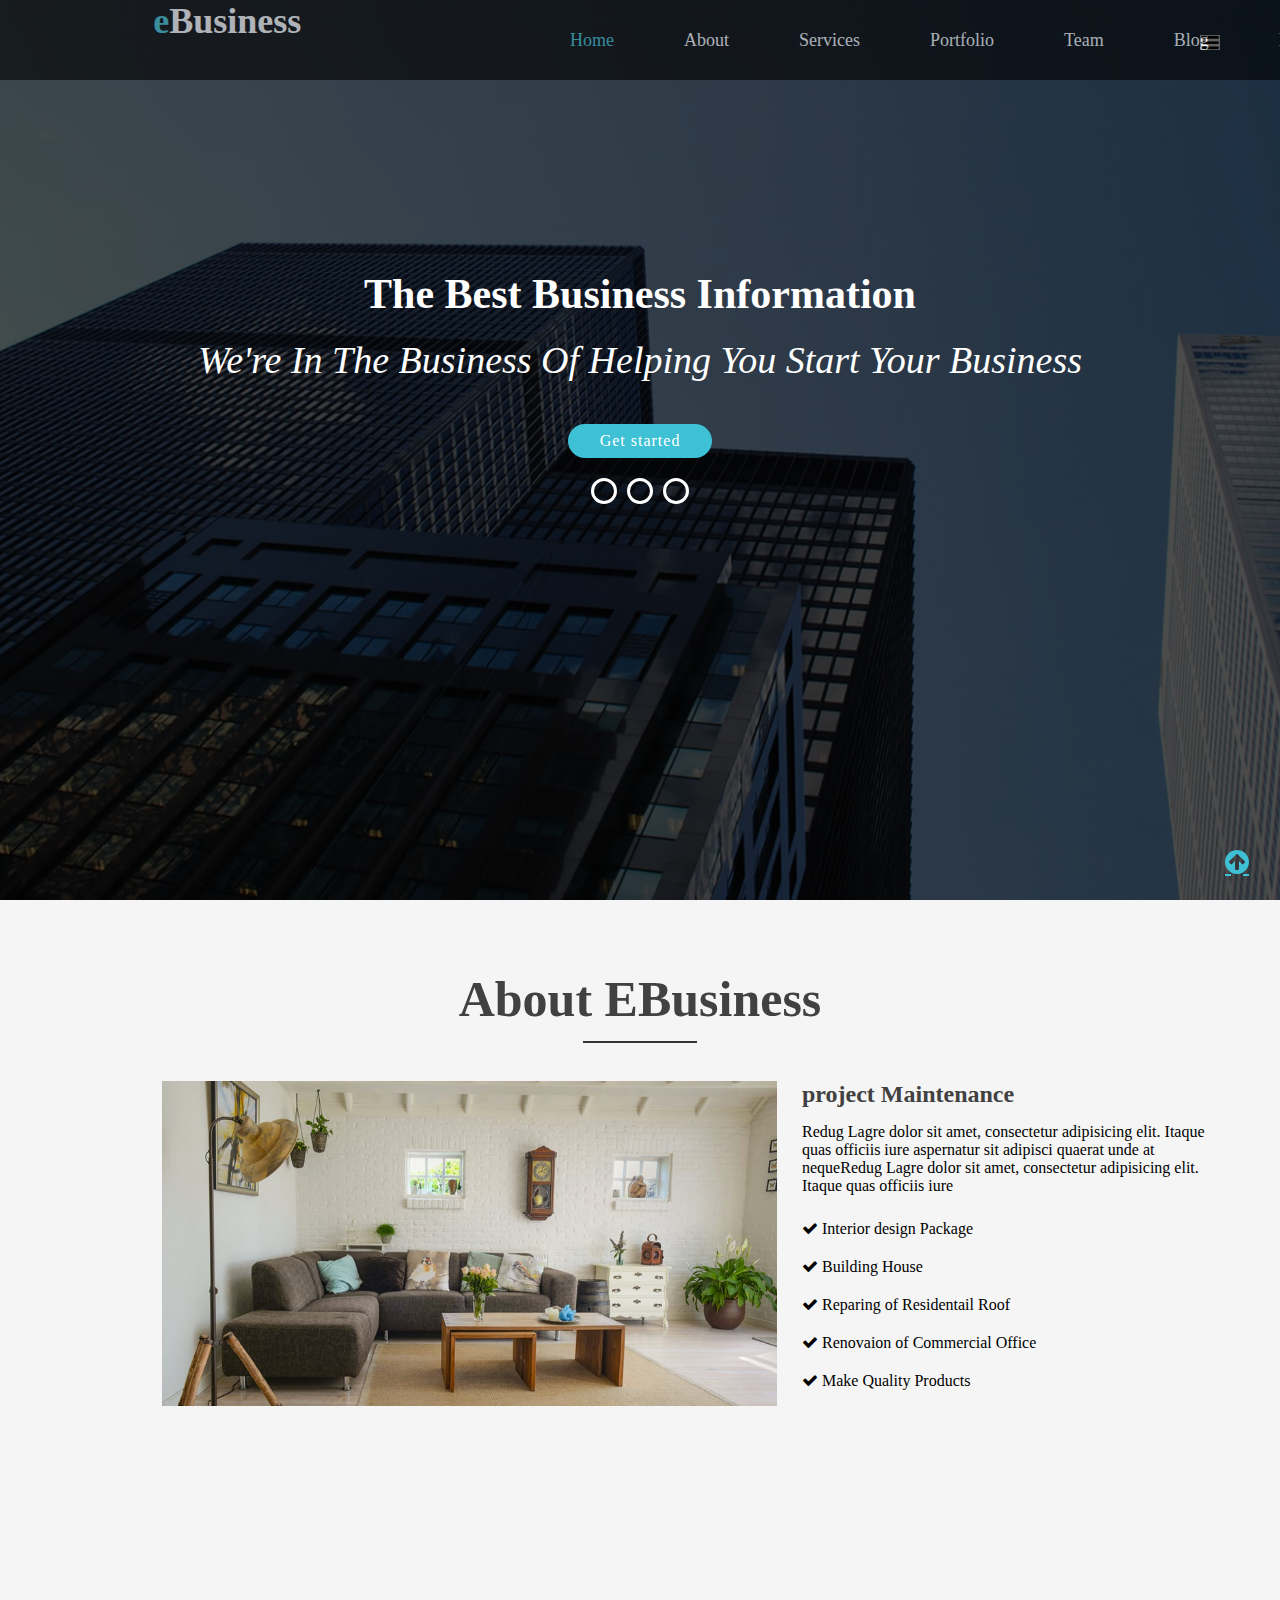
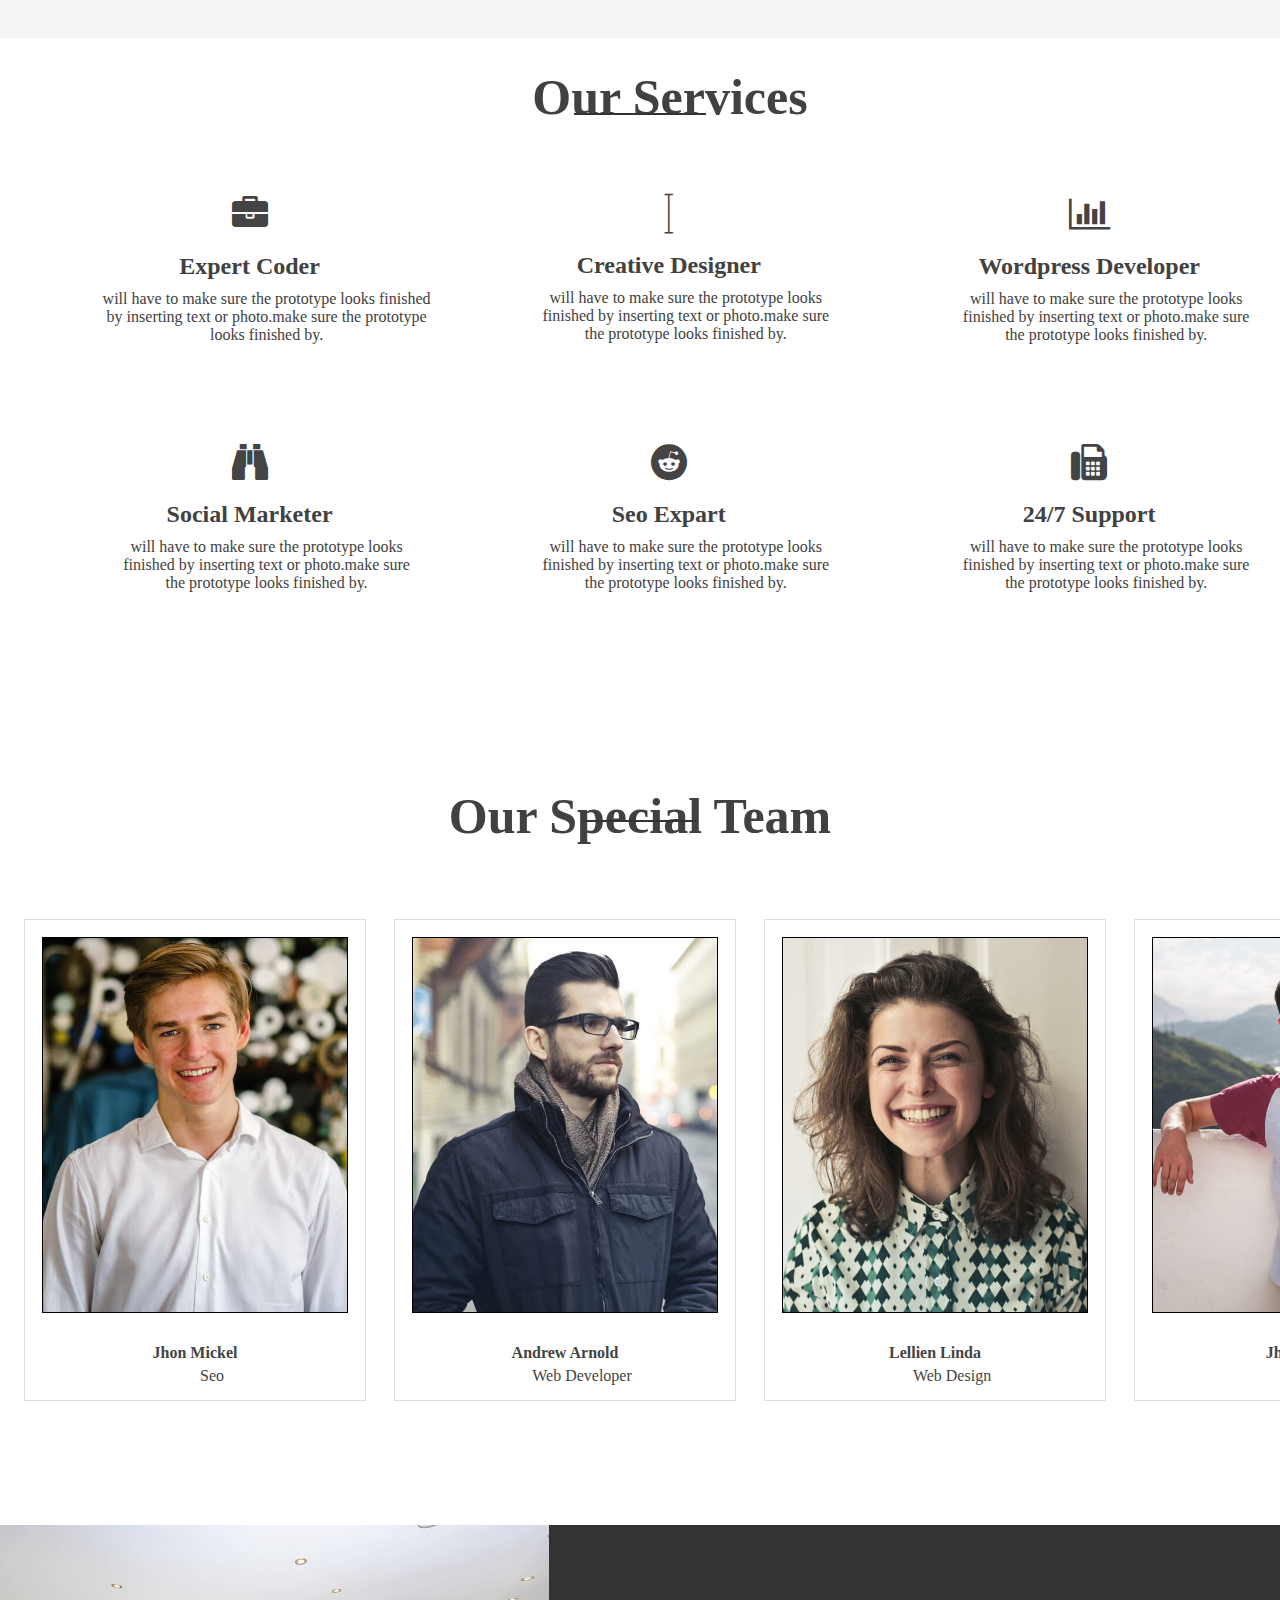
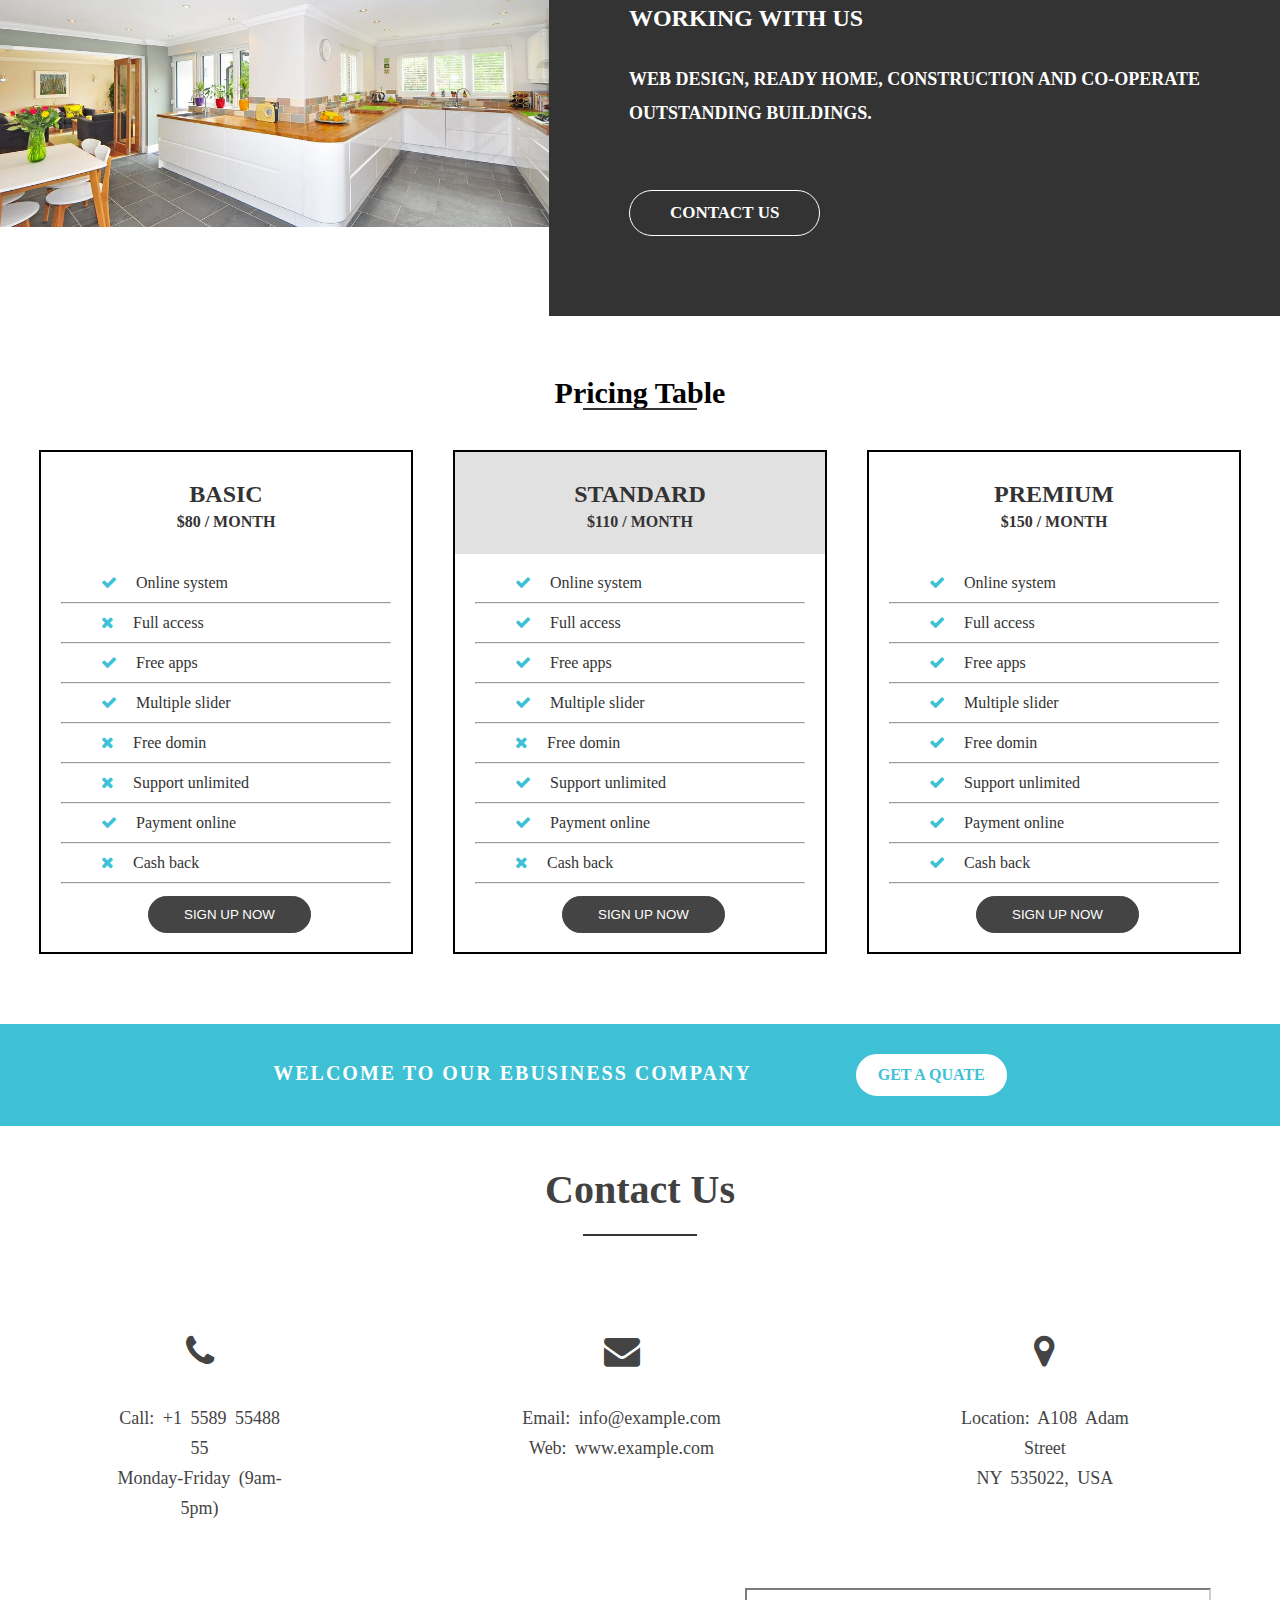
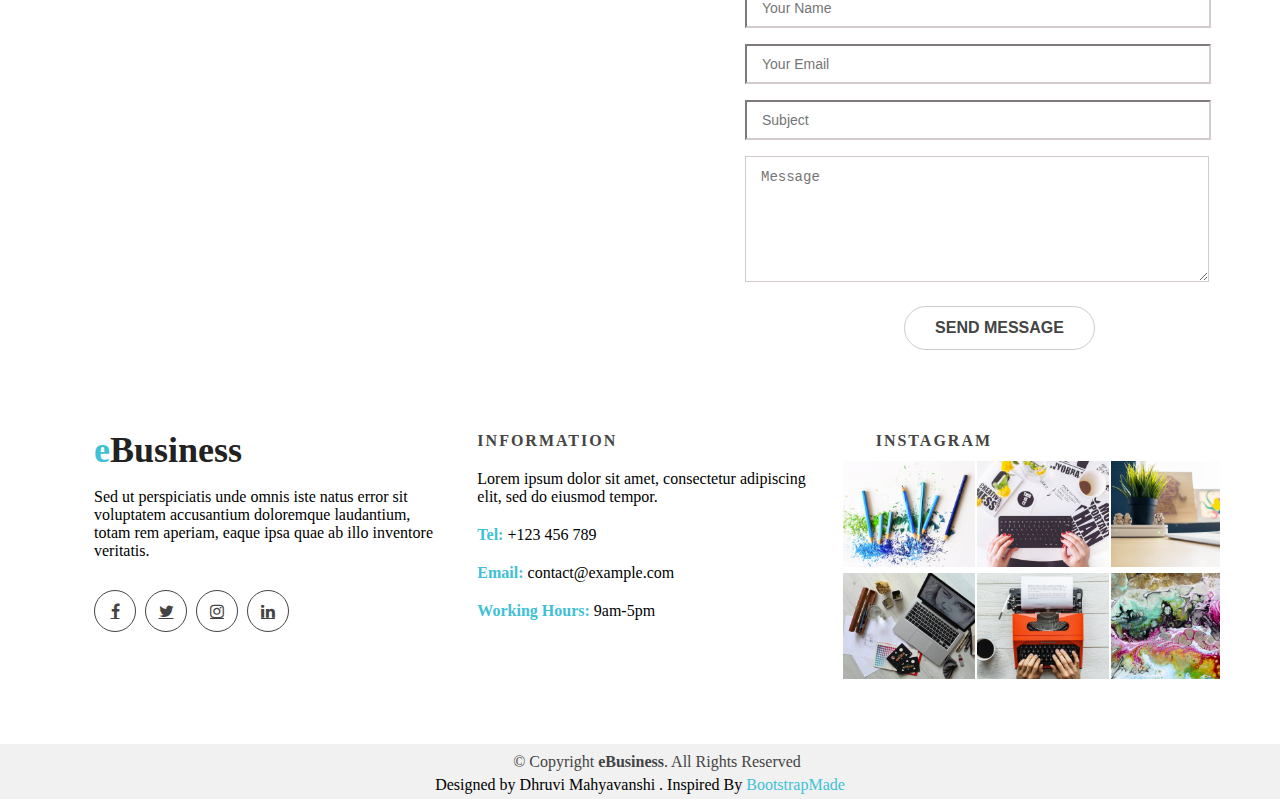
<file: index.html>
<!DOCTYPE html>
<html lang="en">
<head>
    <meta charset="UTF-8">
    <meta http-equiv="X-UA-Compatible" content="IE=edge">
    <meta name="viewport" content="width=device-width, initial-scale=1.0">
    <title> e-exp-Business </title>
    <link rel="stylesheet" href="https://cdnjs.cloudflare.com/ajax/libs/font-awesome/4.7.0/css/font-awesome.min.css">
    <link rel="stylesheet" href="third_eco.css">
</head>
<body>
    <section id="head-all">

    <section id="banner" class="section"></section>
  
    <header id="header" class="fixed-top d-nav-flex align-items-center">
    <div class="container d-nav-flex justify-content-between">

      
    <!-- <section id="banner" class="section"> -->

        <!-- <h1 class="side"><a href="eco.html"><span>e</span>Business</a></h1> -->
          <div class=" side logo">
        <h1><a href="eco-experiment.html"><span>e</span>Business</a></h1>
        <!-- Uncomment below if you prefer to use an image logo -->
        <!-- <a href="index.html"><img src="assets/img/logo.png" alt="" class="img-fluid"></a>-->
      </div>
 <nav id="navbar" class="navbar">
     <div class="top-nav">
        <ul>
          <li><a class="nav-link scrollto active" href="#home">Home</a></li>
          <li><a class="nav-link scrollto" href="#feature">About</a></li>
          <li><a class="nav-link scrollto" href="#service">Services</a></li>
          <li><a class="nav-link scrollto" href="#portfolio">Portfolio</a></li>
          <li><a class="nav-link scrollto" href="#team">Team</a></li>
          <li><a href="blog.html">Blog</a></li>
         <li><a href="#pr">Premium plans</a></li>
          <li><a class="nav-link scrollto" href="#contact">Contact</a></li>
        </ul>
        <i class="bi bi-list mobile-nav-toggle"></i>
        </div>
      </nav><!-- .navbar -->

    </div>
  </header>
   <div class="banner-txt" id="home">
        <h1> The Best Business Information </h1>
        <p> We're In The Business Of Helping You Start Your Business </p>
        <a href="#" class="btn-banner"> Get started </a>
       
        </div>
       <div id="slider">
           <div class="images">
           <input type="radio" onchange="check1(this)" name="slide" id="img1" checked>
           <input type="radio" onchange="check2(this)" name="slide" id="img2">
           <input type="radio" onchange="check3(this)" name="slide" id="img3">
          <!-- <img src="b.jpg" alt="" class="m1"></img>
          <img src="sec.jpg" alt="" class="m2"></img>
          <img src="thi.jpg" alt="" class="m3"></img> -->
           </div>
           <div class="dots">
              <label for="i1"></label>
              <label for="i2"></label>
              <label for="i3"></label>

           </div>
       </div>
        
    </section>
        <div id="sidenav">
        <nav>
            <ul>
                <li> <a href="#"> Home  </a> </li>
                <li><a href="#"> About </a>  </li>
                <li><a href="#">  Service </a> </li>
                <li><a href="#">Team  </a> </li>
                <li> <a href="#">Blog  </a> </li>
                <LI><a href="#"> drop down</a>  </LI>
                <LI> <a href="#"> contact</a> </LI>
                <LI><a href="#">  portfolio </a> </LI>
            
            </ul>
        </nav>
    </div>
    <div id="menubtn">
        <img src="menu.jpg" id="menu">
    </div>

</section>

<main id="main">
      
    



   
    <!-- features -->
    <section id="feature">
        <div class="title-text">
          <!-- <div class="p">
            <p> </p>
          </div> -->
          <div class="line">
            <h1 class="text-center"> About EBusiness </h1>
          </div>
           <div class="about">
             <p style="float: left">  <img src="sofa.jpg" alt="" > </p>
             <!-- <div class="container"> -->
                 <p  >
                <a href="#">
                  <h4>project Maintenance</h4>
              </a>
              <div class="pad-bottom">
                  Redug Lagre dolor sit amet, consectetur adipisicing elit. Itaque quas officiis iure aspernatur sit adipisci quaerat unde at nequeRedug Lagre dolor sit amet, consectetur adipisicing elit. Itaque quas officiis iure
                </div>
                </p>
                <ul>
                  <li>
                    <i class="fa fa-check"></i> Interior design Package
                  </li>
                  <li>
                    <i class="fa fa-check"></i> Building House
                  </li>
                  <li>
                    <i class="fa fa-check"></i> Reparing of Residentail Roof
                  </li>
                  <li>
                    <i class="fa fa-check"></i> Renovaion of Commercial Office
                  </li>
                  <li>
                    <i class="fa fa-check"></i> Make Quality Products
                  </li>
                </ul>
             <!-- </div> -->
             
           </div>
        </div>
    </section>



    <!-- about -->
    <section id="service">
      <div class="ser-con">
         <div class="ser-line">
            <h1 class="text-center ser-head"> Our Services  </h1>
          </div>
         <div class="ser-flex row ser-grid">
           <div class="ser-deltails">
             <div class="item">
              <a class="services-icon" href="#">
                    <i class="fa fa-briefcase"></i>
                  </a>
                  <h4>Expert Coder</h4>
                  <p>
                    will have to make sure the prototype looks finished by inserting text or photo.make sure the prototype looks finished by.
                  </p>
                 </div>
           </div>
            <div class="ser-deltails item">
            <div class="item">
              <a class="services-icon" href="#">
                    <i class="fal fa-th-list"></i>
                    <!-- clipboard-list-check -->
                  </a>
                  <h4>Creative Designer</h4>
                  <p>
                    will have to make sure the prototype looks finished by inserting text or photo.make sure the prototype looks finished by.
                  </p>
                  </div>
           </div>
            <div class="ser-deltails item ">
              <div class="item">
               <a class="services-icon" href="#">
                    <i class="fa fa-bar-chart"></i>
                  </a>
                  <h4>Wordpress Developer</h4>
                  <p>
                    will have to make sure the prototype looks finished by inserting text or photo.make sure the prototype looks finished by.
                  </p>
                  </div>
           </div>
            <div class="ser-deltails  item">
              <div class="item">
              <a class="services-icon" href="#">
                    <i class="fa fa-binoculars"></i>
                  </a>
                  <h4>Social Marketer </h4>
                  <p>
                    will have to make sure the prototype looks finished by inserting text or photo.make sure the prototype looks finished by.
                  </p>
                  </div>
           </div>
            <div class="ser-deltails item">
              <div class="item">
               <a class="services-icon" href="#">
                    <i class="fa fa-reddit"></i>
                  </a>
                  <h4>Seo Expart</h4>
                  <p>
                    will have to make sure the prototype looks finished by inserting text or photo.make sure the prototype looks finished by.
                  </p>
                  </div>
           </div>
            <div class="ser-deltails item">
              <div class="item">
             <a class="services-icon" href="#">
                    <i class="fa fa-fax"></i>
                  </a>
                  <h4>24/7 Support</h4>
                  <p>
                    will have to make sure the prototype looks finished by inserting text or photo.make sure the prototype looks finished by.
                  </p>
                  </div>
           </div>
         </div>
          </div>
    </section>

<!-- service end  -->

<section class="sec-team" id="team">
   <div class="team-con">
     <div class="team-line">
            <h1 class="text-center team-head"> Our Special Team  </h1>
          </div>
  <div class="team-grid team-center">
    <!-- <div class="team-item">
      <img src="x.jpg" alt="" class="team-img">
    </div>
     <div class="team-item">
      <img src="y.jpg" alt="" class="team-img">
    </div>
     <div class="team-item">
      <img src="z.jpg" alt="" class="team-img">
    </div>
     <div class="team-item">
      <img src="last.jpg" alt="" class="team-img">
    </div> -->
     <!-- <div class="col-md-3 col-sm-3 col-xs-12"> -->
            <div class="single-team-member width">
              <div class="team-img">
                <a href="#">
                  <img src="assets/img/team/1.jpg" alt="" class="img-width">
                </a>
                <div class="team-social-icon text-center">
                  <ul>
                    <li>
                      <a href="#">
                        <i class="fa fa-facebook"></i>
                      </a>
                    </li>
                    <li>
                      <a href="#">
                        <i class="fa fa-twitter"></i>
                      </a>
                    </li>
                    <li>
                      <a href="#">
                        <i class="fa fa-instagram"></i>
                      </a>
                    </li>
                  </ul>
                </div>
              </div>
              <div class="team-content text-center">
                <h4>Jhon Mickel</h4>
                <p>Seo</p>
              </div>
            </div>
          <!-- </div> -->
          <!-- End column -->
          <!-- <div class="col-md-3 col-sm-3 col-xs-12"> -->
            <div class="single-team-member width">
              <div class="team-img">
                <a href="#">
                  <img src="assets/img/team/2.jpg" alt="" class="img-width">
                </a>
                <div class="team-social-icon text-center">
                  <ul>
                    <li>
                      <a href="#">
                        <i class="fa fa-facebook"></i>
                      </a>
                    </li>
                    <li>
                      <a href="#">
                        <i class="fa fa-twitter"></i>
                      </a>
                    </li>
                    <li>
                      <a href="#">
                        <i class="fa fa-instagram"></i>
                      </a>
                    </li>
                  </ul>
                </div>
              </div>
              <div class="team-content text-center">
                <h4>Andrew Arnold</h4>
                <p>Web Developer</p>
              </div>
            </div>
          <!-- </div> -->
          <!-- End column -->
          <!-- <div class="col-md-3 col-sm-3 col-xs-12"> -->
            <div class="single-team-member width">
              <div class="team-img">
                <a href="#">
                  <img src="assets/img/team/3.jpg" alt="" class="img-width">
                </a>
                <div class="team-social-icon text-center">
                  <ul>
                    <li>
                      <a href="#">
                        <i class="fa fa-facebook"></i>
                      </a>
                    </li>
                    <li>
                      <a href="#">
                        <i class="fa fa-twitter"></i>
                      </a>
                    </li>
                    <li>
                      <a href="#">
                        <i class="fa fa-instagram"></i>
                      </a>
                    </li>
                  </ul>
                </div>
              </div>
              <div class="team-content text-center">
                <h4>Lellien Linda</h4>
                <p>Web Design</p>
              </div>
            </div>
          <!-- </div> -->
          <!-- End column -->
          <!-- <div class="col-md-3 col-sm-3 col-xs-12"> -->
            <div class="single-team-member width">
              <div class="team-img">
                <a href="#">
                  <img src="assets/img/team/4.jpg" alt="" class="img-width">
                </a>
                <div class="team-social-icon text-center">
                  <ul>
                    <li>
                      <a href="#">
                        <i class="fa fa-facebook"></i>
                      </a>
                    </li>
                    <li>
                      <a href="#">
                        <i class="fa fa-twitter"></i>
                      </a>
                    </li>
                    <li>
                      <a href="#">
                        <i class="fa fa-instagram"></i>
                      </a>
                    </li>
                  </ul>
                </div>
              </div>
              <div class="team-content text-center">
                <h4>Jhon Powel</h4>
                <p>Seo Expert</p>
              </div>
            </div>
          <!-- </div> -->
  </div>
   </div>
</section>

<section class="reviews-area">
<div class="rev-grid">
  <div>
          <img src="assets/img/about/2.jpg" alt="" class="img-fluid">
        </div>
        <div class="col-lg-6 work-right-text d-flex align-items-center">
          <div class="px-5 py-5 py-lg-0 rev-txt">
            <h2>working with us</h2>
            <h5>Web Design, Ready Home, Construction and Co-operate <br> Outstanding Buildings.</h5>
            <a href="#contact" class="rev-btn scrollto">Contact us</a>
          </div>
        </div>
</div>

</section>


<!-- photovadu -->

<section class="sec-price" id="pr">
 
  <div class="p ">
     <div class="p-line">
      <h2> Pricing Table </h2>
    </div>
    
<div class="price-con p-grid">
  <div class="f-price">
    <div class="p-head">
     <h3>basic <br /> <span>$80 / month</span></h3>
     </div>
     <div class="p-list">
              <ol>
                <li class="check"><i class="fa fa-check"></i><span>Online system</span></li><hr>
                <li class="check"><i class="fa fa-times"></i><span>Full access</span></li><hr>
                <li class="check"><i class="fa fa-check"></i><span>Free apps</span></li><hr>
                <li class="check"><i class="fa fa-check"></i><span>Multiple slider</span></li><hr>
                <li class="cross"><i class="fa fa-times"></i><span>Free domin</span></li><hr>
                <li class="cross"><i class="fa fa-times"></i><span>Support unlimited</span></li><hr>
                <li class="check"><i class="fa fa-check"></i><span>Payment online</span></li><hr>
                <li class="check"><i class="fa fa-times"></i><span>Cash back</span></li><hr>
              </ol>
             
              <button class="p-btn">sign up now</button>
              </div>
  </div>
  <div class="s-price">
    
    <div class="p-head">
      <!-- <span class="saleon">top sale</span> -->
              <h3 class="s-back">standard <br /> <span>$110 / month</span></h3>
              </div>
              <div class="p-list">
                 <!-- <span class="saleon">top sale</span> -->
              <ol>
                <li class="check"><i class="fa fa-check"></i><span>Online system</span></li><hr>
                <li class="check"><i class="fa fa-check"></i><span>Full access</span></li><hr>
                <li class="check"><i class="fa fa-check"></i><span>Free apps</span></li><hr>
                <li class="check"><i class="fa fa-check"></i><span>Multiple slider</span></li><hr>
                <li class="cross"><i class="fa fa-times"></i><span>Free domin</span></li><hr>
                <li class="check"><i class="fa fa-check"></i><span>Support unlimited</span></li><hr>
                <li class="check"><i class="fa fa-check"></i><span>Payment online</span></li><hr>
                <li class="cross"><i class="fa fa-times"></i><span>Cash back</span></li><hr>
              </ol>
             
              <button class="p-btn">sign up now</button>
               </div>
  </div>
  <div class="t-price">
    <div class="p-head">
   <h3>premium <br /> <span>$150 / month</span></h3>
   </div>
    <div class="p-list">
              <ol>
                <li class="check"><i class="fa fa-check"></i><span>Online system</span></li><hr>
                <li class="check"><i class="fa fa-check"></i><span>Full access</span></li><hr>
                <li class="check"><i class="fa fa-check"></i><span>Free apps</span></li><hr>
                <li class="check"><i class="fa fa-check"></i><span>Multiple slider</span></li><hr>
                <li class="check"><i class="fa fa-check"></i><span>Free domin</span></li><hr>
                <li class="check"><i class="fa fa-check"></i><span>Support unlimited</span></li><hr>
                <li class="check"><i class="fa fa-check"></i><span>Payment online</span></li><hr>
                <li class="check"><i class="fa fa-check"></i><span>Cash back</span></li><hr>
              </ol>
              
              <button class="p-btn">sign up now</button>
              </div>
              </div>
</div>
</div>
</section>

<section id="sub">
  <div class="sub">
     <div class="suscribe-text text-center">
              <h3>Welcome to our eBusiness company</h3>
              <a class="sus-btn" href="#">Get A quate</a>
            </div>
  </div>
</section>

<section id="contact">
  <div class="contact">
    <div class="section-headline text-center">
      <div class="contact-line">
         <h2>Contact us</h2>
      </div>
               
    </div>
    <div class="data">
    <div class="call">
        <div class="single-icon">
                  <i class="fa fa-phone"></i>
                  <p>
                    Call: +1 5589 55488 55<br>
                    <span>Monday-Friday (9am-5pm)</span>
                  </p>
         </div>
         </div>
    <!-- </div> -->
    <div class="email">
      <div class="single-icon">
                  <i class="fa fa-envelope"></i>
                  <p>
                    Email: info@example.com<br>
                    <span>Web: www.example.com</span>
                  </p>
       </div>
    </div>
    <div class="contact-location">
      <div class="single-icon">
                  <i class="fa fa-map-marker" aria-hidden="true"></i>
                  <p>
                    Location: A108 Adam Street<br>
                    <span>NY 535022, USA</span>
                  </p>
       </div>
    </div>
    </div>
    <div class="con-con">
    <div class="map">
      <div class="col-md-6">
              <!-- Start Map -->
              <iframe src="https://www.google.com/maps/embed?pb=!1m18!1m12!1m3!1d22864.11283411948!2d-73.96468908098944!3d40.630720240038435!2m3!1f0!2f0!3f0!3m2!1i1024!2i768!4f13.1!3m3!1m2!1s0x89c24fa5d33f083b%3A0xc80b8f06e177fe62!2sNew+York%2C+NY%2C+USA!5e0!3m2!1sen!2sbg!4v1540447494452" width="100%" height="380" frameborder="0" style="border:0" allowfullscreen></iframe>
              <!-- End Map -->
      </div>
    </div>
    <div class="col-md-6">
    <div class="query-form">
      <div class="form contact-form">
                <form action="forms/contact.php" method="post" role="form" class="php-email-form">
                  <div class="form-group">
                    <input type="text" name="name" class="form-control" id="name" placeholder="Your Name" required>
                  </div>
                  <div class="form-group mt-3">
                    <input type="email" class="form-control" name="email" id="email" placeholder="Your Email" required>
                  </div>
                  <div class="form-group mt-3">
                    <input type="text" class="form-control" name="subject" id="subject" placeholder="Subject" required>
                  </div>
                  <div class="form-group mt-3">
                    <textarea class="form-control" name="message" rows="5" placeholder="Message" required></textarea>
                  </div>
                  <div class="my-3">
                    <div class="loading">Loading</div>
                    <div class="error-message"></div>
                    <div class="sent-message">Your message has been sent. Thank you!</div>
                  </div>
                  <div class="text-center"><button type="submit">Send Message</button></div>
                </form>
              </div>
    </div>
    </div>
    </div>
  </div>
</section>

</main>

<footer class="footer">
  <div class="foot">
    <div class="foot-grid">
    <div class="footer-content">
     <div class="footer-logo">
                  <h2><span>e</span>Business</h2>
     </div>
      <p>Sed ut perspiciatis unde omnis iste natus error sit voluptatem accusantium doloremque laudantium, totam rem aperiam, eaque ipsa quae ab illo inventore veritatis.</p>
                <div class="footer-icons">
                  <ul>
                    <li>
                      <a href="#"><i class="fa fa-facebook"></i></a>
                    </li>
                    <li>
                      <a href="#"><i class="fa fa-twitter"></i></a>
                    </li>
                    <li>
                      <a href="#"><i class="fa fa-instagram"></i></a>
                    </li>
                    <li>
                      <a href="#"><i class="fa fa-linkedin"></i></a>
                    </li>
                  </ul>
                </div>   
     </div>
     <div class="footer-content info-con">
              <div class="footer-head">
                <h4>information</h4>
                <p class="foot-p">
                  Lorem ipsum dolor sit amet, consectetur adipiscing elit, sed do eiusmod tempor.
                </p>
                <div class="footer-contacts">
                  <p><span>Tel:</span> +123 456 789</p>
                  <p><span>Email:</span> contact@example.com</p>
                  <p><span>Working Hours:</span> 9am-5pm</p>
                </div>
              </div>
            </div>

      <div class="footer-content">
              <div class="footer-head">
                <h4>Instagram</h4>
                <div class="flicker-img">
                  <a href="#"><img src="assets/img/portfolio/1.jpg" alt=""></a>
                  <a href="#"><img src="assets/img/portfolio/2.jpg" alt=""></a>
                  <a href="#"><img src="assets/img/portfolio/3.jpg" alt=""></a>
                  <a href="#"><img src="assets/img/portfolio/4.jpg" alt=""></a>
                  <a href="#"><img src="assets/img/portfolio/5.jpg" alt=""></a>
                  <a href="#"><img src="assets/img/portfolio/6.jpg" alt=""></a>
                </div>
              </div>
            </div>
  
  </div>
   <div class="footer-area-bottom">
      <div class="container">
        <div class="row">
          <div class="col-md-12 col-sm-12 col-xs-12">
            <div class="copyright text-center">
              <p>
                &copy; Copyright <strong>eBusiness</strong>. All Rights Reserved
              </p>
            </div>
            <div class="credits">
              <!--
              All the links in the footer should remain intact.
              You can delete the links only if you purchased the pro version.
              Licensing information: https://bootstrapmade.com/license/
              Purchase the pro version with working PHP/AJAX contact form: https://bootstrapmade.com/buy/?theme=eBusiness
            -->
              Designed by Dhruvi Mahyavanshi . Inspired By <a href="https://bootstrapmade.com/">BootstrapMade</a>
            </div>
          </div>
        </div>
      </div>
    </div>
</footer>

<div id="preloader"></div>
  <a href="#" class="back-to-top d-flex align-items-center justify-content-center"><i class="fa fa-arrow-circle-up" aria-hidden="true"></i></a>







    <script>
        var menubtn = document.getElementById("menubtn")
        var sidenav = document.getElementById("sidenav")
        var menu = document.getElementById("menu")
        sidenav.style.right == "-250px";
        menubtn.onclick = function(){
            if(sidenav.style.right == "-250px"){
                sidenav.style.right = "0";
                menu.src="close.png";
            }
            else{
                sidenav.style.right ="-250px";
                 menu.src="menu.jpg";
            }
        }
        // var scrolltotop=document.getElementById("scrolltotop")
        // var rootElement=document.documentElement
        // function scrollto(){
        //   rootElement.scrollTo({
        //     top:0,
        //     behavior:"smooth"
            
        //   })
        // }
        // scrolltotop.addEventListener("click",scrollto)


        let backtotop = select('.back-to-top')
  if (backtotop) {
    const toggleBacktotop = () => {
      if (window.scrollY > 100) {
        backtotop.classList.add('active')
      } else {
        backtotop.classList.remove('active')
      }
    }
    window.addEventListener('load', toggleBacktotop)
    onscroll(document, toggleBacktotop)
  }

  let preloader = select('#preloader');
  if (preloader) {
    window.addEventListener('load', () => {
      preloader.remove()
    });
  }

  function check1(this){
        this.style.linear-gradient(rgba(0, 0, 0, 0.7), rgba(0, 0, 0, 0.7)),
        url(b.jpg);
     
  }
  function check2(){
        background: linear-gradient(rgba(0, 0, 0, 0.7), rgba(0, 0, 0, 0.7)),
        url(sec.jpg);
  }
  function check3(){
        background: linear-gradient(rgba(0, 0, 0, 0.7), rgba(0, 0, 0, 0.7)),
        url(thi.jpg);
  }
    </script>
    
</body>
</html>
</file>
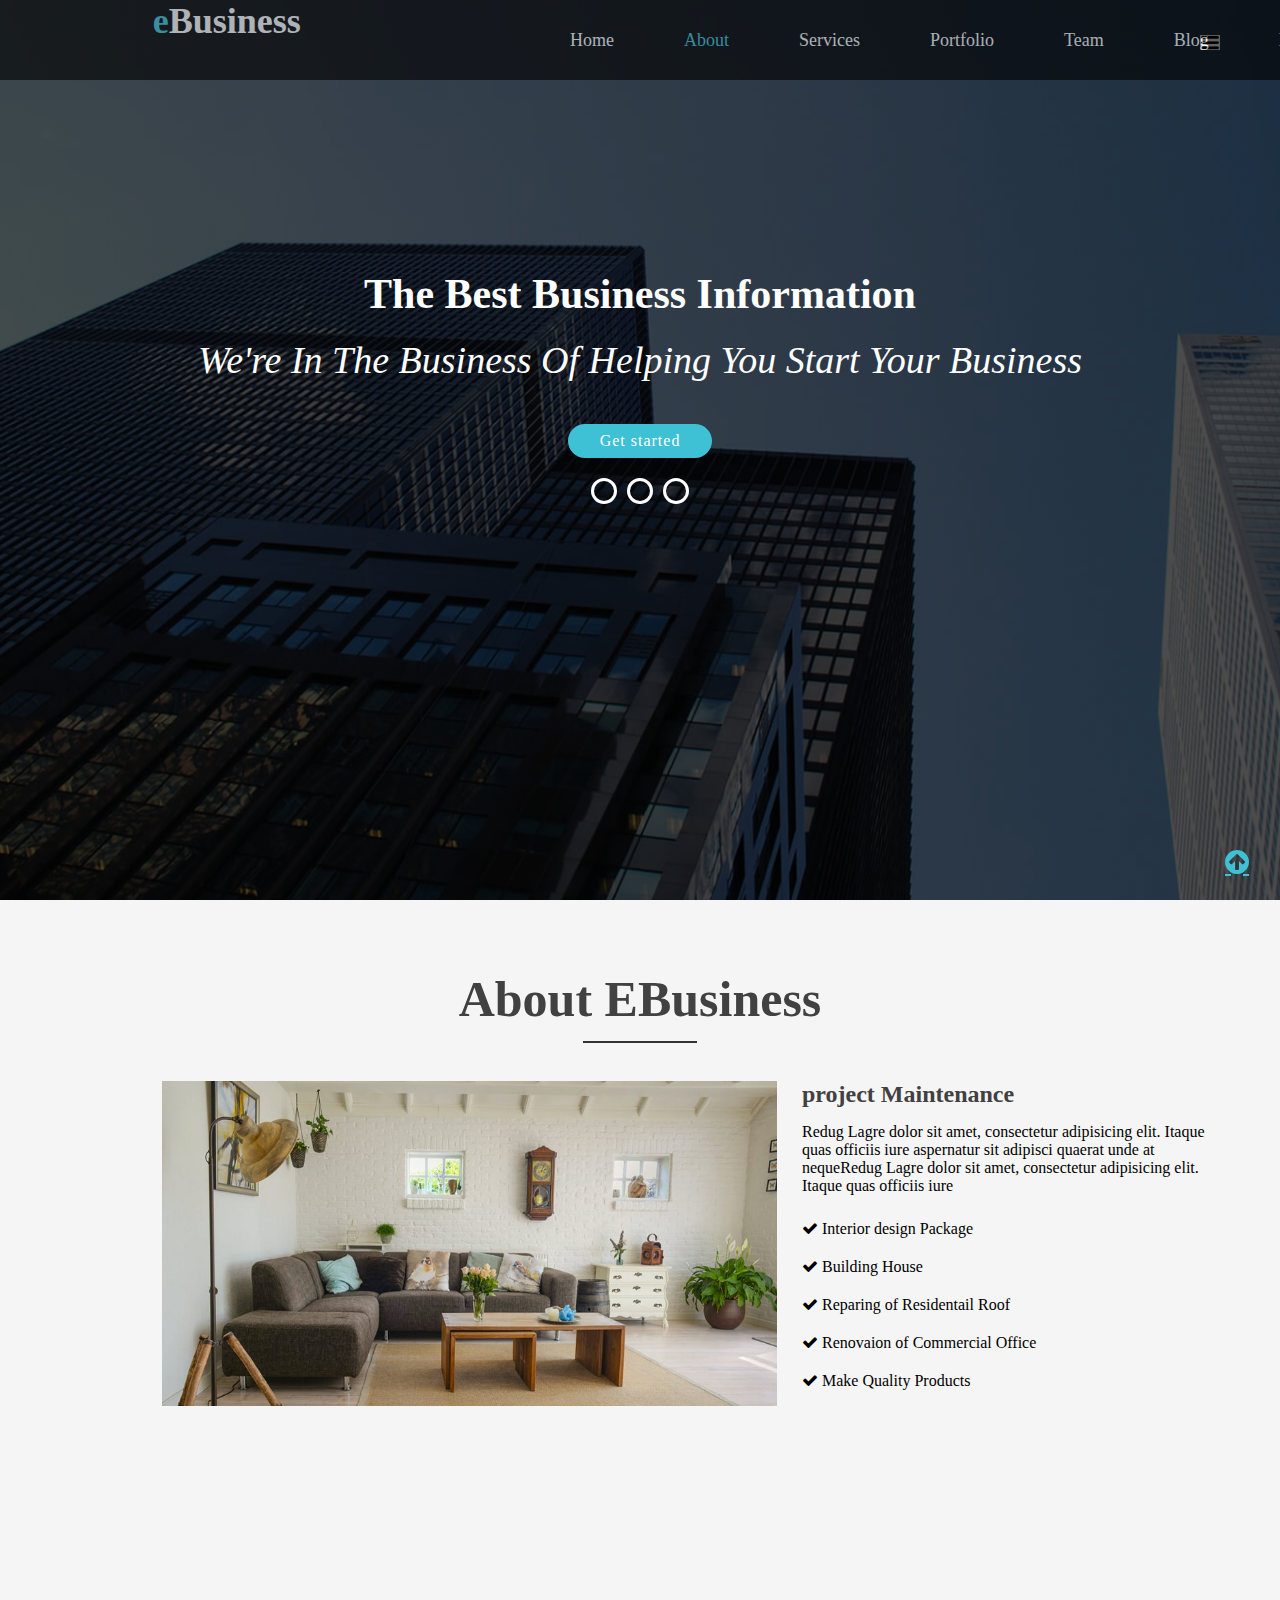
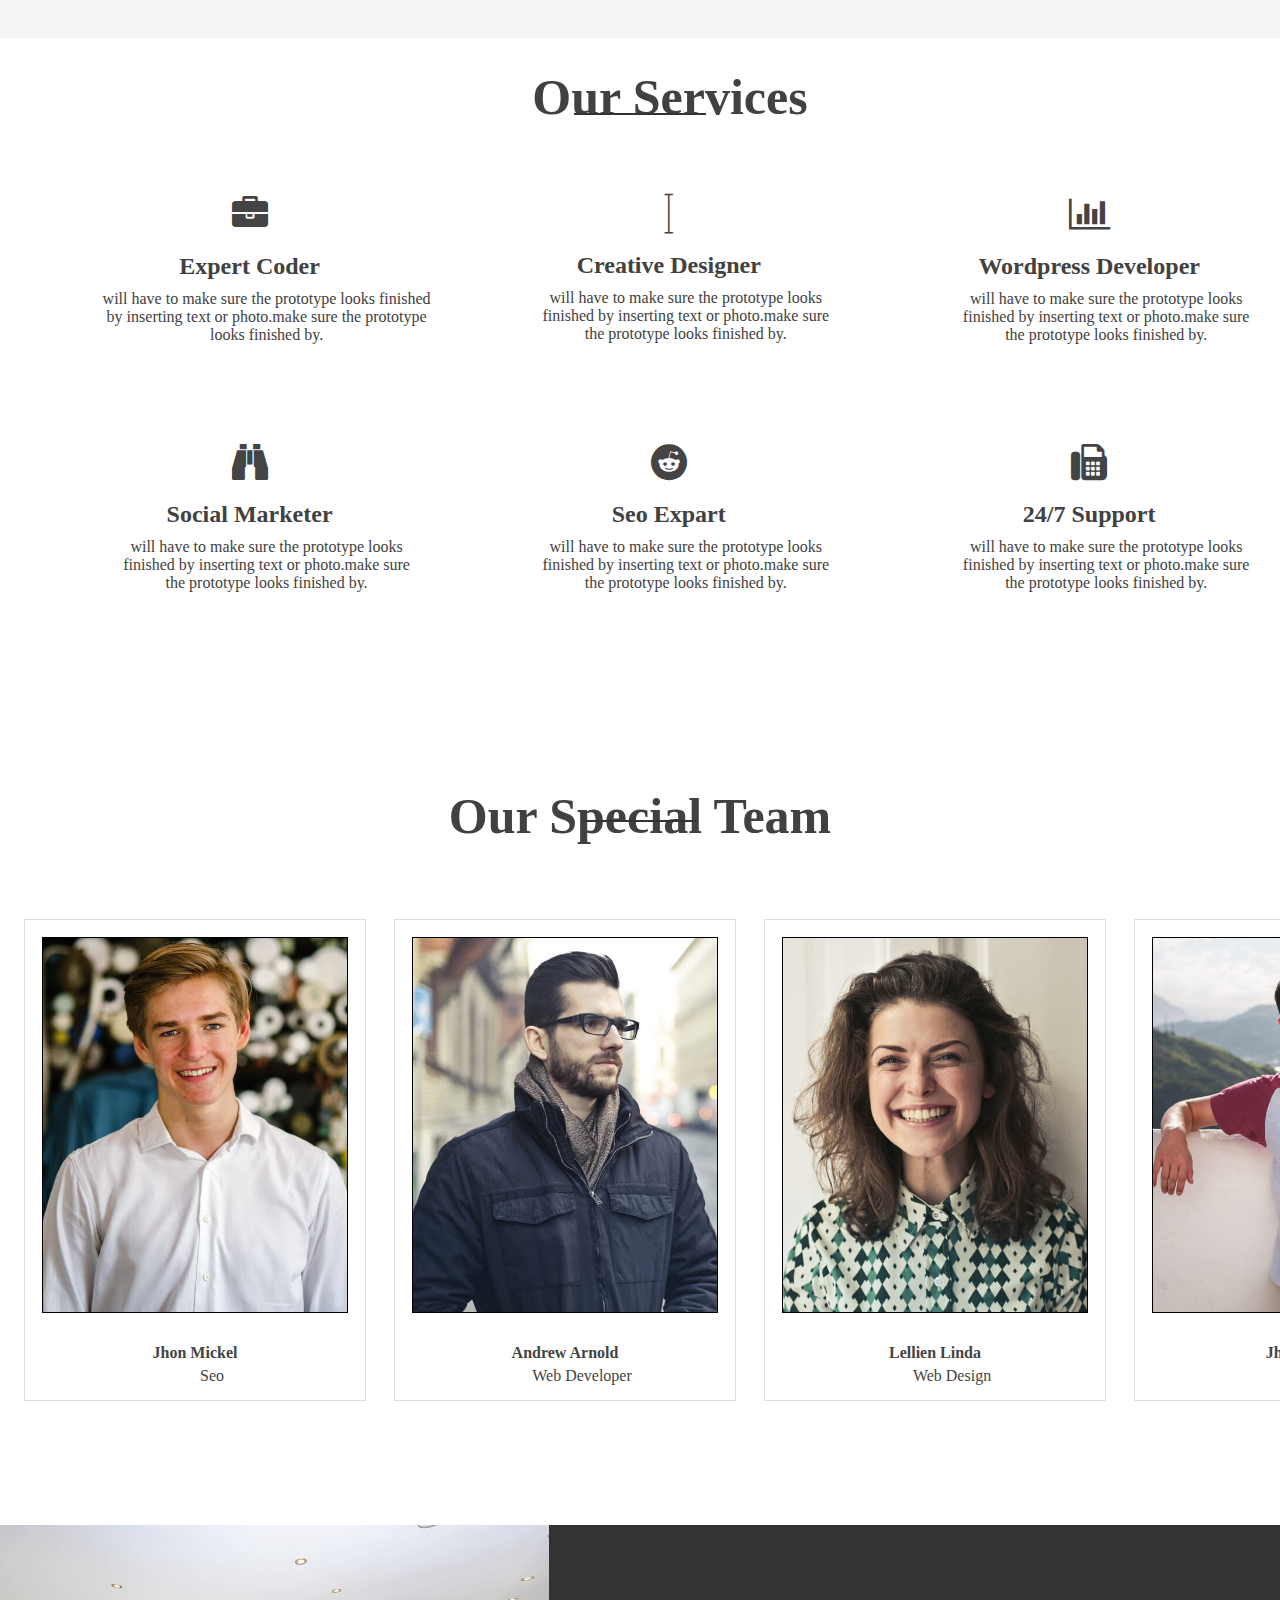
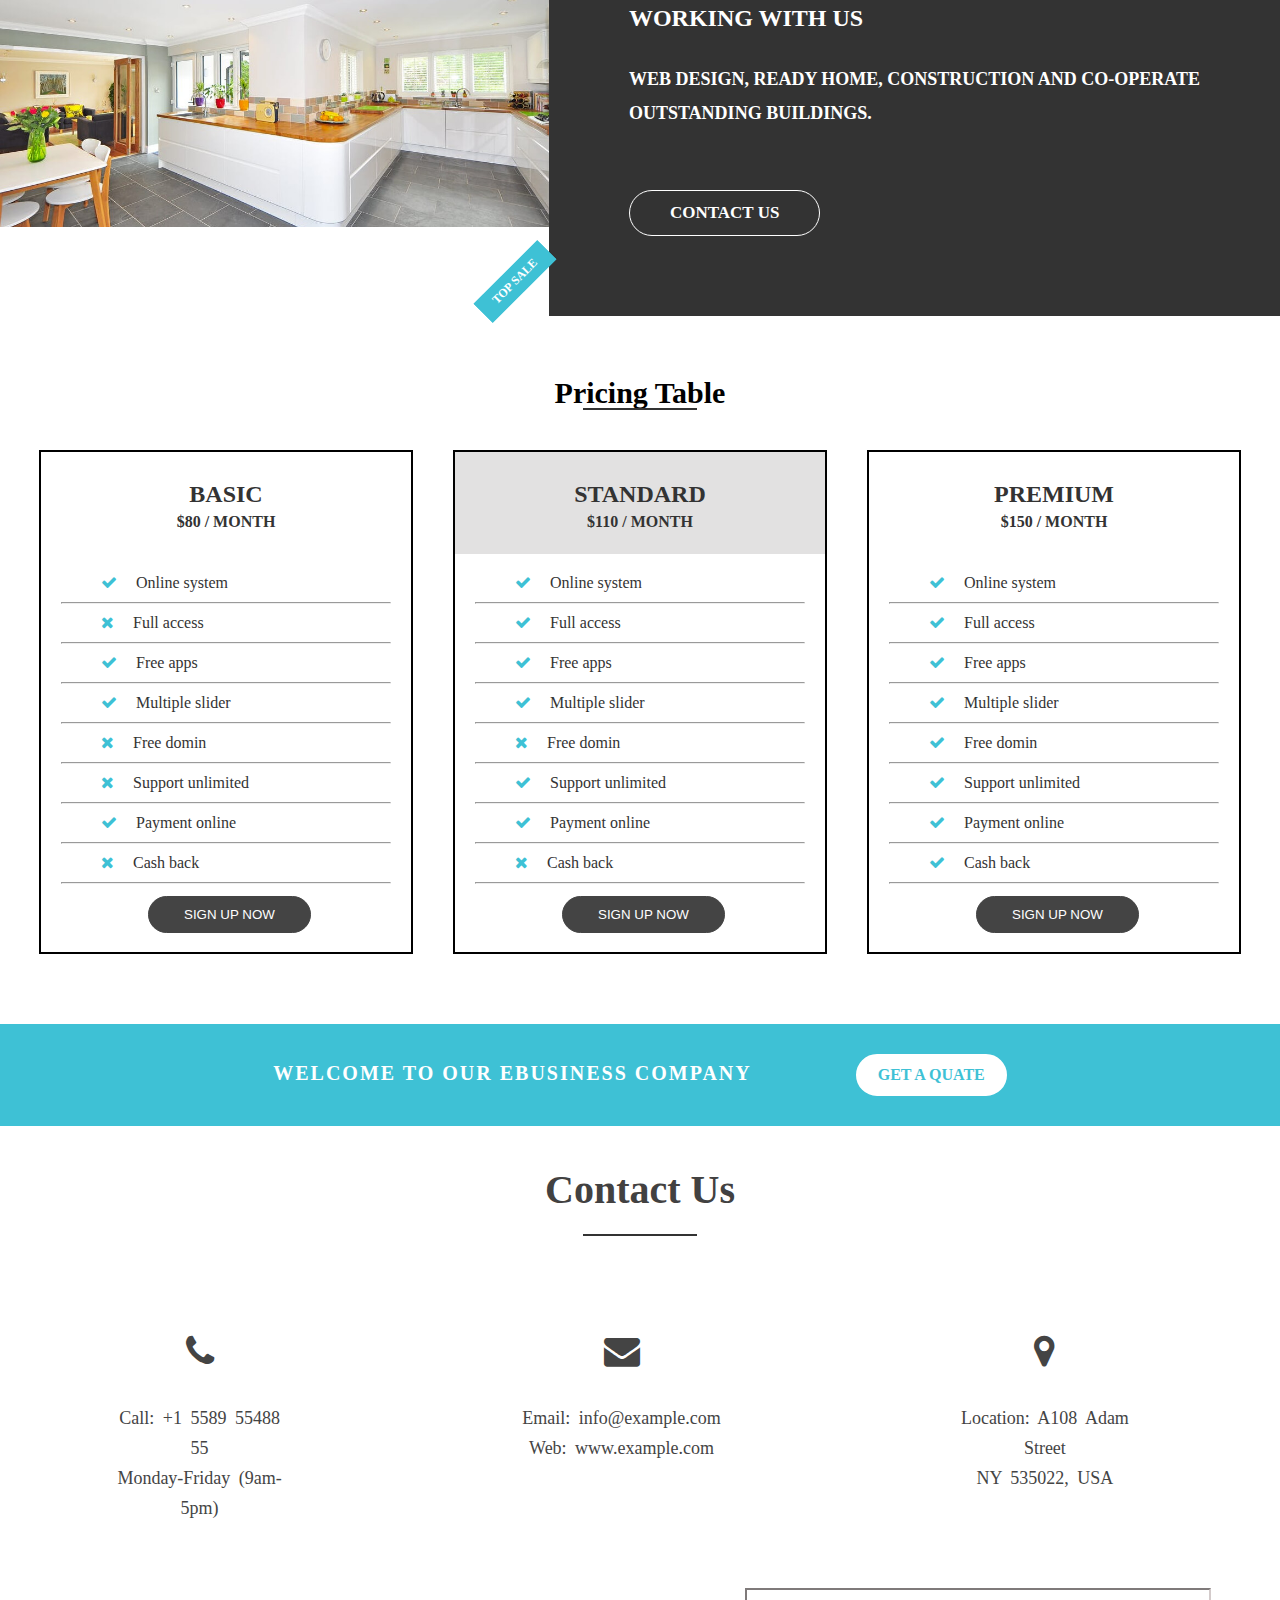
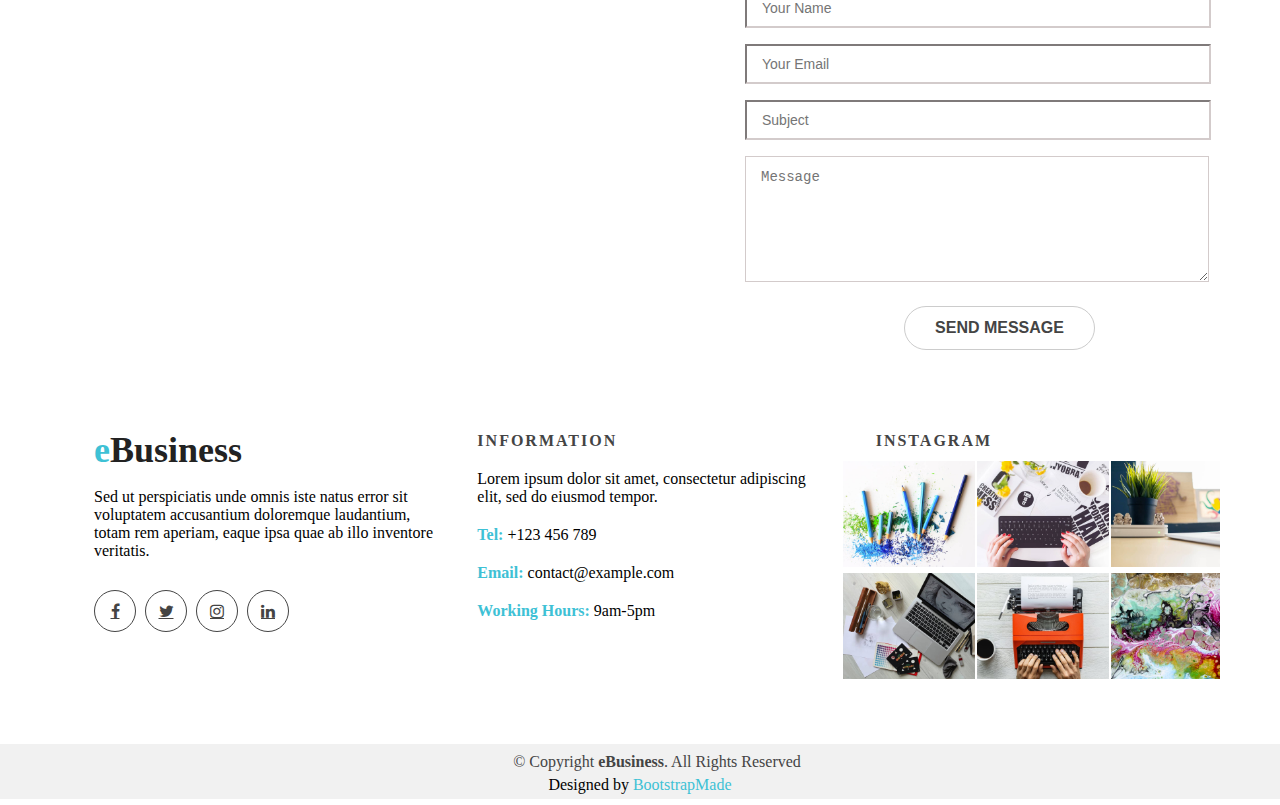
<file: about.html>
<!DOCTYPE html>
<html lang="en">
<head>
    <meta charset="UTF-8">
    <meta http-equiv="X-UA-Compatible" content="IE=edge">
    <meta name="viewport" content="width=device-width, initial-scale=1.0">
    <title> e-exp-Business </title>
    <link rel="stylesheet" href="https://cdnjs.cloudflare.com/ajax/libs/font-awesome/4.7.0/css/font-awesome.min.css">
    <link rel="stylesheet" href="third_eco.css">
</head>
<body>
    <section id="head-all">

    <section id="banner" class="section"></section>
  
    <header id="header" class="fixed-top d-nav-flex align-items-center">
    <div class="container d-nav-flex justify-content-between">

      
    <!-- <section id="banner" class="section"> -->

        <!-- <h1 class="side"><a href="eco.html"><span>e</span>Business</a></h1> -->
          <div class=" side logo">
        <h1><a href="eco-experiment.html"><span>e</span>Business</a></h1>
        <!-- Uncomment below if you prefer to use an image logo -->
        <!-- <a href="index.html"><img src="assets/img/logo.png" alt="" class="img-fluid"></a>-->
      </div>
 <nav id="navbar" class="navbar">
     <div class="top-nav">
        <ul>
          <li><a class="nav-link scrollto " href="#home">Home</a></li>
          <li><a class="nav-link scrollto active" href="#feature">About</a></li>
          <li><a class="nav-link scrollto" href="#service">Services</a></li>
          <li><a class="nav-link scrollto" href="#portfolio">Portfolio</a></li>
          <li><a class="nav-link scrollto" href="#team">Team</a></li>
          <li><a href="blog.html">Blog</a></li>
          <li class="dropdown"><a href="#"><span>Drop Down</span> <i class="fa fa-chevron-down"></i></a>
            <ul>
              <li><a href="#">Drop Down 1</a></li>
              <li class="dropdown"><a href="#"><span>Deep Drop Down</span> <i class="fa fa-chevron-right"></i></a>
                <ul>
                  <li><a href="#">Deep Drop Down 1</a></li>
                  <li><a href="#">Deep Drop Down 2</a></li>
                  <li><a href="#">Deep Drop Down 3</a></li>
                  <li><a href="#">Deep Drop Down 4</a></li>
                  <li><a href="#">Deep Drop Down 5</a></li>
                </ul>
              </li>
              <li><a href="#">Drop Down 2</a></li>
              <li><a href="#">Drop Down 3</a></li>
              <li><a href="#">Drop Down 4</a></li>
            </ul>
          </li>
          <li><a class="nav-link scrollto" href="#contact">Contact</a></li>
        </ul>
        <i class="bi bi-list mobile-nav-toggle"></i>
        </div>
      </nav><!-- .navbar -->

    </div>
  </header>
   <div class="banner-txt" id="home">
        <h1> The Best Business Information </h1>
        <p> We're In The Business Of Helping You Start Your Business </p>
        <a href="#" class="btn-banner"> Get started </a>
       
        </div>
       <div id="slider">
           <div class="images">
           <input type="radio" onchange="check1()" name="slide" id="img1" checked>
           <input type="radio" onchange="check2()" name="slide" id="img2">
           <input type="radio" onchange="check3()" name="slide" id="img3">
          <!-- <img src="b.jpg" alt="" class="m1"></img>
          <img src="sec.jpg" alt="" class="m2"></img>
          <img src="thi.jpg" alt="" class="m3"></img> -->
           </div>
           <div class="dots">
              <label for="i1"></label>
              <label for="i2"></label>
              <label for="i3"></label>

           </div>
       </div>
        
    </section>
        <div id="sidenav">
        <nav>
            <ul>
                <li> <a href="#"> Home  </a> </li>
                <li><a href="#"> About </a>  </li>
                <li><a href="#">  Service </a> </li>
                <li><a href="#">Team  </a> </li>
                <li> <a href="#">Blog  </a> </li>
                <LI><a href="#"> drop down</a>  </LI>
                <LI> <a href="#"> contact</a> </LI>
                <LI><a href="#">  portfolio </a> </LI>
            
            </ul>
        </nav>
    </div>
    <div id="menubtn">
        <img src="menu.jpg" id="menu">
    </div>

</section>

<main id="main">
      
    



   
    <!-- features -->
    <section id="feature">
        <div class="title-text">
          <!-- <div class="p">
            <p> </p>
          </div> -->
          <div class="line">
            <h1 class="text-center"> About EBusiness </h1>
          </div>
           <div class="about">
             <p style="float: left">  <img src="sofa.jpg" alt="" > </p>
             <!-- <div class="container"> -->
                 <p  >
                <a href="#">
                  <h4>project Maintenance</h4>
              </a>
              <div class="pad-bottom">
                  Redug Lagre dolor sit amet, consectetur adipisicing elit. Itaque quas officiis iure aspernatur sit adipisci quaerat unde at nequeRedug Lagre dolor sit amet, consectetur adipisicing elit. Itaque quas officiis iure
                </div>
                </p>
                <ul>
                  <li>
                    <i class="fa fa-check"></i> Interior design Package
                  </li>
                  <li>
                    <i class="fa fa-check"></i> Building House
                  </li>
                  <li>
                    <i class="fa fa-check"></i> Reparing of Residentail Roof
                  </li>
                  <li>
                    <i class="fa fa-check"></i> Renovaion of Commercial Office
                  </li>
                  <li>
                    <i class="fa fa-check"></i> Make Quality Products
                  </li>
                </ul>
             <!-- </div> -->
             
           </div>
        </div>
    </section>



    <!-- about -->
    <section id="service">
      <div class="ser-con">
         <div class="ser-line">
            <h1 class="text-center ser-head"> Our Services  </h1>
          </div>
         <div class="ser-flex row ser-grid">
           <div class="ser-deltails">
             <div class="item">
              <a class="services-icon" href="#">
                    <i class="fa fa-briefcase"></i>
                  </a>
                  <h4>Expert Coder</h4>
                  <p>
                    will have to make sure the prototype looks finished by inserting text or photo.make sure the prototype looks finished by.
                  </p>
                 </div>
           </div>
            <div class="ser-deltails item">
            <div class="item">
              <a class="services-icon" href="#">
                    <i class="fal fa-th-list"></i>
                    <!-- clipboard-list-check -->
                  </a>
                  <h4>Creative Designer</h4>
                  <p>
                    will have to make sure the prototype looks finished by inserting text or photo.make sure the prototype looks finished by.
                  </p>
                  </div>
           </div>
            <div class="ser-deltails item ">
              <div class="item">
               <a class="services-icon" href="#">
                    <i class="fa fa-bar-chart"></i>
                  </a>
                  <h4>Wordpress Developer</h4>
                  <p>
                    will have to make sure the prototype looks finished by inserting text or photo.make sure the prototype looks finished by.
                  </p>
                  </div>
           </div>
            <div class="ser-deltails  item">
              <div class="item">
              <a class="services-icon" href="#">
                    <i class="fa fa-binoculars"></i>
                  </a>
                  <h4>Social Marketer </h4>
                  <p>
                    will have to make sure the prototype looks finished by inserting text or photo.make sure the prototype looks finished by.
                  </p>
                  </div>
           </div>
            <div class="ser-deltails item">
              <div class="item">
               <a class="services-icon" href="#">
                    <i class="fa fa-reddit"></i>
                  </a>
                  <h4>Seo Expart</h4>
                  <p>
                    will have to make sure the prototype looks finished by inserting text or photo.make sure the prototype looks finished by.
                  </p>
                  </div>
           </div>
            <div class="ser-deltails item">
              <div class="item">
             <a class="services-icon" href="#">
                    <i class="fa fa-fax"></i>
                  </a>
                  <h4>24/7 Support</h4>
                  <p>
                    will have to make sure the prototype looks finished by inserting text or photo.make sure the prototype looks finished by.
                  </p>
                  </div>
           </div>
         </div>
          </div>
    </section>

<!-- service end  -->

<section class="sec-team" id="team">
   <div class="team-con">
     <div class="team-line">
            <h1 class="text-center team-head"> Our Special Team  </h1>
          </div>
  <div class="team-grid team-center">
    <!-- <div class="team-item">
      <img src="x.jpg" alt="" class="team-img">
    </div>
     <div class="team-item">
      <img src="y.jpg" alt="" class="team-img">
    </div>
     <div class="team-item">
      <img src="z.jpg" alt="" class="team-img">
    </div>
     <div class="team-item">
      <img src="last.jpg" alt="" class="team-img">
    </div> -->
     <!-- <div class="col-md-3 col-sm-3 col-xs-12"> -->
            <div class="single-team-member width">
              <div class="team-img">
                <a href="#">
                  <img src="assets/img/team/1.jpg" alt="" class="img-width">
                </a>
                <div class="team-social-icon text-center">
                  <ul>
                    <li>
                      <a href="#">
                        <i class="fa fa-facebook"></i>
                      </a>
                    </li>
                    <li>
                      <a href="#">
                        <i class="fa fa-twitter"></i>
                      </a>
                    </li>
                    <li>
                      <a href="#">
                        <i class="fa fa-instagram"></i>
                      </a>
                    </li>
                  </ul>
                </div>
              </div>
              <div class="team-content text-center">
                <h4>Jhon Mickel</h4>
                <p>Seo</p>
              </div>
            </div>
          <!-- </div> -->
          <!-- End column -->
          <!-- <div class="col-md-3 col-sm-3 col-xs-12"> -->
            <div class="single-team-member width">
              <div class="team-img">
                <a href="#">
                  <img src="assets/img/team/2.jpg" alt="" class="img-width">
                </a>
                <div class="team-social-icon text-center">
                  <ul>
                    <li>
                      <a href="#">
                        <i class="fa fa-facebook"></i>
                      </a>
                    </li>
                    <li>
                      <a href="#">
                        <i class="fa fa-twitter"></i>
                      </a>
                    </li>
                    <li>
                      <a href="#">
                        <i class="fa fa-instagram"></i>
                      </a>
                    </li>
                  </ul>
                </div>
              </div>
              <div class="team-content text-center">
                <h4>Andrew Arnold</h4>
                <p>Web Developer</p>
              </div>
            </div>
          <!-- </div> -->
          <!-- End column -->
          <!-- <div class="col-md-3 col-sm-3 col-xs-12"> -->
            <div class="single-team-member width">
              <div class="team-img">
                <a href="#">
                  <img src="assets/img/team/3.jpg" alt="" class="img-width">
                </a>
                <div class="team-social-icon text-center">
                  <ul>
                    <li>
                      <a href="#">
                        <i class="fa fa-facebook"></i>
                      </a>
                    </li>
                    <li>
                      <a href="#">
                        <i class="fa fa-twitter"></i>
                      </a>
                    </li>
                    <li>
                      <a href="#">
                        <i class="fa fa-instagram"></i>
                      </a>
                    </li>
                  </ul>
                </div>
              </div>
              <div class="team-content text-center">
                <h4>Lellien Linda</h4>
                <p>Web Design</p>
              </div>
            </div>
          <!-- </div> -->
          <!-- End column -->
          <!-- <div class="col-md-3 col-sm-3 col-xs-12"> -->
            <div class="single-team-member width">
              <div class="team-img">
                <a href="#">
                  <img src="assets/img/team/4.jpg" alt="" class="img-width">
                </a>
                <div class="team-social-icon text-center">
                  <ul>
                    <li>
                      <a href="#">
                        <i class="fa fa-facebook"></i>
                      </a>
                    </li>
                    <li>
                      <a href="#">
                        <i class="fa fa-twitter"></i>
                      </a>
                    </li>
                    <li>
                      <a href="#">
                        <i class="fa fa-instagram"></i>
                      </a>
                    </li>
                  </ul>
                </div>
              </div>
              <div class="team-content text-center">
                <h4>Jhon Powel</h4>
                <p>Seo Expert</p>
              </div>
            </div>
          <!-- </div> -->
  </div>
   </div>
</section>

<section class="reviews-area">
<div class="rev-grid">
  <div>
          <img src="assets/img/about/2.jpg" alt="" class="img-fluid">
        </div>
        <div class="col-lg-6 work-right-text d-flex align-items-center">
          <div class="px-5 py-5 py-lg-0 rev-txt">
            <h2>working with us</h2>
            <h5>Web Design, Ready Home, Construction and Co-operate <br> Outstanding Buildings.</h5>
            <a href="#contact" class="rev-btn scrollto">Contact us</a>
          </div>
        </div>
</div>

</section>


<!-- photovadu -->

<section class="sec-price">
 
  <div class="p ">
     <div class="p-line">
      <h2> Pricing Table </h2>
    </div>
    
<div class="price-con p-grid">
  <div class="f-price">
    <div class="p-head">
     <h3>basic <br /> <span>$80 / month</span></h3>
     </div>
     <div class="p-list">
              <ol>
                <li class="check"><i class="fa fa-check"></i><span>Online system</span></li><hr>
                <li class="check"><i class="fa fa-times"></i><span>Full access</span></li><hr>
                <li class="check"><i class="fa fa-check"></i><span>Free apps</span></li><hr>
                <li class="check"><i class="fa fa-check"></i><span>Multiple slider</span></li><hr>
                <li class="cross"><i class="fa fa-times"></i><span>Free domin</span></li><hr>
                <li class="cross"><i class="fa fa-times"></i><span>Support unlimited</span></li><hr>
                <li class="check"><i class="fa fa-check"></i><span>Payment online</span></li><hr>
                <li class="check"><i class="fa fa-times"></i><span>Cash back</span></li><hr>
              </ol>
             
              <button class="p-btn">sign up now</button>
              </div>
  </div>
  <div class="s-price">
    
    <div class="p-head">
      <span class="saleon">top sale</span>
              <h3 class="s-back">standard <br /> <span>$110 / month</span></h3>
              </div>
              <div class="p-list">
                 <span class="saleon">top sale</span>
              <ol>
                <li class="check"><i class="fa fa-check"></i><span>Online system</span></li><hr>
                <li class="check"><i class="fa fa-check"></i><span>Full access</span></li><hr>
                <li class="check"><i class="fa fa-check"></i><span>Free apps</span></li><hr>
                <li class="check"><i class="fa fa-check"></i><span>Multiple slider</span></li><hr>
                <li class="cross"><i class="fa fa-times"></i><span>Free domin</span></li><hr>
                <li class="check"><i class="fa fa-check"></i><span>Support unlimited</span></li><hr>
                <li class="check"><i class="fa fa-check"></i><span>Payment online</span></li><hr>
                <li class="cross"><i class="fa fa-times"></i><span>Cash back</span></li><hr>
              </ol>
             
              <button class="p-btn">sign up now</button>
               </div>
  </div>
  <div class="t-price">
    <div class="p-head">
   <h3>premium <br /> <span>$150 / month</span></h3>
   </div>
    <div class="p-list">
              <ol>
                <li class="check"><i class="fa fa-check"></i><span>Online system</span></li><hr>
                <li class="check"><i class="fa fa-check"></i><span>Full access</span></li><hr>
                <li class="check"><i class="fa fa-check"></i><span>Free apps</span></li><hr>
                <li class="check"><i class="fa fa-check"></i><span>Multiple slider</span></li><hr>
                <li class="check"><i class="fa fa-check"></i><span>Free domin</span></li><hr>
                <li class="check"><i class="fa fa-check"></i><span>Support unlimited</span></li><hr>
                <li class="check"><i class="fa fa-check"></i><span>Payment online</span></li><hr>
                <li class="check"><i class="fa fa-check"></i><span>Cash back</span></li><hr>
              </ol>
              
              <button class="p-btn">sign up now</button>
              </div>
              </div>
</div>
</div>
</section>

<section id="sub">
  <div class="sub">
     <div class="suscribe-text text-center">
              <h3>Welcome to our eBusiness company</h3>
              <a class="sus-btn" href="#">Get A quate</a>
            </div>
  </div>
</section>

<section id="contact">
  <div class="contact">
    <div class="section-headline text-center">
      <div class="contact-line">
         <h2>Contact us</h2>
      </div>
               
    </div>
    <div class="data">
    <div class="call">
        <div class="single-icon">
                  <i class="fa fa-phone"></i>
                  <p>
                    Call: +1 5589 55488 55<br>
                    <span>Monday-Friday (9am-5pm)</span>
                  </p>
         </div>
         </div>
    <!-- </div> -->
    <div class="email">
      <div class="single-icon">
                  <i class="fa fa-envelope"></i>
                  <p>
                    Email: info@example.com<br>
                    <span>Web: www.example.com</span>
                  </p>
       </div>
    </div>
    <div class="contact-location">
      <div class="single-icon">
                  <i class="fa fa-map-marker" aria-hidden="true"></i>
                  <p>
                    Location: A108 Adam Street<br>
                    <span>NY 535022, USA</span>
                  </p>
       </div>
    </div>
    </div>
    <div class="con-con">
    <div class="map">
      <div class="col-md-6">
              <!-- Start Map -->
              <iframe src="https://www.google.com/maps/embed?pb=!1m18!1m12!1m3!1d22864.11283411948!2d-73.96468908098944!3d40.630720240038435!2m3!1f0!2f0!3f0!3m2!1i1024!2i768!4f13.1!3m3!1m2!1s0x89c24fa5d33f083b%3A0xc80b8f06e177fe62!2sNew+York%2C+NY%2C+USA!5e0!3m2!1sen!2sbg!4v1540447494452" width="100%" height="380" frameborder="0" style="border:0" allowfullscreen></iframe>
              <!-- End Map -->
      </div>
    </div>
    <div class="col-md-6">
    <div class="query-form">
      <div class="form contact-form">
                <form action="forms/contact.php" method="post" role="form" class="php-email-form">
                  <div class="form-group">
                    <input type="text" name="name" class="form-control" id="name" placeholder="Your Name" required>
                  </div>
                  <div class="form-group mt-3">
                    <input type="email" class="form-control" name="email" id="email" placeholder="Your Email" required>
                  </div>
                  <div class="form-group mt-3">
                    <input type="text" class="form-control" name="subject" id="subject" placeholder="Subject" required>
                  </div>
                  <div class="form-group mt-3">
                    <textarea class="form-control" name="message" rows="5" placeholder="Message" required></textarea>
                  </div>
                  <div class="my-3">
                    <div class="loading">Loading</div>
                    <div class="error-message"></div>
                    <div class="sent-message">Your message has been sent. Thank you!</div>
                  </div>
                  <div class="text-center"><button type="submit">Send Message</button></div>
                </form>
              </div>
    </div>
    </div>
    </div>
  </div>
</section>

</main>

<footer class="footer">
  <div class="foot">
    <div class="foot-grid">
    <div class="footer-content">
     <div class="footer-logo">
                  <h2><span>e</span>Business</h2>
     </div>
      <p>Sed ut perspiciatis unde omnis iste natus error sit voluptatem accusantium doloremque laudantium, totam rem aperiam, eaque ipsa quae ab illo inventore veritatis.</p>
                <div class="footer-icons">
                  <ul>
                    <li>
                      <a href="#"><i class="fa fa-facebook"></i></a>
                    </li>
                    <li>
                      <a href="#"><i class="fa fa-twitter"></i></a>
                    </li>
                    <li>
                      <a href="#"><i class="fa fa-instagram"></i></a>
                    </li>
                    <li>
                      <a href="#"><i class="fa fa-linkedin"></i></a>
                    </li>
                  </ul>
                </div>   
     </div>
     <div class="footer-content info-con">
              <div class="footer-head">
                <h4>information</h4>
                <p class="foot-p">
                  Lorem ipsum dolor sit amet, consectetur adipiscing elit, sed do eiusmod tempor.
                </p>
                <div class="footer-contacts">
                  <p><span>Tel:</span> +123 456 789</p>
                  <p><span>Email:</span> contact@example.com</p>
                  <p><span>Working Hours:</span> 9am-5pm</p>
                </div>
              </div>
            </div>

      <div class="footer-content">
              <div class="footer-head">
                <h4>Instagram</h4>
                <div class="flicker-img">
                  <a href="#"><img src="assets/img/portfolio/1.jpg" alt=""></a>
                  <a href="#"><img src="assets/img/portfolio/2.jpg" alt=""></a>
                  <a href="#"><img src="assets/img/portfolio/3.jpg" alt=""></a>
                  <a href="#"><img src="assets/img/portfolio/4.jpg" alt=""></a>
                  <a href="#"><img src="assets/img/portfolio/5.jpg" alt=""></a>
                  <a href="#"><img src="assets/img/portfolio/6.jpg" alt=""></a>
                </div>
              </div>
            </div>
  
  </div>
   <div class="footer-area-bottom">
      <div class="container">
        <div class="row">
          <div class="col-md-12 col-sm-12 col-xs-12">
            <div class="copyright text-center">
              <p>
                &copy; Copyright <strong>eBusiness</strong>. All Rights Reserved
              </p>
            </div>
            <div class="credits">
              <!--
              All the links in the footer should remain intact.
              You can delete the links only if you purchased the pro version.
              Licensing information: https://bootstrapmade.com/license/
              Purchase the pro version with working PHP/AJAX contact form: https://bootstrapmade.com/buy/?theme=eBusiness
            -->
              Designed by <a href="https://bootstrapmade.com/">BootstrapMade</a>
            </div>
          </div>
        </div>
      </div>
    </div>
</footer>

<div id="preloader"></div>
  <a href="#" class="back-to-top d-flex align-items-center justify-content-center"><i class="fa fa-arrow-circle-up" aria-hidden="true"></i></a>







    <script>
        var menubtn = document.getElementById("menubtn")
        var sidenav = document.getElementById("sidenav")
        var menu = document.getElementById("menu")
        sidenav.style.right == "-250px";
        menubtn.onclick = function(){
            if(sidenav.style.right == "-250px"){
                sidenav.style.right = "0";
                menu.src="close.png";
            }
            else{
                sidenav.style.right ="-250px";
                 menu.src="menu.jpg";
            }
        }
        // var scrolltotop=document.getElementById("scrolltotop")
        // var rootElement=document.documentElement
        // function scrollto(){
        //   rootElement.scrollTo({
        //     top:0,
        //     behavior:"smooth"
            
        //   })
        // }
        // scrolltotop.addEventListener("click",scrollto)


        let backtotop = select('.back-to-top')
  if (backtotop) {
    const toggleBacktotop = () => {
      if (window.scrollY > 100) {
        backtotop.classList.add('active')
      } else {
        backtotop.classList.remove('active')
      }
    }
    window.addEventListener('load', toggleBacktotop)
    onscroll(document, toggleBacktotop)
  }

  let preloader = select('#preloader');
  if (preloader) {
    window.addEventListener('load', () => {
      preloader.remove()
    });
  }

  function check1(){
        background: linear-gradient(rgba(0, 0, 0, 0.7), rgba(0, 0, 0, 0.7)),
        url(b.jpg);
     
  }
  function check2(){
        background: linear-gradient(rgba(0, 0, 0, 0.7), rgba(0, 0, 0, 0.7)),
        url(sec.jpg);
  }
  function check3(){
        background: linear-gradient(rgba(0, 0, 0, 0.7), rgba(0, 0, 0, 0.7)),
        url(thi.jpg);
  }
    </script>
    
</body>
</html>
</file>
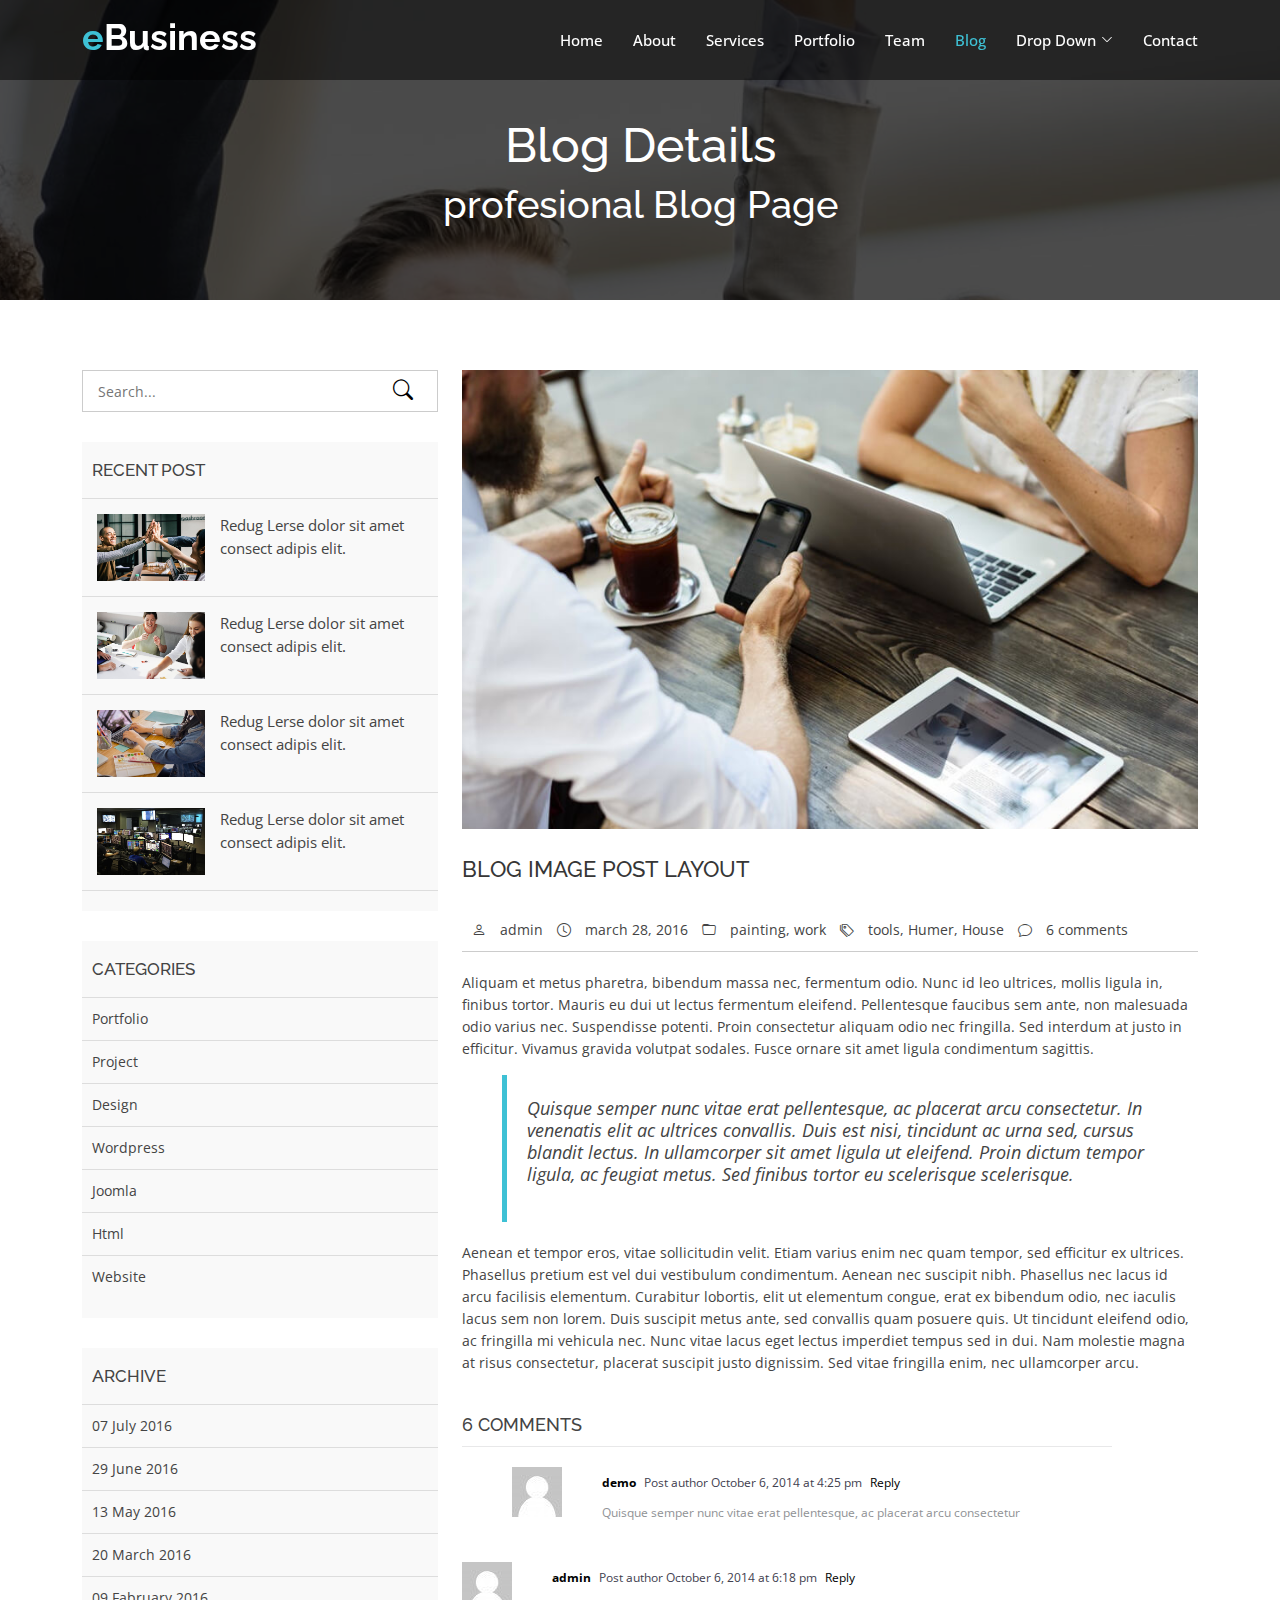
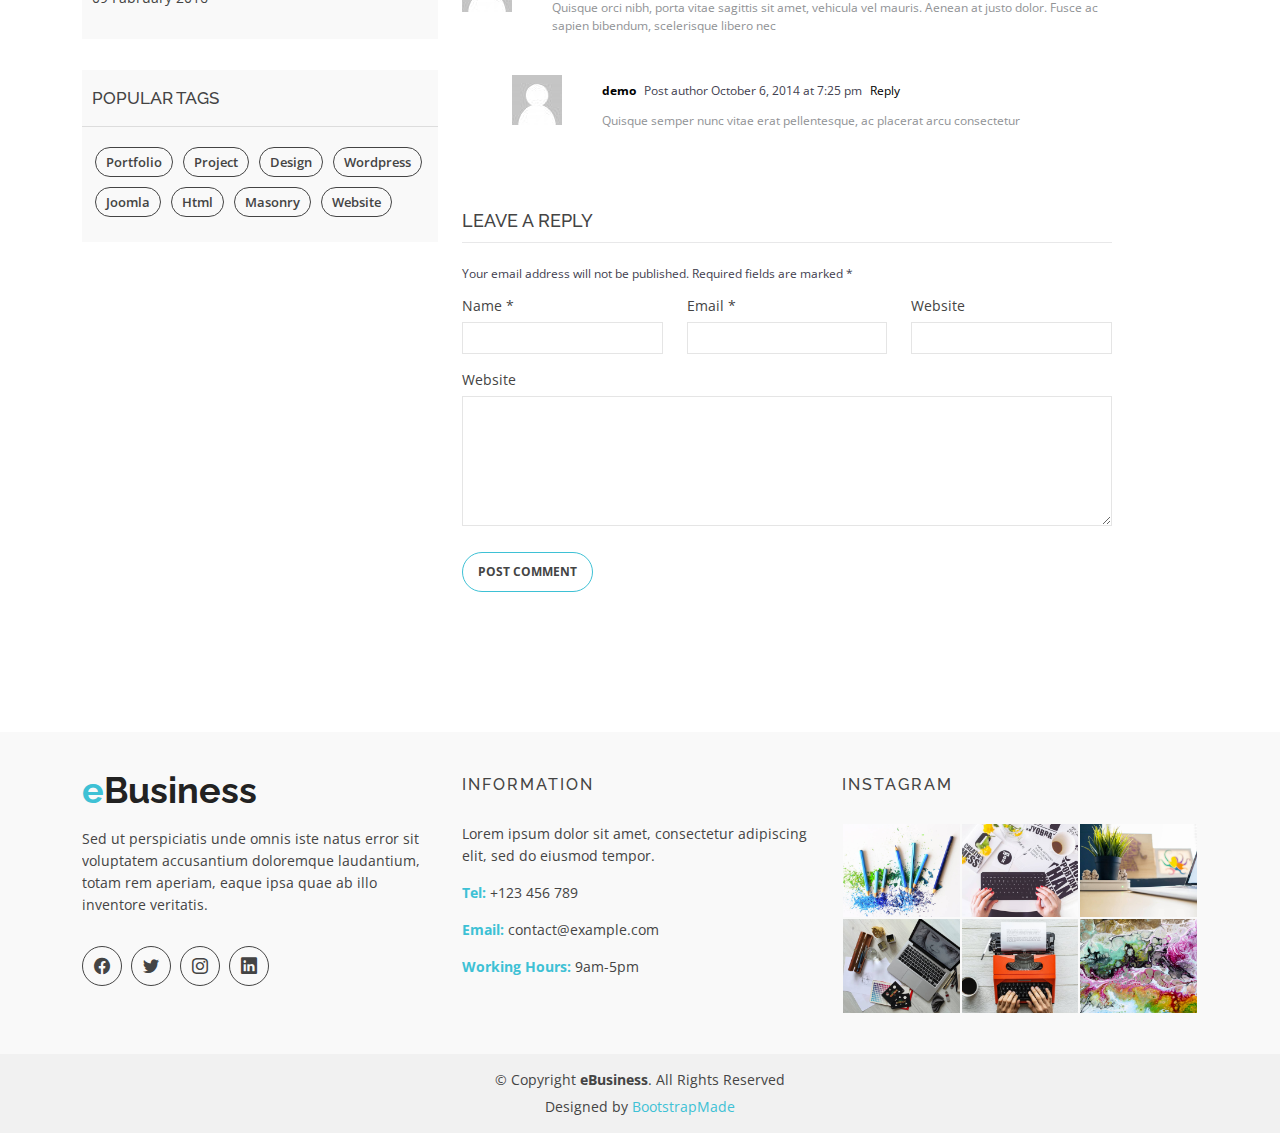
<file: blog-details.html>
<!DOCTYPE html>
<html lang="en">

<head>
  <meta charset="utf-8">
  <meta content="width=device-width, initial-scale=1.0" name="viewport">

  <title>eBusiness Bootstrap Template - Index</title>
  <meta content="" name="description">
  <meta content="" name="keywords">

  <!-- Favicons -->
  <link href="assets/img/favicon.png" rel="icon">
  <link href="assets/img/apple-touch-icon.png" rel="apple-touch-icon">

  <!-- Google Fonts -->
  <link href="https://fonts.googleapis.com/css?family=Open+Sans:300,400,400i,600,700|Raleway:300,400,400i,500,500i,700,800,900" rel="stylesheet">

  <!-- Vendor CSS Files -->
  <link href="assets/vendor/animate.css/animate.min.css" rel="stylesheet">
  <link href="assets/vendor/bootstrap/css/bootstrap.min.css" rel="stylesheet">
  <link href="assets/vendor/bootstrap-icons/bootstrap-icons.css" rel="stylesheet">
  <link href="assets/vendor/boxicons/css/boxicons.min.css" rel="stylesheet">
  <link href="assets/vendor/glightbox/css/glightbox.min.css" rel="stylesheet">
  <link href="assets/vendor/swiper/swiper-bundle.min.css" rel="stylesheet">

  <!-- Template Main CSS File -->
  <link href="assets/css/style.css" rel="stylesheet">

  <!-- =======================================================
  * Template Name: eBusiness - v4.1.0
  * Template URL: https://bootstrapmade.com/ebusiness-bootstrap-corporate-template/
  * Author: BootstrapMade.com
  * License: https://bootstrapmade.com/license/
  ======================================================== -->
</head>

<body>

  <!-- ======= Header ======= -->
  <header id="header" class="fixed-top d-flex align-items-center">
    <div class="container d-flex justify-content-between">

      <div class="logo">
        <h1><a href="index.html"><span>e</span>Business</a></h1>
        <!-- Uncomment below if you prefer to use an image logo -->
        <!-- <a href="index.html"><img src="assets/img/logo.png" alt="" class="img-fluid"></a>-->
      </div>

      <nav id="navbar" class="navbar">
        <ul>
          <li><a class="nav-link scrollto " href="#hero">Home</a></li>
          <li><a class="nav-link scrollto" href="#about">About</a></li>
          <li><a class="nav-link scrollto" href="#services">Services</a></li>
          <li><a class="nav-link scrollto" href="#portfolio">Portfolio</a></li>
          <li><a class="nav-link scrollto" href="#team">Team</a></li>
          <li><a class="active" href="blog.html">Blog</a></li>
          <li class="dropdown"><a href="#"><span>Drop Down</span> <i class="bi bi-chevron-down"></i></a>
            <ul>
              <li><a href="#">Drop Down 1</a></li>
              <li class="dropdown"><a href="#"><span>Deep Drop Down</span> <i class="bi bi-chevron-right"></i></a>
                <ul>
                  <li><a href="#">Deep Drop Down 1</a></li>
                  <li><a href="#">Deep Drop Down 2</a></li>
                  <li><a href="#">Deep Drop Down 3</a></li>
                  <li><a href="#">Deep Drop Down 4</a></li>
                  <li><a href="#">Deep Drop Down 5</a></li>
                </ul>
              </li>
              <li><a href="#">Drop Down 2</a></li>
              <li><a href="#">Drop Down 3</a></li>
              <li><a href="#">Drop Down 4</a></li>
            </ul>
          </li>
          <li><a class="nav-link scrollto" href="#contact">Contact</a></li>
        </ul>
        <i class="bi bi-list mobile-nav-toggle"></i>
      </nav><!-- .navbar -->

    </div>
  </header><!-- End Header -->

  <main id="main">

    <!-- ======= Blog Header ======= -->
    <div class="header-bg page-area">
      <div class="container position-relative">
        <div class="row">
          <div class="col-md-12 col-sm-12 col-xs-12">
            <div class="slider-content text-center">
              <div class="header-bottom">
                <div class="layer2">
                  <h1 class="title2">Blog Details </h1>
                </div>
                <div class="layer3">
                  <h2 class="title3">profesional Blog Page</h2>
                </div>
              </div>
            </div>
          </div>
        </div>
      </div>
    </div><!-- End Blog Header -->

    <!-- ======= Blog Page ======= -->
    <div class="blog-page area-padding">
      <div class="container">
        <div class="row">
          <div class="col-lg-4 col-md-4">
            <div class="page-head-blog">
              <div class="single-blog-page">
                <!-- search option start -->
                <form action="#">
                  <div class="search-option">
                    <input type="text" placeholder="Search...">
                    <button class="button" type="submit">
                      <i class="bi bi-search"></i>
                    </button>
                  </div>
                </form>
                <!-- search option end -->
              </div>
              <div class="single-blog-page">
                <!-- recent start -->
                <div class="left-blog">
                  <h4>recent post</h4>
                  <div class="recent-post">
                    <!-- start single post -->
                    <div class="recent-single-post">
                      <div class="post-img">
                        <a href="#">
                          <img src="assets/img/blog/1.jpg" alt="">
                        </a>
                      </div>
                      <div class="pst-content">
                        <p><a href="#"> Redug Lerse dolor sit amet consect adipis elit.</a></p>
                      </div>
                    </div>
                    <!-- End single post -->
                    <!-- start single post -->
                    <div class="recent-single-post">
                      <div class="post-img">
                        <a href="#">
                          <img src="assets/img/blog/2.jpg" alt="">
                        </a>
                      </div>
                      <div class="pst-content">
                        <p><a href="#"> Redug Lerse dolor sit amet consect adipis elit.</a></p>
                      </div>
                    </div>
                    <!-- End single post -->
                    <!-- start single post -->
                    <div class="recent-single-post">
                      <div class="post-img">
                        <a href="#">
                          <img src="assets/img/blog/3.jpg" alt="">
                        </a>
                      </div>
                      <div class="pst-content">
                        <p><a href="#"> Redug Lerse dolor sit amet consect adipis elit.</a></p>
                      </div>
                    </div>
                    <!-- End single post -->
                    <!-- start single post -->
                    <div class="recent-single-post">
                      <div class="post-img">
                        <a href="#">
                          <img src="assets/img/blog/4.jpg" alt="">
                        </a>
                      </div>
                      <div class="pst-content">
                        <p><a href="#"> Redug Lerse dolor sit amet consect adipis elit.</a></p>
                      </div>
                    </div>
                    <!-- End single post -->
                  </div>
                </div>
                <!-- recent end -->
              </div>
              <div class="single-blog-page">
                <div class="left-blog">
                  <h4>categories</h4>
                  <ul>
                    <li>
                      <a href="#">Portfolio</a>
                    </li>
                    <li>
                      <a href="#">Project</a>
                    </li>
                    <li>
                      <a href="#">Design</a>
                    </li>
                    <li>
                      <a href="#">wordpress</a>
                    </li>
                    <li>
                      <a href="#">Joomla</a>
                    </li>
                    <li>
                      <a href="#">Html</a>
                    </li>
                    <li>
                      <a href="#">Website</a>
                    </li>
                  </ul>
                </div>
              </div>
              <div class="single-blog-page">
                <div class="left-blog">
                  <h4>archive</h4>
                  <ul>
                    <li>
                      <a href="#">07 July 2016</a>
                    </li>
                    <li>
                      <a href="#">29 June 2016</a>
                    </li>
                    <li>
                      <a href="#">13 May 2016</a>
                    </li>
                    <li>
                      <a href="#">20 March 2016</a>
                    </li>
                    <li>
                      <a href="#">09 Fabruary 2016</a>
                    </li>
                  </ul>
                </div>
              </div>
              <div class="single-blog-page">
                <div class="left-tags blog-tags">
                  <div class="popular-tag left-side-tags left-blog">
                    <h4>popular tags</h4>
                    <ul>
                      <li>
                        <a href="#">Portfolio</a>
                      </li>
                      <li>
                        <a href="#">Project</a>
                      </li>
                      <li>
                        <a href="#">Design</a>
                      </li>
                      <li>
                        <a href="#">wordpress</a>
                      </li>
                      <li>
                        <a href="#">Joomla</a>
                      </li>
                      <li>
                        <a href="#">Html</a>
                      </li>
                      <li>
                        <a href="#">Masonry</a>
                      </li>
                      <li>
                        <a href="#">Website</a>
                      </li>
                    </ul>
                  </div>
                </div>
              </div>
            </div>
          </div>
          <!-- End left sidebar -->
          <!-- Start single blog -->
          <div class="col-md-8 col-sm-8 col-xs-12">
            <div class="row">
              <div class="col-md-12 col-sm-12 col-xs-12">
                <!-- single-blog start -->
                <article class="blog-post-wrapper">
                  <div class="post-thumbnail">
                    <img src="assets/img/blog/6.jpg" alt="" />
                  </div>
                  <div class="post-information">
                    <h2>Blog image post layout</h2>
                    <div class="entry-meta">
                      <span class="author-meta"><i class="bi bi-person"></i> <a href="#">admin</a></span>
                      <span><i class="bi bi-clock"></i> march 28, 2016</span>
                      <span class="tag-meta">
                        <i class="bi bi-folder"></i>
                        <a href="#">painting</a>,
                        <a href="#">work</a>
                      </span>
                      <span>
                        <i class="bi bi-tags"></i>
                        <a href="#">tools</a>,
                        <a href="#"> Humer</a>,
                        <a href="#">House</a>
                      </span>
                      <span><i class="bi bi-chat"></i> <a href="#">6 comments</a></span>
                    </div>
                    <div class="entry-content">
                      <p>Aliquam et metus pharetra, bibendum massa nec, fermentum odio. Nunc id leo ultrices, mollis ligula in, finibus tortor. Mauris eu dui ut lectus fermentum eleifend. Pellentesque faucibus sem ante, non malesuada odio varius nec. Suspendisse
                        potenti. Proin consectetur aliquam odio nec fringilla. Sed interdum at justo in efficitur. Vivamus gravida volutpat sodales. Fusce ornare sit amet ligula condimentum sagittis.</p>
                      <blockquote>
                        <p>Quisque semper nunc vitae erat pellentesque, ac placerat arcu consectetur. In venenatis elit ac ultrices convallis. Duis est nisi, tincidunt ac urna sed, cursus blandit lectus. In ullamcorper sit amet ligula ut eleifend. Proin dictum
                          tempor ligula, ac feugiat metus. Sed finibus tortor eu scelerisque scelerisque.</p>
                      </blockquote>
                      <p>Aenean et tempor eros, vitae sollicitudin velit. Etiam varius enim nec quam tempor, sed efficitur ex ultrices. Phasellus pretium est vel dui vestibulum condimentum. Aenean nec suscipit nibh. Phasellus nec lacus id arcu facilisis elementum.
                        Curabitur lobortis, elit ut elementum congue, erat ex bibendum odio, nec iaculis lacus sem non lorem. Duis suscipit metus ante, sed convallis quam posuere quis. Ut tincidunt eleifend odio, ac fringilla mi vehicula nec. Nunc vitae
                        lacus eget lectus imperdiet tempus sed in dui. Nam molestie magna at risus consectetur, placerat suscipit justo dignissim. Sed vitae fringilla enim, nec ullamcorper arcu.</p>
                    </div>
                  </div>
                </article>
                <div class="clear"></div>
                <div class="single-post-comments">
                  <div class="comments-area">
                    <div class="comments-heading">
                      <h3>6 comments</h3>
                    </div>
                    <div class="comments-list">
                      <ul>
                        <li class="threaded-comments">
                          <div class="comments-details">
                            <div class="comments-list-img">
                              <img src="assets/img/blog/b02.jpg" alt="post-author">
                            </div>
                            <div class="comments-content-wrap">
                              <span>
                                <b><a href="#">demo</a></b>
                                Post author
                                <span class="post-time">October 6, 2014 at 4:25 pm</span>
                                <a href="#">Reply</a>
                              </span>
                              <p>Quisque semper nunc vitae erat pellentesque, ac placerat arcu consectetur</p>
                            </div>
                          </div>
                        </li>
                        <li>
                          <div class="comments-details">
                            <div class="comments-list-img">
                              <img src="assets/img/blog/b02.jpg" alt="post-author">
                            </div>
                            <div class="comments-content-wrap">
                              <span>
                                <b><a href="#">admin</a></b>
                                Post author
                                <span class="post-time">October 6, 2014 at 6:18 pm </span>
                                <a href="#">Reply</a>
                              </span>
                              <p>Quisque orci nibh, porta vitae sagittis sit amet, vehicula vel mauris. Aenean at justo dolor. Fusce ac sapien bibendum, scelerisque libero nec</p>
                            </div>
                          </div>
                        </li>
                        <li class="threaded-comments">
                          <div class="comments-details">
                            <div class="comments-list-img">
                              <img src="assets/img/blog/b02.jpg" alt="post-author">
                            </div>
                            <div class="comments-content-wrap">
                              <span>
                                <b><a href="#">demo</a></b>
                                Post author
                                <span class="post-time">October 6, 2014 at 7:25 pm</span>
                                <a href="#">Reply</a>
                              </span>
                              <p>Quisque semper nunc vitae erat pellentesque, ac placerat arcu consectetur</p>
                            </div>
                          </div>
                        </li>
                      </ul>
                    </div>
                  </div>
                  <div class="comment-respond">
                    <h3 class="comment-reply-title">Leave a Reply </h3>
                    <span class="email-notes">Your email address will not be published. Required fields are marked *</span>
                    <form action="#">
                      <div class="row">
                        <div class="col-lg-4 col-md-4">
                          <p>Name *</p>
                          <input type="text" />
                        </div>
                        <div class="col-lg-4 col-md-4">
                          <p>Email *</p>
                          <input type="email" />
                        </div>
                        <div class="col-lg-4 col-md-4">
                          <p>Website</p>
                          <input type="text" />
                        </div>
                        <div class="col-lg-12 col-md-12 col-sm-12 comment-form-comment">
                          <p>Website</p>
                          <textarea id="message-box" cols="30" rows="10"></textarea>
                          <input type="submit" value="Post Comment" />
                        </div>
                      </div>
                    </form>
                  </div>
                </div>
                <!-- single-blog end -->
              </div>
            </div>
          </div>
        </div>
      </div>
    </div><!-- End Blog Page -->

  </main><!-- End #main -->

  <!-- ======= Footer ======= -->
  <footer>
    <div class="footer-area">
      <div class="container">
        <div class="row">
          <div class="col-md-4">
            <div class="footer-content">
              <div class="footer-head">
                <div class="footer-logo">
                  <h2><span>e</span>Business</h2>
                </div>

                <p>Sed ut perspiciatis unde omnis iste natus error sit voluptatem accusantium doloremque laudantium, totam rem aperiam, eaque ipsa quae ab illo inventore veritatis.</p>
                <div class="footer-icons">
                  <ul>
                    <li>
                      <a href="#"><i class="bi bi-facebook"></i></a>
                    </li>
                    <li>
                      <a href="#"><i class="bi bi-twitter"></i></a>
                    </li>
                    <li>
                      <a href="#"><i class="bi bi-instagram"></i></a>
                    </li>
                    <li>
                      <a href="#"><i class="bi bi-linkedin"></i></a>
                    </li>
                  </ul>
                </div>
              </div>
            </div>
          </div>
          <!-- end single footer -->
          <div class="col-md-4">
            <div class="footer-content">
              <div class="footer-head">
                <h4>information</h4>
                <p>
                  Lorem ipsum dolor sit amet, consectetur adipiscing elit, sed do eiusmod tempor.
                </p>
                <div class="footer-contacts">
                  <p><span>Tel:</span> +123 456 789</p>
                  <p><span>Email:</span> contact@example.com</p>
                  <p><span>Working Hours:</span> 9am-5pm</p>
                </div>
              </div>
            </div>
          </div>
          <!-- end single footer -->
          <div class="col-md-4">
            <div class="footer-content">
              <div class="footer-head">
                <h4>Instagram</h4>
                <div class="flicker-img">
                  <a href="#"><img src="assets/img/portfolio/1.jpg" alt=""></a>
                  <a href="#"><img src="assets/img/portfolio/2.jpg" alt=""></a>
                  <a href="#"><img src="assets/img/portfolio/3.jpg" alt=""></a>
                  <a href="#"><img src="assets/img/portfolio/4.jpg" alt=""></a>
                  <a href="#"><img src="assets/img/portfolio/5.jpg" alt=""></a>
                  <a href="#"><img src="assets/img/portfolio/6.jpg" alt=""></a>
                </div>
              </div>
            </div>
          </div>
        </div>
      </div>
    </div>
    <div class="footer-area-bottom">
      <div class="container">
        <div class="row">
          <div class="col-md-12 col-sm-12 col-xs-12">
            <div class="copyright text-center">
              <p>
                &copy; Copyright <strong>eBusiness</strong>. All Rights Reserved
              </p>
            </div>
            <div class="credits">
              <!--
              All the links in the footer should remain intact.
              You can delete the links only if you purchased the pro version.
              Licensing information: https://bootstrapmade.com/license/
              Purchase the pro version with working PHP/AJAX contact form: https://bootstrapmade.com/buy/?theme=eBusiness
            -->
              Designed by <a href="https://bootstrapmade.com/">BootstrapMade</a>
            </div>
          </div>
        </div>
      </div>
    </div>
  </footer><!-- End  Footer -->

  <div id="preloader"></div>
  <a href="#" class="back-to-top d-flex align-items-center justify-content-center"><i class="bi bi-arrow-up-short"></i></a>

  <!-- Vendor JS Files -->
  <script src="assets/vendor/bootstrap/js/bootstrap.bundle.min.js"></script>
  <script src="assets/vendor/glightbox/js/glightbox.min.js"></script>
  <script src="assets/vendor/isotope-layout/isotope.pkgd.min.js"></script>
  <script src="assets/vendor/php-email-form/validate.js"></script>
  <script src="assets/vendor/swiper/swiper-bundle.min.js"></script>

  <!-- Template Main JS File -->
  <script src="assets/js/main.js"></script>

</body>

</html>
</file>
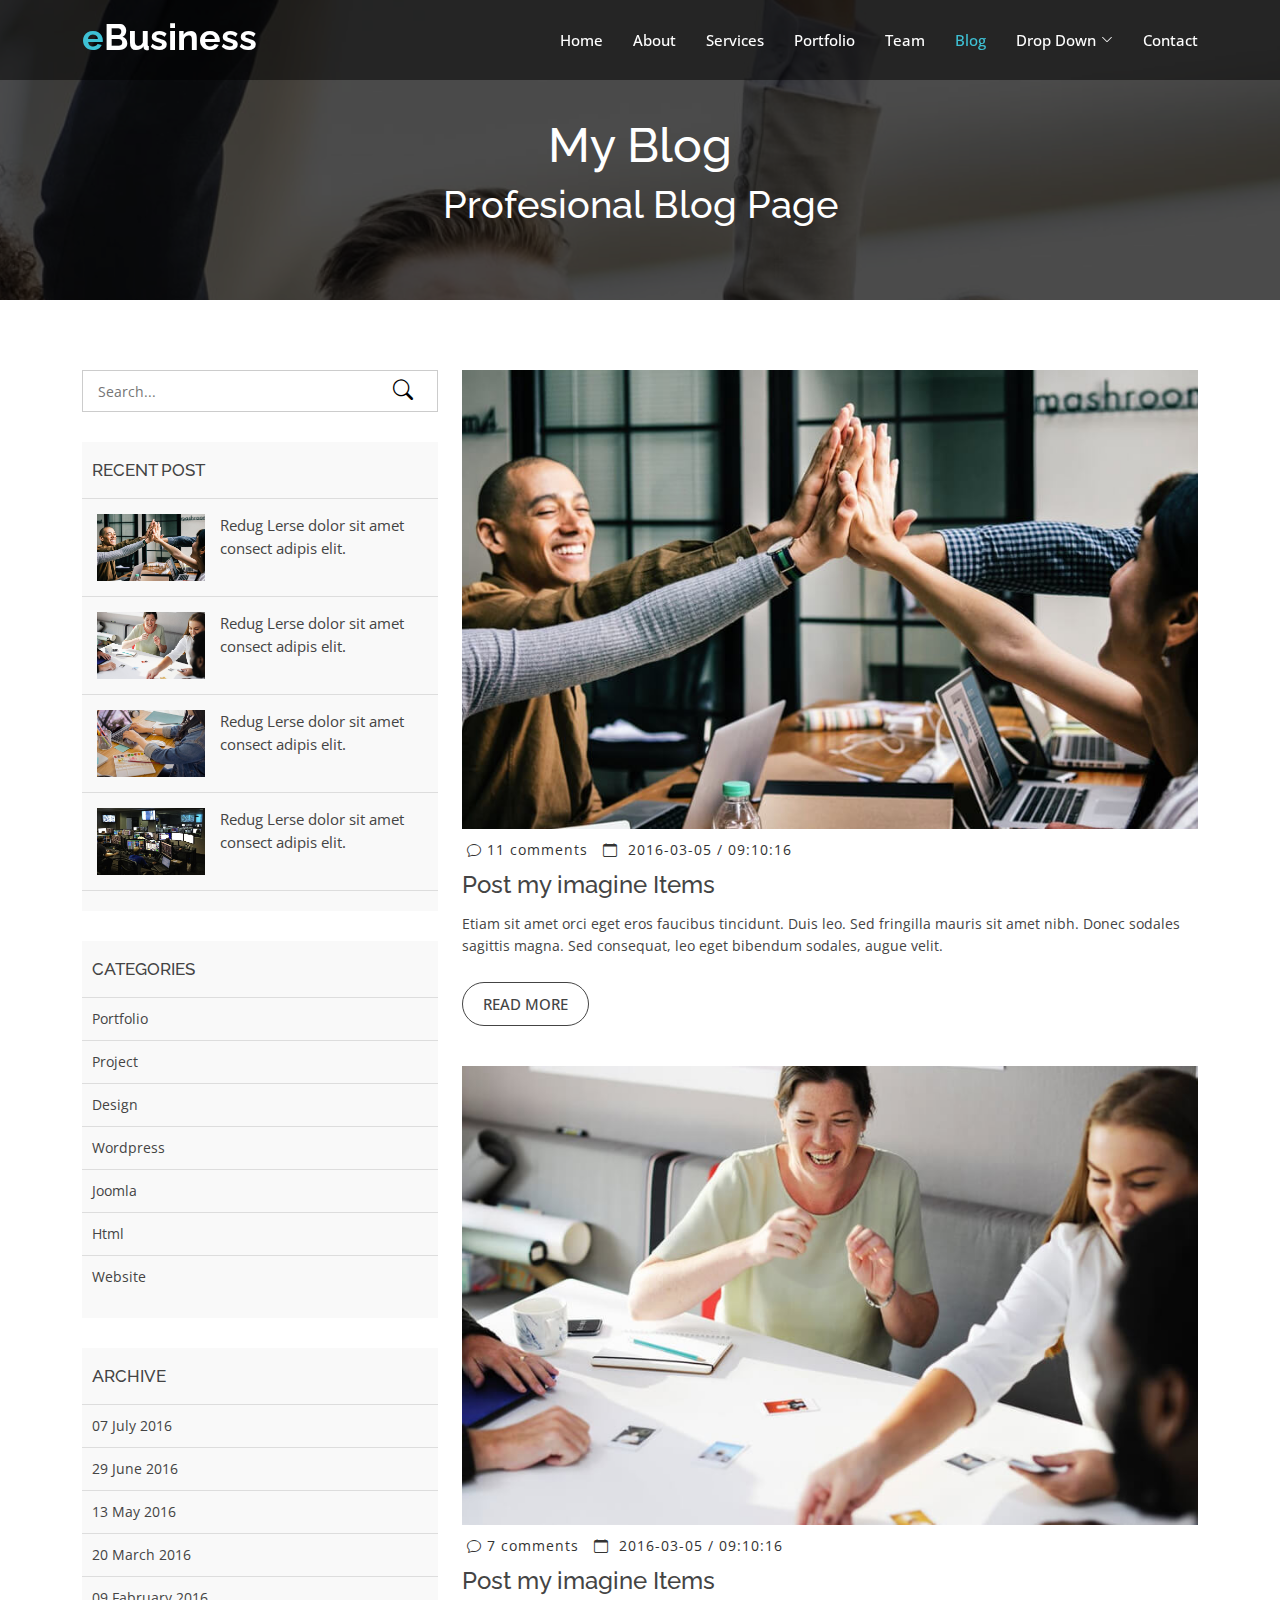
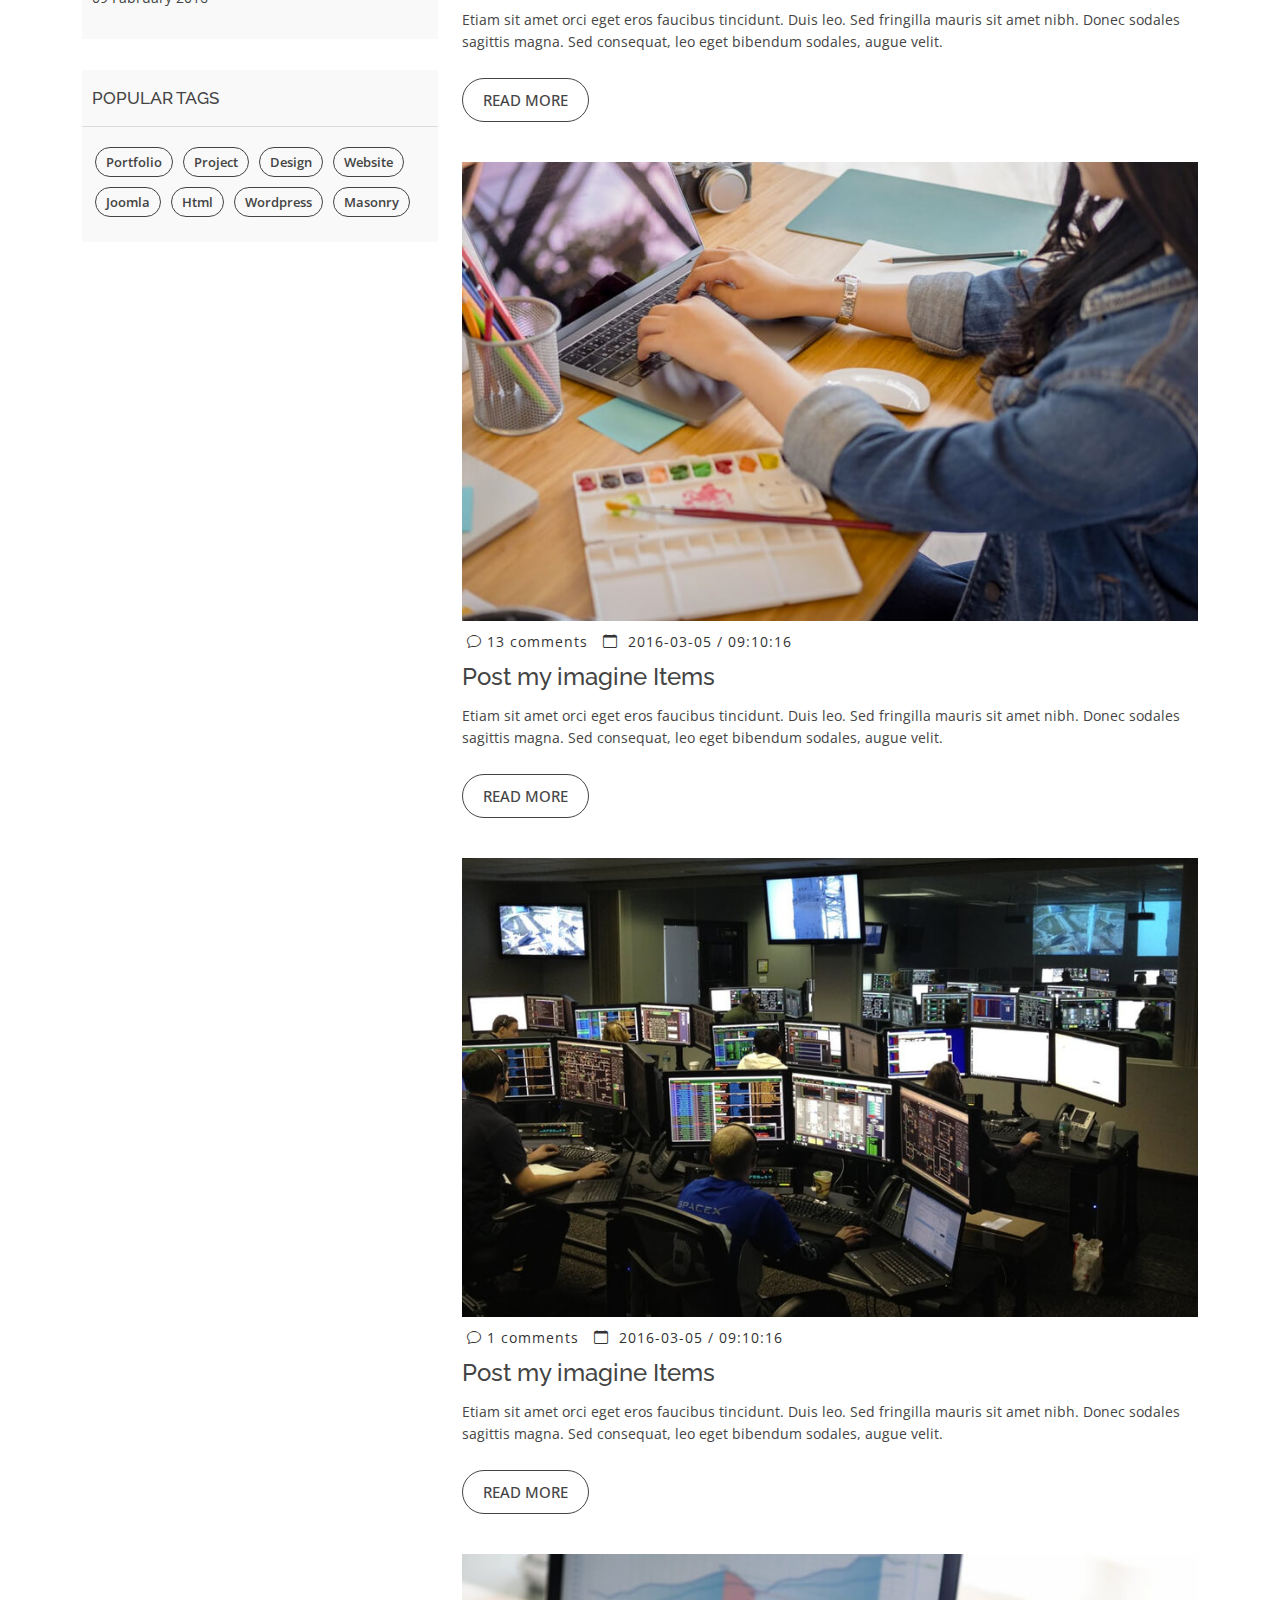
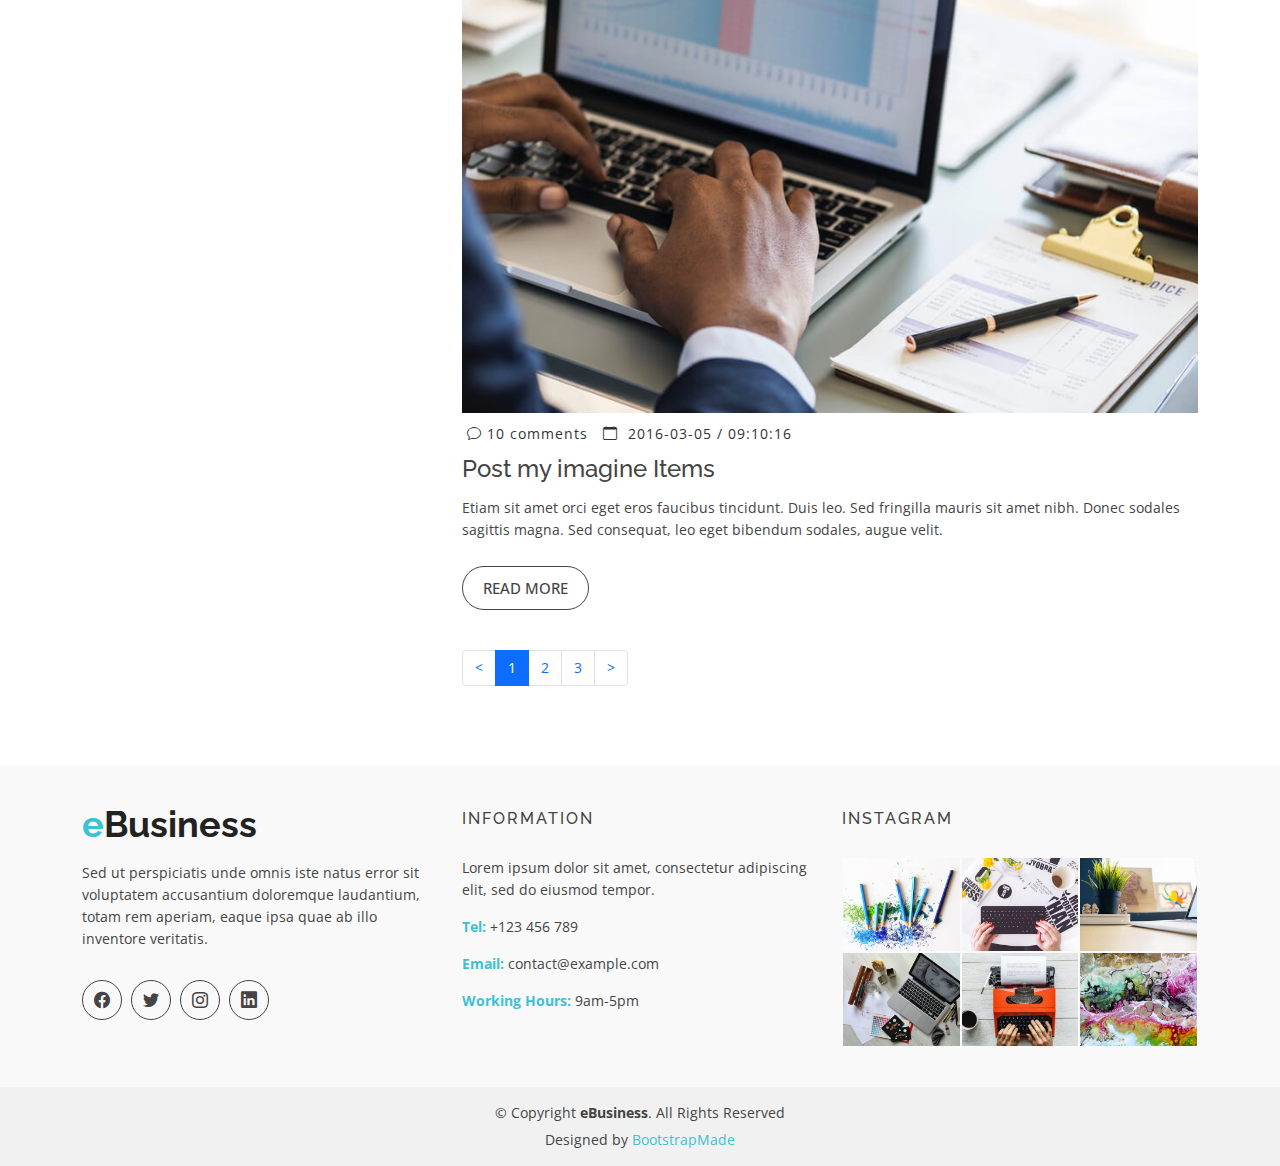
<file: blog.html>
<!DOCTYPE html>
<html lang="en">

<head>
  <meta charset="utf-8">
  <meta content="width=device-width, initial-scale=1.0" name="viewport">

  <title>eBusiness Bootstrap Template - Index</title>
  <meta content="" name="description">
  <meta content="" name="keywords">

  <!-- Favicons -->
  <link href="assets/img/favicon.png" rel="icon">
  <link href="assets/img/apple-touch-icon.png" rel="apple-touch-icon">

  <!-- Google Fonts -->
  <link href="https://fonts.googleapis.com/css?family=Open+Sans:300,400,400i,600,700|Raleway:300,400,400i,500,500i,700,800,900" rel="stylesheet">

  <!-- Vendor CSS Files -->
  <link href="assets/vendor/animate.css/animate.min.css" rel="stylesheet">
  <link href="assets/vendor/bootstrap/css/bootstrap.min.css" rel="stylesheet">
  <link href="assets/vendor/bootstrap-icons/bootstrap-icons.css" rel="stylesheet">
  <link href="assets/vendor/boxicons/css/boxicons.min.css" rel="stylesheet">
  <link href="assets/vendor/glightbox/css/glightbox.min.css" rel="stylesheet">
  <link href="assets/vendor/swiper/swiper-bundle.min.css" rel="stylesheet">

  <!-- Template Main CSS File -->
  <link href="assets/css/style.css" rel="stylesheet">

  <!-- =======================================================
  * Template Name: eBusiness - v4.1.0
  * Template URL: https://bootstrapmade.com/ebusiness-bootstrap-corporate-template/
  * Author: BootstrapMade.com
  * License: https://bootstrapmade.com/license/
  ======================================================== -->
</head>

<body>

  <!-- ======= Header ======= -->
  <header id="header" class="fixed-top d-flex align-items-center">
    <div class="container d-flex justify-content-between">

      <div class="logo">
        <h1><a href="index.html"><span>e</span>Business</a></h1>
        <!-- Uncomment below if you prefer to use an image logo -->
        <!-- <a href="index.html"><img src="assets/img/logo.png" alt="" class="img-fluid"></a>-->
      </div>

      <nav id="navbar" class="navbar">
        <ul>
          <li><a class="nav-link scrollto " href="#hero">Home</a></li>
          <li><a class="nav-link scrollto" href="#about">About</a></li>
          <li><a class="nav-link scrollto" href="#services">Services</a></li>
          <li><a class="nav-link scrollto" href="#portfolio">Portfolio</a></li>
          <li><a class="nav-link scrollto" href="#team">Team</a></li>
          <li><a class="active" href="blog.html">Blog</a></li>
          <li class="dropdown"><a href="#"><span>Drop Down</span> <i class="bi bi-chevron-down"></i></a>
            <ul>
              <li><a href="#">Drop Down 1</a></li>
              <li class="dropdown"><a href="#"><span>Deep Drop Down</span> <i class="bi bi-chevron-right"></i></a>
                <ul>
                  <li><a href="#">Deep Drop Down 1</a></li>
                  <li><a href="#">Deep Drop Down 2</a></li>
                  <li><a href="#">Deep Drop Down 3</a></li>
                  <li><a href="#">Deep Drop Down 4</a></li>
                  <li><a href="#">Deep Drop Down 5</a></li>
                </ul>
              </li>
              <li><a href="#">Drop Down 2</a></li>
              <li><a href="#">Drop Down 3</a></li>
              <li><a href="#">Drop Down 4</a></li>
            </ul>
          </li>
          <li><a class="nav-link scrollto" href="#contact">Contact</a></li>
        </ul>
        <i class="bi bi-list mobile-nav-toggle"></i>
      </nav><!-- .navbar -->

    </div>
  </header><!-- End Header -->

  <main id="main">

    <!-- ======= Blog Header ======= -->
    <div class="header-bg page-area">
      <div class="container position-relative">
        <div class="row">
          <div class="col-md-12 col-sm-12 col-xs-12">
            <div class="slider-content text-center">
              <div class="header-bottom">
                <div class="layer2">
                  <h1 class="title2">My Blog</h1>
                </div>
                <div class="layer3">
                  <h2 class="title3">Profesional Blog Page</h2>
                </div>
              </div>
            </div>
          </div>
        </div>
      </div>
    </div><!-- End Blog Header -->

    <!-- ======= Blog Page ======= -->
    <div class="blog-page area-padding">
      <div class="container">
        <div class="row">
          <div class="col-lg-4 col-md-4">
            <div class="page-head-blog">
              <div class="single-blog-page">
                <!-- search option start -->
                <form action="#">
                  <div class="search-option">
                    <input type="text" placeholder="Search...">
                    <button class="button" type="submit">
                      <i class="bi bi-search"></i>
                    </button>
                  </div>
                </form>
                <!-- search option end -->
              </div>
              <div class="single-blog-page">
                <!-- recent start -->
                <div class="left-blog">
                  <h4>recent post</h4>
                  <div class="recent-post">
                    <!-- start single post -->
                    <div class="recent-single-post">
                      <div class="post-img">
                        <a href="#">
                          <img src="assets/img/blog/1.jpg" alt="">
                        </a>
                      </div>
                      <div class="pst-content">
                        <p><a href="#"> Redug Lerse dolor sit amet consect adipis elit.</a></p>
                      </div>
                    </div>
                    <!-- End single post -->
                    <!-- start single post -->
                    <div class="recent-single-post">
                      <div class="post-img">
                        <a href="#">
                          <img src="assets/img/blog/2.jpg" alt="">
                        </a>
                      </div>
                      <div class="pst-content">
                        <p><a href="#"> Redug Lerse dolor sit amet consect adipis elit.</a></p>
                      </div>
                    </div>
                    <!-- End single post -->
                    <!-- start single post -->
                    <div class="recent-single-post">
                      <div class="post-img">
                        <a href="#">
                          <img src="assets/img/blog/3.jpg" alt="">
                        </a>
                      </div>
                      <div class="pst-content">
                        <p><a href="#"> Redug Lerse dolor sit amet consect adipis elit.</a></p>
                      </div>
                    </div>
                    <!-- End single post -->
                    <!-- start single post -->
                    <div class="recent-single-post">
                      <div class="post-img">
                        <a href="#">
                          <img src="assets/img/blog/4.jpg" alt="">
                        </a>
                      </div>
                      <div class="pst-content">
                        <p><a href="#"> Redug Lerse dolor sit amet consect adipis elit.</a></p>
                      </div>
                    </div>
                    <!-- End single post -->
                  </div>
                </div>
                <!-- recent end -->
              </div>
              <div class="single-blog-page">
                <div class="left-blog">
                  <h4>categories</h4>
                  <ul>
                    <li>
                      <a href="#">Portfolio</a>
                    </li>
                    <li>
                      <a href="#">Project</a>
                    </li>
                    <li>
                      <a href="#">Design</a>
                    </li>
                    <li>
                      <a href="#">wordpress</a>
                    </li>
                    <li>
                      <a href="#">Joomla</a>
                    </li>
                    <li>
                      <a href="#">Html</a>
                    </li>
                    <li>
                      <a href="#">Website</a>
                    </li>
                  </ul>
                </div>
              </div>
              <div class="single-blog-page">
                <div class="left-blog">
                  <h4>archive</h4>
                  <ul>
                    <li>
                      <a href="#">07 July 2016</a>
                    </li>
                    <li>
                      <a href="#">29 June 2016</a>
                    </li>
                    <li>
                      <a href="#">13 May 2016</a>
                    </li>
                    <li>
                      <a href="#">20 March 2016</a>
                    </li>
                    <li>
                      <a href="#">09 Fabruary 2016</a>
                    </li>
                  </ul>
                </div>
              </div>
              <div class="single-blog-page">
                <div class="left-tags blog-tags">
                  <div class="popular-tag left-side-tags left-blog">
                    <h4>popular tags</h4>
                    <ul>
                      <li>
                        <a href="#">Portfolio</a>
                      </li>
                      <li>
                        <a href="#">Project</a>
                      </li>
                      <li>
                        <a href="#">Design</a>
                      </li>
                      <li>
                        <a href="#">Website</a>
                      </li>
                      <li>
                        <a href="#">Joomla</a>
                      </li>
                      <li>
                        <a href="#">Html</a>
                      </li>
                      <li>
                        <a href="#">wordpress</a>
                      </li>
                      <li>
                        <a href="#">Masonry</a>
                      </li>
                    </ul>
                  </div>
                </div>
              </div>
            </div>
          </div>
          <!-- End left sidebar -->
          <!-- Start single blog -->
          <div class="col-md-8 col-sm-8 col-xs-12">
            <div class="row">
              <div class="col-md-12 col-sm-12 col-xs-12">
                <div class="single-blog">
                  <div class="single-blog-img">
                    <a href="blog-details.html">
                      <img src="assets/img/blog/1.jpg" alt="">
                    </a>
                  </div>
                  <div class="blog-meta">
                    <span class="comments-type">
                      <i class="bi bi-chat"></i>
                      <a href="#">11 comments</a>
                    </span>
                    <span class="date-type">
                      <i class="bi bi-calendar"></i>2016-03-05 / 09:10:16
                    </span>
                  </div>
                  <div class="blog-text">
                    <h4>
                      <a href="#">Post my imagine Items</a>
                    </h4>
                    <p>
                      Etiam sit amet orci eget eros faucibus tincidunt. Duis leo. Sed fringilla mauris sit amet nibh. Donec sodales sagittis magna. Sed consequat, leo eget bibendum sodales, augue velit.
                    </p>
                  </div>
                  <span>
                    <a href="blog-details.html" class="ready-btn">Read more</a>
                  </span>
                </div>
              </div>
              <!-- End single blog -->
              <div class="col-md-12 col-sm-12 col-xs-12">
                <div class="single-blog">
                  <div class="single-blog-img">
                    <a href="blog-details.html">
                      <img src="assets/img/blog/2.jpg" alt="">
                    </a>
                  </div>
                  <div class="blog-meta">
                    <span class="comments-type">
                      <i class="bi bi-chat"></i>
                      <a href="#">7 comments</a>
                    </span>
                    <span class="date-type">
                      <i class="bi bi-calendar"></i>2016-03-05 / 09:10:16
                    </span>
                  </div>
                  <div class="blog-text">
                    <h4>
                      <a href="#">Post my imagine Items</a>
                    </h4>
                    <p>
                      Etiam sit amet orci eget eros faucibus tincidunt. Duis leo. Sed fringilla mauris sit amet nibh. Donec sodales sagittis magna. Sed consequat, leo eget bibendum sodales, augue velit.
                    </p>
                  </div>
                  <span>
                    <a href="blog-details.html" class="ready-btn">Read more</a>
                  </span>
                </div>
              </div>
              <!-- Start single blog -->
              <div class="col-md-12 col-sm-12 col-xs-12">
                <div class="single-blog">
                  <div class="single-blog-img">
                    <a href="blog-details.html">
                      <img src="assets/img/blog/3.jpg" alt="">
                    </a>
                  </div>
                  <div class="blog-meta">
                    <span class="comments-type">
                      <i class="bi bi-chat"></i>
                      <a href="#">13 comments</a>
                    </span>
                    <span class="date-type">
                      <i class="bi bi-calendar"></i>2016-03-05 / 09:10:16
                    </span>
                  </div>
                  <div class="blog-text">
                    <h4>
                      <a href="#">Post my imagine Items</a>
                    </h4>
                    <p>
                      Etiam sit amet orci eget eros faucibus tincidunt. Duis leo. Sed fringilla mauris sit amet nibh. Donec sodales sagittis magna. Sed consequat, leo eget bibendum sodales, augue velit.
                    </p>
                  </div>
                  <span>
                    <a href="blog-details.html" class="ready-btn">Read more</a>
                  </span>
                </div>
              </div>
              <!-- End single blog -->
              <div class="col-md-12 col-sm-12 col-xs-12">
                <div class="single-blog">
                  <div class="single-blog-img">
                    <a href="blog-details.html">
                      <img src="assets/img/blog/4.jpg" alt="">
                    </a>
                  </div>
                  <div class="blog-meta">
                    <span class="comments-type">
                      <i class="bi bi-chat"></i>
                      <a href="#">1 comments</a>
                    </span>
                    <span class="date-type">
                      <i class="bi bi-calendar"></i>2016-03-05 / 09:10:16
                    </span>
                  </div>
                  <div class="blog-text">
                    <h4>
                      <a href="#">Post my imagine Items</a>
                    </h4>
                    <p>
                      Etiam sit amet orci eget eros faucibus tincidunt. Duis leo. Sed fringilla mauris sit amet nibh. Donec sodales sagittis magna. Sed consequat, leo eget bibendum sodales, augue velit.
                    </p>
                  </div>
                  <span>
                    <a href="blog-details.html" class="ready-btn">Read more</a>
                  </span>
                </div>
              </div>
              <!-- Start single blog -->
              <div class="col-md-12 col-sm-12 col-xs-12">
                <div class="single-blog">
                  <div class="single-blog-img">
                    <a href="blog-details.html">
                      <img src="assets/img/blog/5.jpg" alt="">
                    </a>
                  </div>
                  <div class="blog-meta">
                    <span class="comments-type">
                      <i class="bi bi-chat"></i>
                      <a href="#">10 comments</a>
                    </span>
                    <span class="date-type">
                      <i class="bi bi-calendar"></i>2016-03-05 / 09:10:16
                    </span>
                  </div>
                  <div class="blog-text">
                    <h4>
                      <a href="#">Post my imagine Items</a>
                    </h4>
                    <p>
                      Etiam sit amet orci eget eros faucibus tincidunt. Duis leo. Sed fringilla mauris sit amet nibh. Donec sodales sagittis magna. Sed consequat, leo eget bibendum sodales, augue velit.
                    </p>
                  </div>
                  <span>
                    <a href="blog-details.html" class="ready-btn">Read more</a>
                  </span>
                </div>
              </div>
              <!-- End single blog -->
              <div class="blog-pagination">
                <ul class="pagination">
                  <li class="page-item"><a href="#" class="page-link">&lt;</a></li>
                  <li class="page-item active"><a href="#" class="page-link">1</a></li>
                  <li class="page-item"><a href="#" class="page-link">2</a></li>
                  <li class="page-item"><a href="#" class="page-link">3</a></li>
                  <li class="page-item"><a href="#" class="page-link">&gt;</a></li>
                </ul>
              </div>
            </div>
          </div>
        </div>
      </div>
    </div><!-- End Blog Page -->

  </main><!-- End #main -->

  <!-- ======= Footer ======= -->
  <footer>
    <div class="footer-area">
      <div class="container">
        <div class="row">
          <div class="col-md-4">
            <div class="footer-content">
              <div class="footer-head">
                <div class="footer-logo">
                  <h2><span>e</span>Business</h2>
                </div>

                <p>Sed ut perspiciatis unde omnis iste natus error sit voluptatem accusantium doloremque laudantium, totam rem aperiam, eaque ipsa quae ab illo inventore veritatis.</p>
                <div class="footer-icons">
                  <ul>
                    <li>
                      <a href="#"><i class="bi bi-facebook"></i></a>
                    </li>
                    <li>
                      <a href="#"><i class="bi bi-twitter"></i></a>
                    </li>
                    <li>
                      <a href="#"><i class="bi bi-instagram"></i></a>
                    </li>
                    <li>
                      <a href="#"><i class="bi bi-linkedin"></i></a>
                    </li>
                  </ul>
                </div>
              </div>
            </div>
          </div>
          <!-- end single footer -->
          <div class="col-md-4">
            <div class="footer-content">
              <div class="footer-head">
                <h4>information</h4>
                <p>
                  Lorem ipsum dolor sit amet, consectetur adipiscing elit, sed do eiusmod tempor.
                </p>
                <div class="footer-contacts">
                  <p><span>Tel:</span> +123 456 789</p>
                  <p><span>Email:</span> contact@example.com</p>
                  <p><span>Working Hours:</span> 9am-5pm</p>
                </div>
              </div>
            </div>
          </div>
          <!-- end single footer -->
          <div class="col-md-4">
            <div class="footer-content">
              <div class="footer-head">
                <h4>Instagram</h4>
                <div class="flicker-img">
                  <a href="#"><img src="assets/img/portfolio/1.jpg" alt=""></a>
                  <a href="#"><img src="assets/img/portfolio/2.jpg" alt=""></a>
                  <a href="#"><img src="assets/img/portfolio/3.jpg" alt=""></a>
                  <a href="#"><img src="assets/img/portfolio/4.jpg" alt=""></a>
                  <a href="#"><img src="assets/img/portfolio/5.jpg" alt=""></a>
                  <a href="#"><img src="assets/img/portfolio/6.jpg" alt=""></a>
                </div>
              </div>
            </div>
          </div>
        </div>
      </div>
    </div>
    <div class="footer-area-bottom">
      <div class="container">
        <div class="row">
          <div class="col-md-12 col-sm-12 col-xs-12">
            <div class="copyright text-center">
              <p>
                &copy; Copyright <strong>eBusiness</strong>. All Rights Reserved
              </p>
            </div>
            <div class="credits">
              <!--
              All the links in the footer should remain intact.
              You can delete the links only if you purchased the pro version.
              Licensing information: https://bootstrapmade.com/license/
              Purchase the pro version with working PHP/AJAX contact form: https://bootstrapmade.com/buy/?theme=eBusiness
            -->
              Designed by <a href="https://bootstrapmade.com/">BootstrapMade</a>
            </div>
          </div>
        </div>
      </div>
    </div>
  </footer><!-- End  Footer -->

  <div id="preloader"></div>
  <a href="#" class="back-to-top d-flex align-items-center justify-content-center"><i class="bi bi-arrow-up-short"></i></a>

  <!-- Vendor JS Files -->
  <script src="assets/vendor/bootstrap/js/bootstrap.bundle.min.js"></script>
  <script src="assets/vendor/glightbox/js/glightbox.min.js"></script>
  <script src="assets/vendor/isotope-layout/isotope.pkgd.min.js"></script>
  <script src="assets/vendor/php-email-form/validate.js"></script>
  <script src="assets/vendor/swiper/swiper-bundle.min.js"></script>

  <!-- Template Main JS File -->
  <script src="assets/js/main.js"></script>

</body>

</html>
</file>
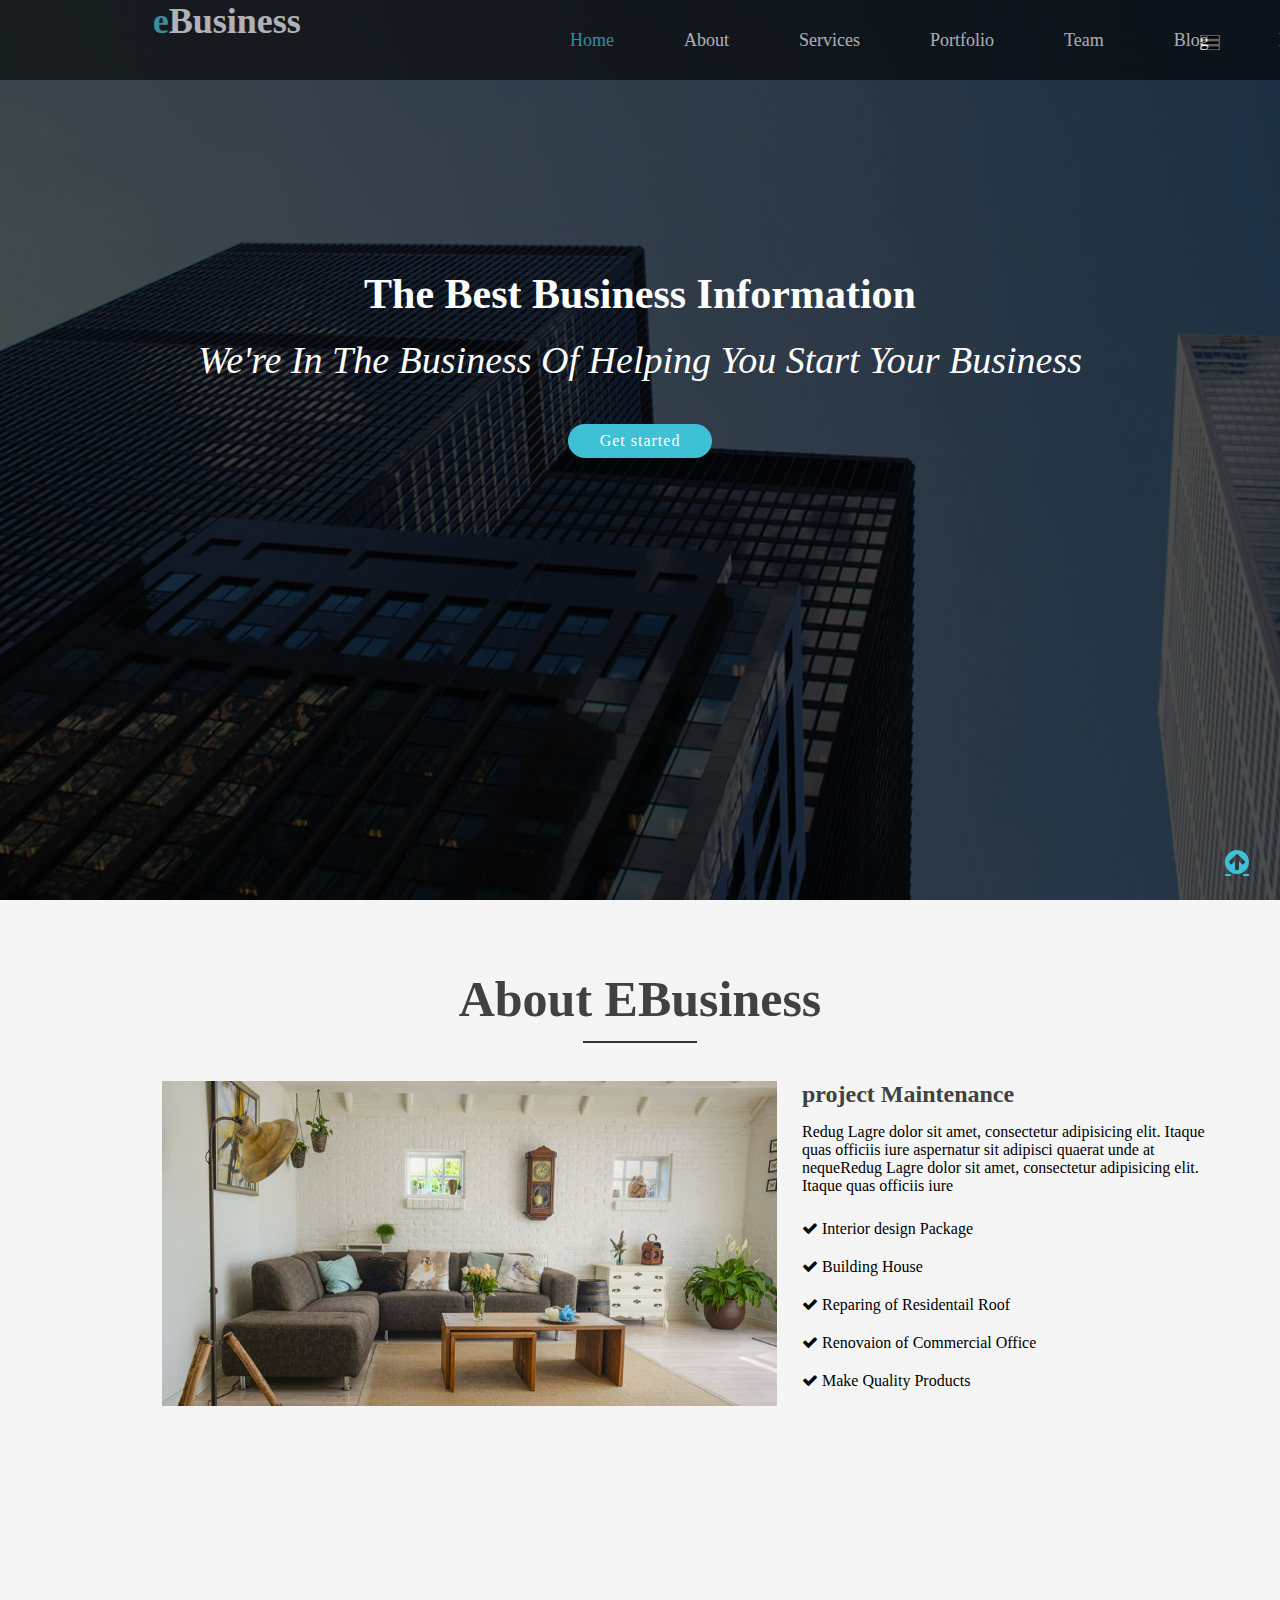
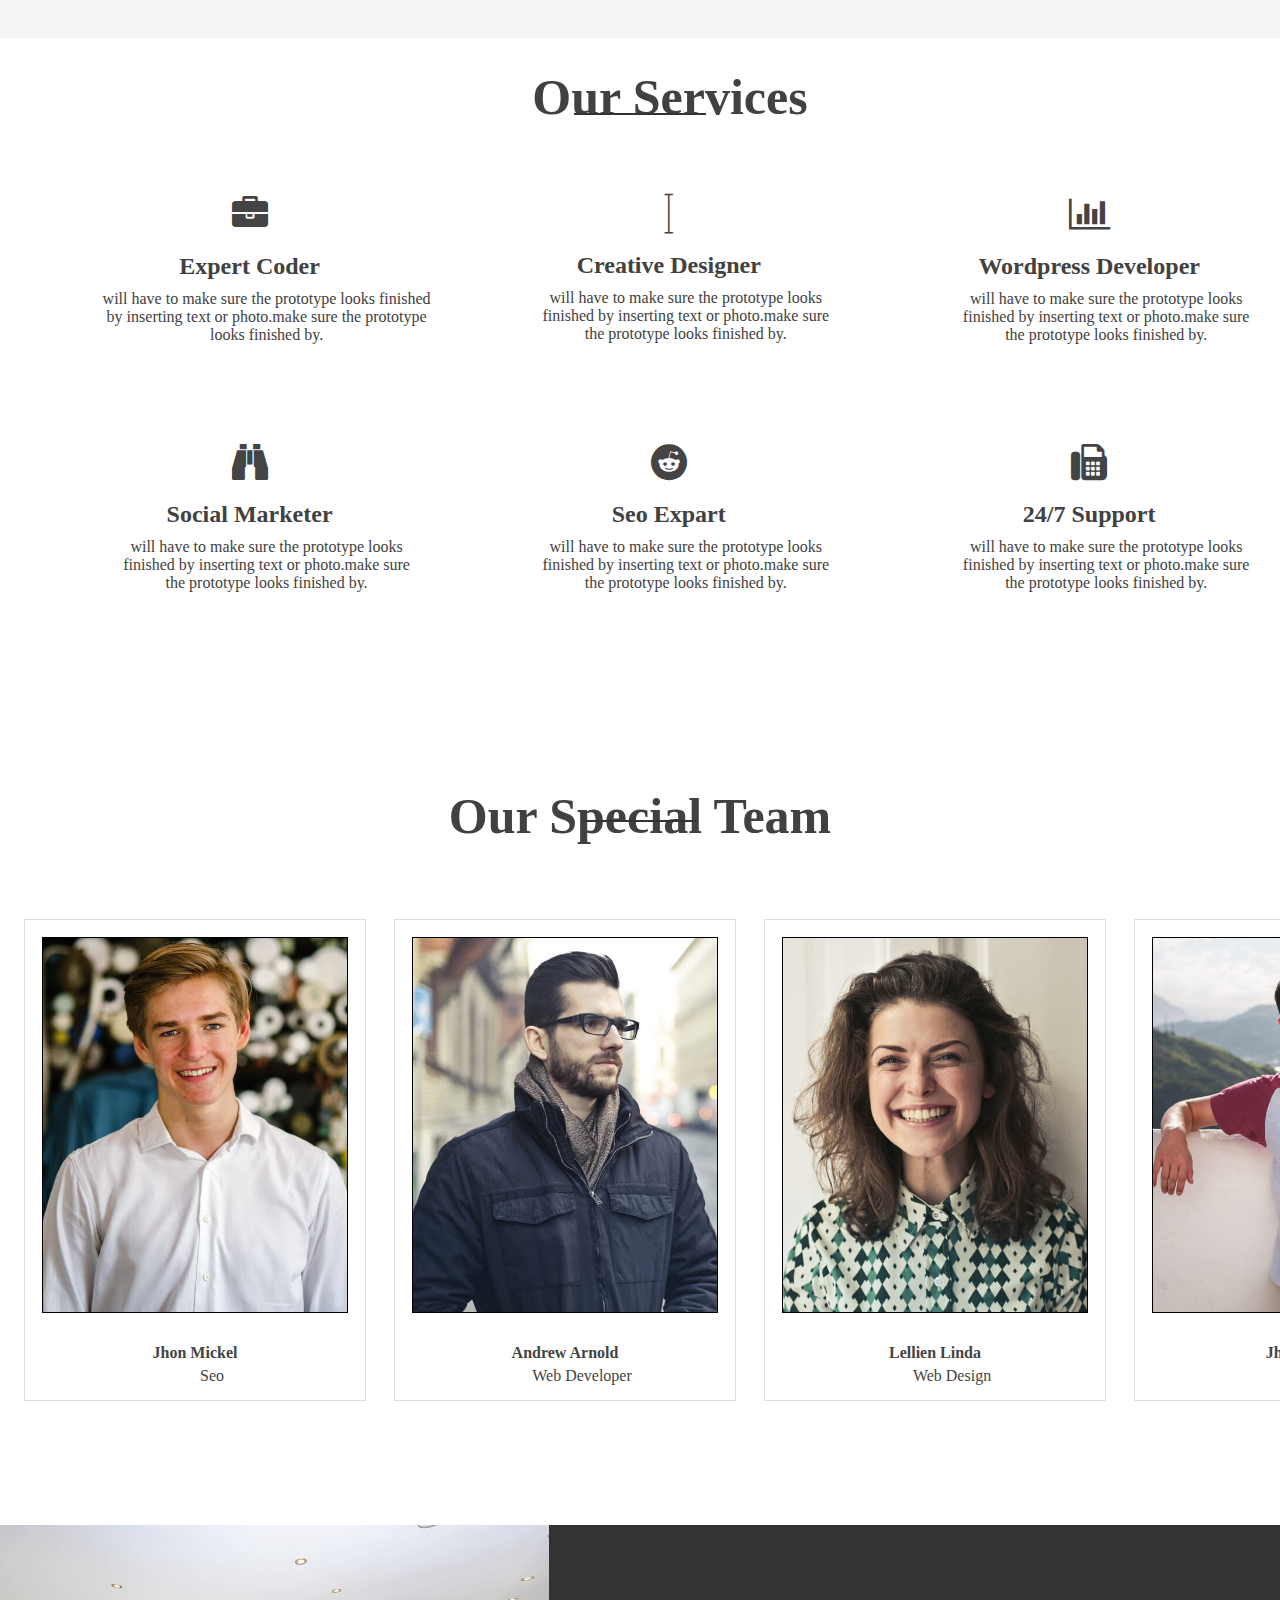
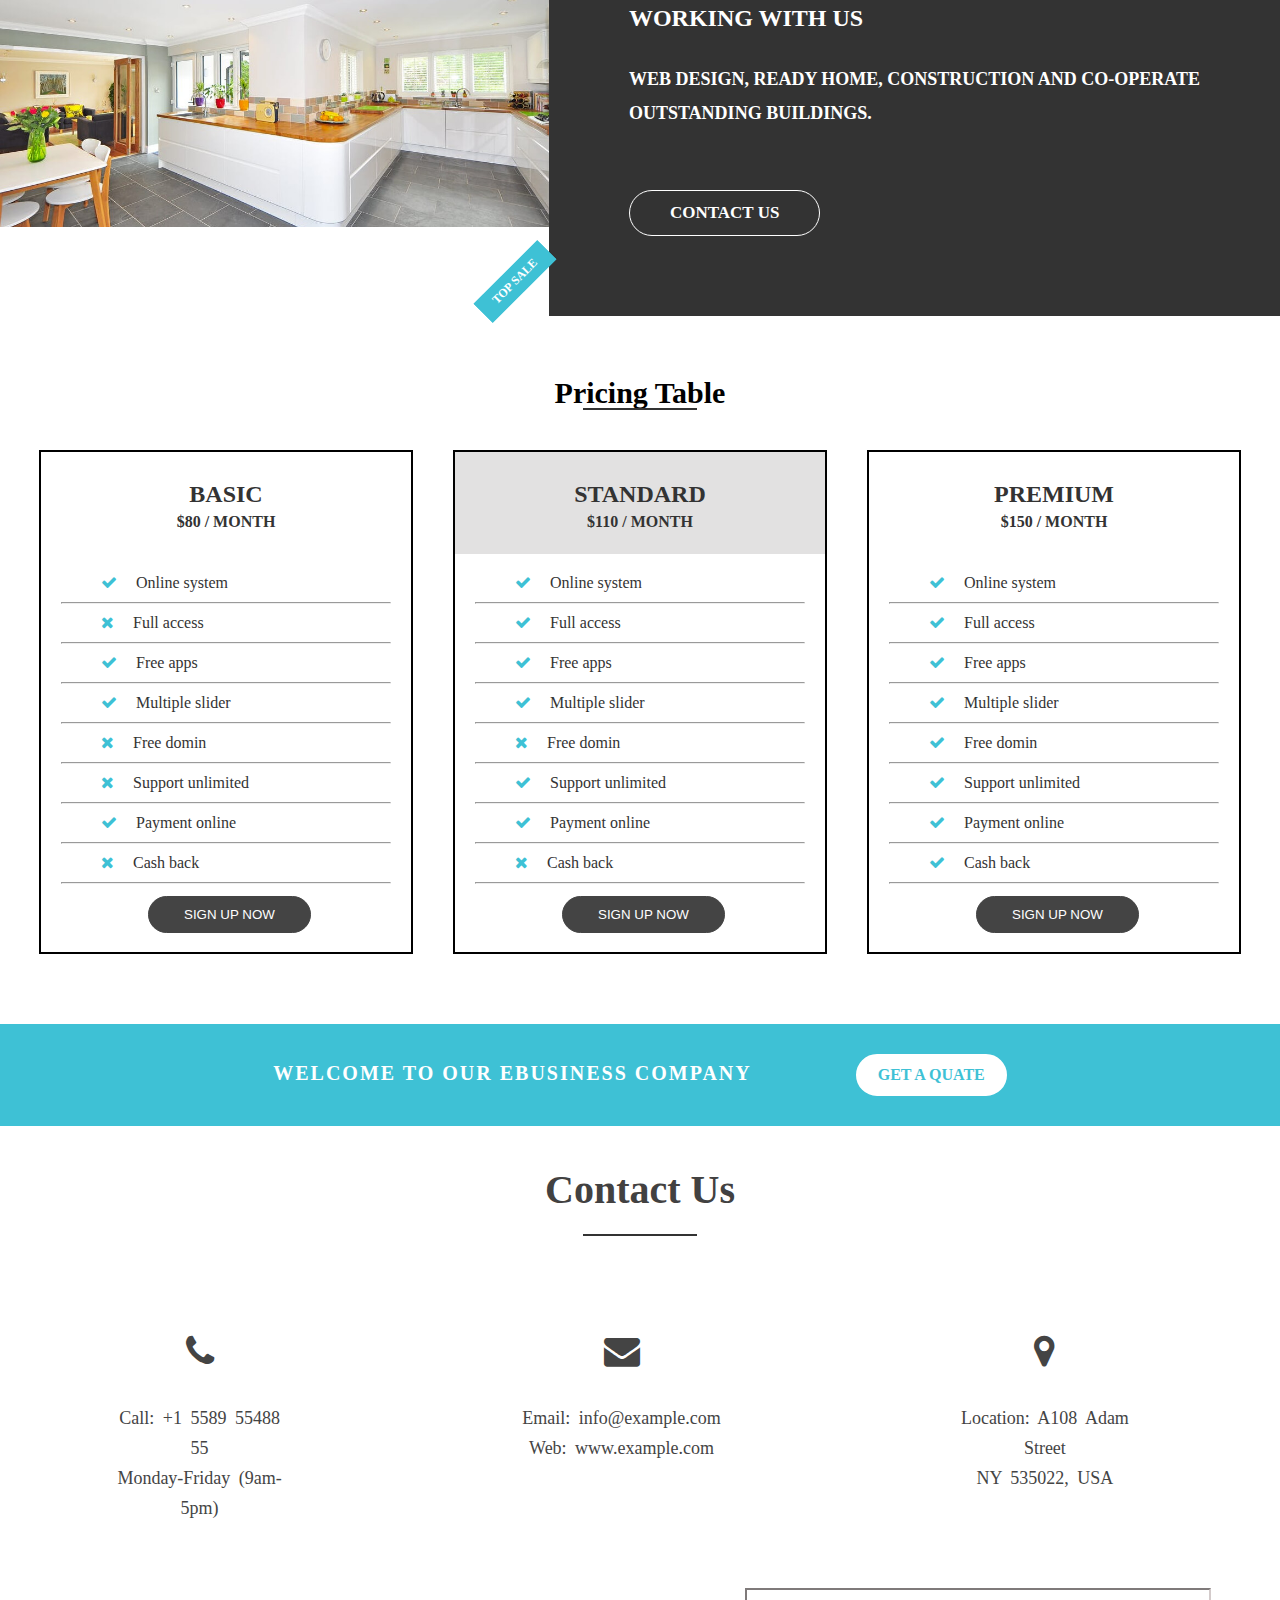
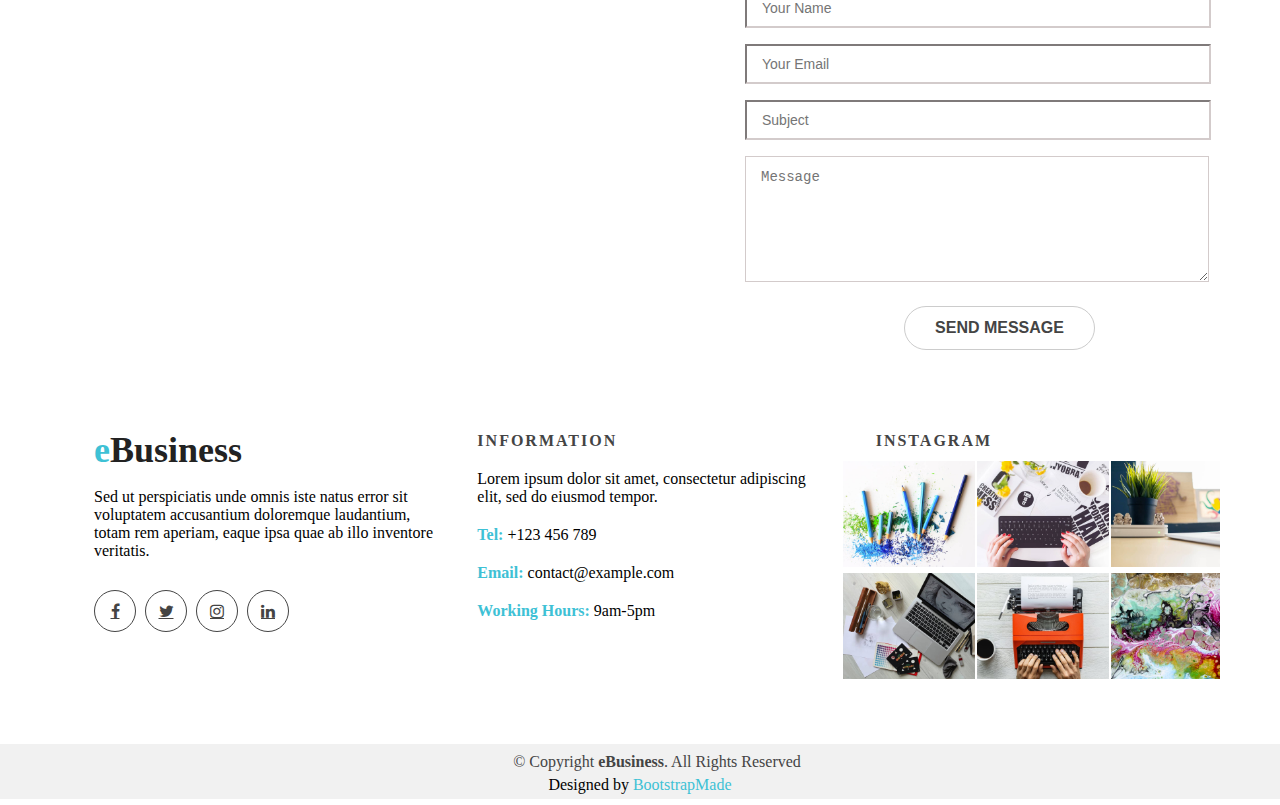
<file: eco-experiment.html>
<!DOCTYPE html>
<html lang="en">
<head>
    <meta charset="UTF-8">
    <meta http-equiv="X-UA-Compatible" content="IE=edge">
    <meta name="viewport" content="width=device-width, initial-scale=1.0">
    <title> e-exp-Business </title>
    <link rel="stylesheet" href="https://cdnjs.cloudflare.com/ajax/libs/font-awesome/4.7.0/css/font-awesome.min.css">
    <link rel="stylesheet" href="ec-ex.css">
</head>
<body>
    <section id="head-all">

    <section id="banner" class="section"></section>
  
    <header id="header" class="fixed-top d-nav-flex align-items-center">
    <div class="container d-nav-flex justify-content-between">

      
    <!-- <section id="banner" class="section"> -->

        <!-- <h1 class="side"><a href="eco.html"><span>e</span>Business</a></h1> -->
          <div class=" side logo">
        <h1><a href="eco-experiment.html"><span>e</span>Business</a></h1>
        <!-- Uncomment below if you prefer to use an image logo -->
        <!-- <a href="index.html"><img src="assets/img/logo.png" alt="" class="img-fluid"></a>-->
      </div>
 <nav id="navbar" class="navbar">
     <div class="top-nav">
        <ul>
          <li><a class="nav-link scrollto active" href="#hero">Home</a></li>
          <li><a class="nav-link scrollto" href="#about">About</a></li>
          <li><a class="nav-link scrollto" href="#services">Services</a></li>
          <li><a class="nav-link scrollto" href="#portfolio">Portfolio</a></li>
          <li><a class="nav-link scrollto" href="#team">Team</a></li>
          <li><a href="blog.html">Blog</a></li>
          <li class="dropdown"><a href="#"><span>Drop Down</span> <i class="fa fa-chevron-down"></i></a>
            <ul>
              <li><a href="#">Drop Down 1</a></li>
              <li class="dropdown"><a href="#"><span>Deep Drop Down</span> <i class="fa fa-chevron-right"></i></a>
                <ul>
                  <li><a href="#">Deep Drop Down 1</a></li>
                  <li><a href="#">Deep Drop Down 2</a></li>
                  <li><a href="#">Deep Drop Down 3</a></li>
                  <li><a href="#">Deep Drop Down 4</a></li>
                  <li><a href="#">Deep Drop Down 5</a></li>
                </ul>
              </li>
              <li><a href="#">Drop Down 2</a></li>
              <li><a href="#">Drop Down 3</a></li>
              <li><a href="#">Drop Down 4</a></li>
            </ul>
          </li>
          <li><a class="nav-link scrollto" href="#contact">Contact</a></li>
        </ul>
        <i class="bi bi-list mobile-nav-toggle"></i>
        </div>
      </nav><!-- .navbar -->

    </div>
  </header>
   <div class="banner-txt">
        <h1> The Best Business Information </h1>
        <p> We're In The Business Of Helping You Start Your Business </p>
        <a href="#" class="btn-banner"> Get started </a>
        </div>
    </section>
        <div id="sidenav">
        <nav>
            <ul>
                <li> <a href="#"> Home  </a> </li>
                <li><a href="#"> About </a>  </li>
                <li><a href="#">  Service </a> </li>
                <li><a href="#">Team  </a> </li>
                <li> <a href="#">Blog  </a> </li>
                <LI><a href="#"> drop down</a>  </LI>
                <LI> <a href="#"> contact</a> </LI>
                <LI><a href="#">  portfolio </a> </LI>
            
            </ul>
        </nav>
    </div>
    <div id="menubtn">
        <img src="menu.jpg" id="menu">
    </div>

</section>

<main id="main">
      
    



   
    <!-- features -->
    <section id="feature">
        <div class="title-text">
          <!-- <div class="p">
            <p> </p>
          </div> -->
          <div class="line">
            <h1 class="text-center"> About EBusiness </h1>
          </div>
           <div class="about">
             <p style="float: left">  <img src="sofa.jpg" alt="" > </p>
             <!-- <div class="container"> -->
                 <p  >
                <a href="#">
                  <h4>project Maintenance</h4>
              </a>
              <div class="pad-bottom">
                  Redug Lagre dolor sit amet, consectetur adipisicing elit. Itaque quas officiis iure aspernatur sit adipisci quaerat unde at nequeRedug Lagre dolor sit amet, consectetur adipisicing elit. Itaque quas officiis iure
                </div>
                </p>
                <ul>
                  <li>
                    <i class="fa fa-check"></i> Interior design Package
                  </li>
                  <li>
                    <i class="fa fa-check"></i> Building House
                  </li>
                  <li>
                    <i class="fa fa-check"></i> Reparing of Residentail Roof
                  </li>
                  <li>
                    <i class="fa fa-check"></i> Renovaion of Commercial Office
                  </li>
                  <li>
                    <i class="fa fa-check"></i> Make Quality Products
                  </li>
                </ul>
             <!-- </div> -->
             
           </div>
        </div>
    </section>



    <!-- about -->
    <section id="service">
      <div class="ser-con">
         <div class="ser-line">
            <h1 class="text-center ser-head"> Our Services  </h1>
          </div>
         <div class="ser-flex row ser-grid">
           <div class="ser-deltails">
             <div class="item">
              <a class="services-icon" href="#">
                    <i class="fa fa-briefcase"></i>
                  </a>
                  <h4>Expert Coder</h4>
                  <p>
                    will have to make sure the prototype looks finished by inserting text or photo.make sure the prototype looks finished by.
                  </p>
                 </div>
           </div>
            <div class="ser-deltails item">
            <div class="item">
              <a class="services-icon" href="#">
                    <i class="fal fa-th-list"></i>
                    <!-- clipboard-list-check -->
                  </a>
                  <h4>Creative Designer</h4>
                  <p>
                    will have to make sure the prototype looks finished by inserting text or photo.make sure the prototype looks finished by.
                  </p>
                  </div>
           </div>
            <div class="ser-deltails item ">
              <div class="item">
               <a class="services-icon" href="#">
                    <i class="fa fa-bar-chart"></i>
                  </a>
                  <h4>Wordpress Developer</h4>
                  <p>
                    will have to make sure the prototype looks finished by inserting text or photo.make sure the prototype looks finished by.
                  </p>
                  </div>
           </div>
            <div class="ser-deltails  item">
              <div class="item">
              <a class="services-icon" href="#">
                    <i class="fa fa-binoculars"></i>
                  </a>
                  <h4>Social Marketer </h4>
                  <p>
                    will have to make sure the prototype looks finished by inserting text or photo.make sure the prototype looks finished by.
                  </p>
                  </div>
           </div>
            <div class="ser-deltails item">
              <div class="item">
               <a class="services-icon" href="#">
                    <i class="fa fa-reddit"></i>
                  </a>
                  <h4>Seo Expart</h4>
                  <p>
                    will have to make sure the prototype looks finished by inserting text or photo.make sure the prototype looks finished by.
                  </p>
                  </div>
           </div>
            <div class="ser-deltails item">
              <div class="item">
             <a class="services-icon" href="#">
                    <i class="fa fa-fax"></i>
                  </a>
                  <h4>24/7 Support</h4>
                  <p>
                    will have to make sure the prototype looks finished by inserting text or photo.make sure the prototype looks finished by.
                  </p>
                  </div>
           </div>
         </div>
          </div>
    </section>

<!-- service end  -->

<section class="sec-team">
   <div class="team-con">
     <div class="team-line">
            <h1 class="text-center team-head"> Our Special Team  </h1>
          </div>
  <div class="team-grid team-center">
    <!-- <div class="team-item">
      <img src="x.jpg" alt="" class="team-img">
    </div>
     <div class="team-item">
      <img src="y.jpg" alt="" class="team-img">
    </div>
     <div class="team-item">
      <img src="z.jpg" alt="" class="team-img">
    </div>
     <div class="team-item">
      <img src="last.jpg" alt="" class="team-img">
    </div> -->
     <!-- <div class="col-md-3 col-sm-3 col-xs-12"> -->
            <div class="single-team-member width">
              <div class="team-img">
                <a href="#">
                  <img src="assets/img/team/1.jpg" alt="" class="img-width">
                </a>
                <div class="team-social-icon text-center">
                  <ul>
                    <li>
                      <a href="#">
                        <i class="fa fa-facebook"></i>
                      </a>
                    </li>
                    <li>
                      <a href="#">
                        <i class="fa fa-twitter"></i>
                      </a>
                    </li>
                    <li>
                      <a href="#">
                        <i class="fa fa-instagram"></i>
                      </a>
                    </li>
                  </ul>
                </div>
              </div>
              <div class="team-content text-center">
                <h4>Jhon Mickel</h4>
                <p>Seo</p>
              </div>
            </div>
          <!-- </div> -->
          <!-- End column -->
          <!-- <div class="col-md-3 col-sm-3 col-xs-12"> -->
            <div class="single-team-member width">
              <div class="team-img">
                <a href="#">
                  <img src="assets/img/team/2.jpg" alt="" class="img-width">
                </a>
                <div class="team-social-icon text-center">
                  <ul>
                    <li>
                      <a href="#">
                        <i class="fa fa-facebook"></i>
                      </a>
                    </li>
                    <li>
                      <a href="#">
                        <i class="fa fa-twitter"></i>
                      </a>
                    </li>
                    <li>
                      <a href="#">
                        <i class="fa fa-instagram"></i>
                      </a>
                    </li>
                  </ul>
                </div>
              </div>
              <div class="team-content text-center">
                <h4>Andrew Arnold</h4>
                <p>Web Developer</p>
              </div>
            </div>
          <!-- </div> -->
          <!-- End column -->
          <!-- <div class="col-md-3 col-sm-3 col-xs-12"> -->
            <div class="single-team-member width">
              <div class="team-img">
                <a href="#">
                  <img src="assets/img/team/3.jpg" alt="" class="img-width">
                </a>
                <div class="team-social-icon text-center">
                  <ul>
                    <li>
                      <a href="#">
                        <i class="fa fa-facebook"></i>
                      </a>
                    </li>
                    <li>
                      <a href="#">
                        <i class="fa fa-twitter"></i>
                      </a>
                    </li>
                    <li>
                      <a href="#">
                        <i class="fa fa-instagram"></i>
                      </a>
                    </li>
                  </ul>
                </div>
              </div>
              <div class="team-content text-center">
                <h4>Lellien Linda</h4>
                <p>Web Design</p>
              </div>
            </div>
          <!-- </div> -->
          <!-- End column -->
          <!-- <div class="col-md-3 col-sm-3 col-xs-12"> -->
            <div class="single-team-member width">
              <div class="team-img">
                <a href="#">
                  <img src="assets/img/team/4.jpg" alt="" class="img-width">
                </a>
                <div class="team-social-icon text-center">
                  <ul>
                    <li>
                      <a href="#">
                        <i class="fa fa-facebook"></i>
                      </a>
                    </li>
                    <li>
                      <a href="#">
                        <i class="fa fa-twitter"></i>
                      </a>
                    </li>
                    <li>
                      <a href="#">
                        <i class="fa fa-instagram"></i>
                      </a>
                    </li>
                  </ul>
                </div>
              </div>
              <div class="team-content text-center">
                <h4>Jhon Powel</h4>
                <p>Seo Expert</p>
              </div>
            </div>
          <!-- </div> -->
  </div>
   </div>
</section>

<section class="reviews-area">
<div class="rev-grid">
  <div>
          <img src="assets/img/about/2.jpg" alt="" class="img-fluid">
        </div>
        <div class="col-lg-6 work-right-text d-flex align-items-center">
          <div class="px-5 py-5 py-lg-0 rev-txt">
            <h2>working with us</h2>
            <h5>Web Design, Ready Home, Construction and Co-operate <br> Outstanding Buildings.</h5>
            <a href="#contact" class="rev-btn scrollto">Contact us</a>
          </div>
        </div>
</div>

</section>


<!-- photovadu -->

<section class="sec-price">
 
  <div class="p ">
     <div class="p-line">
      <h2> Pricing Table </h2>
    </div>
    
<div class="price-con p-grid">
  <div class="f-price">
    <div class="p-head">
     <h3>basic <br /> <span>$80 / month</span></h3>
     </div>
     <div class="p-list">
              <ol>
                <li class="check"><i class="fa fa-check"></i><span>Online system</span></li><hr>
                <li class="check"><i class="fa fa-times"></i><span>Full access</span></li><hr>
                <li class="check"><i class="fa fa-check"></i><span>Free apps</span></li><hr>
                <li class="check"><i class="fa fa-check"></i><span>Multiple slider</span></li><hr>
                <li class="cross"><i class="fa fa-times"></i><span>Free domin</span></li><hr>
                <li class="cross"><i class="fa fa-times"></i><span>Support unlimited</span></li><hr>
                <li class="check"><i class="fa fa-check"></i><span>Payment online</span></li><hr>
                <li class="check"><i class="fa fa-times"></i><span>Cash back</span></li><hr>
              </ol>
             
              <button class="p-btn">sign up now</button>
              </div>
  </div>
  <div class="s-price">
    
    <div class="p-head">
      <span class="saleon">top sale</span>
              <h3 class="s-back">standard <br /> <span>$110 / month</span></h3>
              </div>
              <div class="p-list">
                 <span class="saleon">top sale</span>
              <ol>
                <li class="check"><i class="fa fa-check"></i><span>Online system</span></li><hr>
                <li class="check"><i class="fa fa-check"></i><span>Full access</span></li><hr>
                <li class="check"><i class="fa fa-check"></i><span>Free apps</span></li><hr>
                <li class="check"><i class="fa fa-check"></i><span>Multiple slider</span></li><hr>
                <li class="cross"><i class="fa fa-times"></i><span>Free domin</span></li><hr>
                <li class="check"><i class="fa fa-check"></i><span>Support unlimited</span></li><hr>
                <li class="check"><i class="fa fa-check"></i><span>Payment online</span></li><hr>
                <li class="cross"><i class="fa fa-times"></i><span>Cash back</span></li><hr>
              </ol>
             
              <button class="p-btn">sign up now</button>
               </div>
  </div>
  <div class="t-price">
    <div class="p-head">
   <h3>premium <br /> <span>$150 / month</span></h3>
   </div>
    <div class="p-list">
              <ol>
                <li class="check"><i class="fa fa-check"></i><span>Online system</span></li><hr>
                <li class="check"><i class="fa fa-check"></i><span>Full access</span></li><hr>
                <li class="check"><i class="fa fa-check"></i><span>Free apps</span></li><hr>
                <li class="check"><i class="fa fa-check"></i><span>Multiple slider</span></li><hr>
                <li class="check"><i class="fa fa-check"></i><span>Free domin</span></li><hr>
                <li class="check"><i class="fa fa-check"></i><span>Support unlimited</span></li><hr>
                <li class="check"><i class="fa fa-check"></i><span>Payment online</span></li><hr>
                <li class="check"><i class="fa fa-check"></i><span>Cash back</span></li><hr>
              </ol>
              
              <button class="p-btn">sign up now</button>
              </div>
              </div>
</div>
</div>
</section>

<section id="sub">
  <div class="sub">
     <div class="suscribe-text text-center">
              <h3>Welcome to our eBusiness company</h3>
              <a class="sus-btn" href="#">Get A quate</a>
            </div>
  </div>
</section>

<section id="contact">
  <div class="contact">
    <div class="section-headline text-center">
      <div class="contact-line">
         <h2>Contact us</h2>
      </div>
               
    </div>
    <div class="data">
    <div class="call">
        <div class="single-icon">
                  <i class="fa fa-phone"></i>
                  <p>
                    Call: +1 5589 55488 55<br>
                    <span>Monday-Friday (9am-5pm)</span>
                  </p>
         </div>
         </div>
    <!-- </div> -->
    <div class="email">
      <div class="single-icon">
                  <i class="fa fa-envelope"></i>
                  <p>
                    Email: info@example.com<br>
                    <span>Web: www.example.com</span>
                  </p>
       </div>
    </div>
    <div class="contact-location">
      <div class="single-icon">
                  <i class="fa fa-map-marker" aria-hidden="true"></i>
                  <p>
                    Location: A108 Adam Street<br>
                    <span>NY 535022, USA</span>
                  </p>
       </div>
    </div>
    </div>
    <div class="con-con">
    <div class="map">
      <div class="col-md-6">
              <!-- Start Map -->
              <iframe src="https://www.google.com/maps/embed?pb=!1m18!1m12!1m3!1d22864.11283411948!2d-73.96468908098944!3d40.630720240038435!2m3!1f0!2f0!3f0!3m2!1i1024!2i768!4f13.1!3m3!1m2!1s0x89c24fa5d33f083b%3A0xc80b8f06e177fe62!2sNew+York%2C+NY%2C+USA!5e0!3m2!1sen!2sbg!4v1540447494452" width="100%" height="380" frameborder="0" style="border:0" allowfullscreen></iframe>
              <!-- End Map -->
      </div>
    </div>
    <div class="col-md-6">
    <div class="query-form">
      <div class="form contact-form">
                <form action="forms/contact.php" method="post" role="form" class="php-email-form">
                  <div class="form-group">
                    <input type="text" name="name" class="form-control" id="name" placeholder="Your Name" required>
                  </div>
                  <div class="form-group mt-3">
                    <input type="email" class="form-control" name="email" id="email" placeholder="Your Email" required>
                  </div>
                  <div class="form-group mt-3">
                    <input type="text" class="form-control" name="subject" id="subject" placeholder="Subject" required>
                  </div>
                  <div class="form-group mt-3">
                    <textarea class="form-control" name="message" rows="5" placeholder="Message" required></textarea>
                  </div>
                  <div class="my-3">
                    <div class="loading">Loading</div>
                    <div class="error-message"></div>
                    <div class="sent-message">Your message has been sent. Thank you!</div>
                  </div>
                  <div class="text-center"><button type="submit">Send Message</button></div>
                </form>
              </div>
    </div>
    </div>
    </div>
  </div>
</section>

</main>

<footer class="footer">
  <div class="foot">
    <div class="foot-grid">
    <div class="footer-content">
     <div class="footer-logo">
                  <h2><span>e</span>Business</h2>
     </div>
      <p>Sed ut perspiciatis unde omnis iste natus error sit voluptatem accusantium doloremque laudantium, totam rem aperiam, eaque ipsa quae ab illo inventore veritatis.</p>
                <div class="footer-icons">
                  <ul>
                    <li>
                      <a href="#"><i class="fa fa-facebook"></i></a>
                    </li>
                    <li>
                      <a href="#"><i class="fa fa-twitter"></i></a>
                    </li>
                    <li>
                      <a href="#"><i class="fa fa-instagram"></i></a>
                    </li>
                    <li>
                      <a href="#"><i class="fa fa-linkedin"></i></a>
                    </li>
                  </ul>
                </div>   
     </div>
     <div class="footer-content info-con">
              <div class="footer-head">
                <h4>information</h4>
                <p class="foot-p">
                  Lorem ipsum dolor sit amet, consectetur adipiscing elit, sed do eiusmod tempor.
                </p>
                <div class="footer-contacts">
                  <p><span>Tel:</span> +123 456 789</p>
                  <p><span>Email:</span> contact@example.com</p>
                  <p><span>Working Hours:</span> 9am-5pm</p>
                </div>
              </div>
            </div>

      <div class="footer-content">
              <div class="footer-head">
                <h4>Instagram</h4>
                <div class="flicker-img">
                  <a href="#"><img src="assets/img/portfolio/1.jpg" alt=""></a>
                  <a href="#"><img src="assets/img/portfolio/2.jpg" alt=""></a>
                  <a href="#"><img src="assets/img/portfolio/3.jpg" alt=""></a>
                  <a href="#"><img src="assets/img/portfolio/4.jpg" alt=""></a>
                  <a href="#"><img src="assets/img/portfolio/5.jpg" alt=""></a>
                  <a href="#"><img src="assets/img/portfolio/6.jpg" alt=""></a>
                </div>
              </div>
            </div>
  
  </div>
   <div class="footer-area-bottom">
      <div class="container">
        <div class="row">
          <div class="col-md-12 col-sm-12 col-xs-12">
            <div class="copyright text-center">
              <p>
                &copy; Copyright <strong>eBusiness</strong>. All Rights Reserved
              </p>
            </div>
            <div class="credits">
              <!--
              All the links in the footer should remain intact.
              You can delete the links only if you purchased the pro version.
              Licensing information: https://bootstrapmade.com/license/
              Purchase the pro version with working PHP/AJAX contact form: https://bootstrapmade.com/buy/?theme=eBusiness
            -->
              Designed by <a href="https://bootstrapmade.com/">BootstrapMade</a>
            </div>
          </div>
        </div>
      </div>
    </div>
</footer>

<div id="preloader"></div>
  <a href="#" class="back-to-top d-flex align-items-center justify-content-center"><i class="fa fa-arrow-circle-up" aria-hidden="true"></i></a>







    <script>
        var menubtn = document.getElementById("menubtn")
        var sidenav = document.getElementById("sidenav")
        var menu = document.getElementById("menu")
        sidenav.style.right == "-250px";
        menubtn.onclick = function(){
            if(sidenav.style.right == "-250px"){
                sidenav.style.right = "0";
                menu.src="close.png";
            }
            else{
                sidenav.style.right ="-250px";
                 menu.src="menu.jpg";
            }
        }
        // var scrolltotop=document.getElementById("scrolltotop")
        // var rootElement=document.documentElement
        // function scrollto(){
        //   rootElement.scrollTo({
        //     top:0,
        //     behavior:"smooth"
            
        //   })
        // }
        // scrolltotop.addEventListener("click",scrollto)


        let backtotop = select('.back-to-top')
  if (backtotop) {
    const toggleBacktotop = () => {
      if (window.scrollY > 100) {
        backtotop.classList.add('active')
      } else {
        backtotop.classList.remove('active')
      }
    }
    window.addEventListener('load', toggleBacktotop)
    onscroll(document, toggleBacktotop)
  }

  let preloader = select('#preloader');
  if (preloader) {
    window.addEventListener('load', () => {
      preloader.remove()
    });
  }
    </script>
    
</body>
</html>
</file>
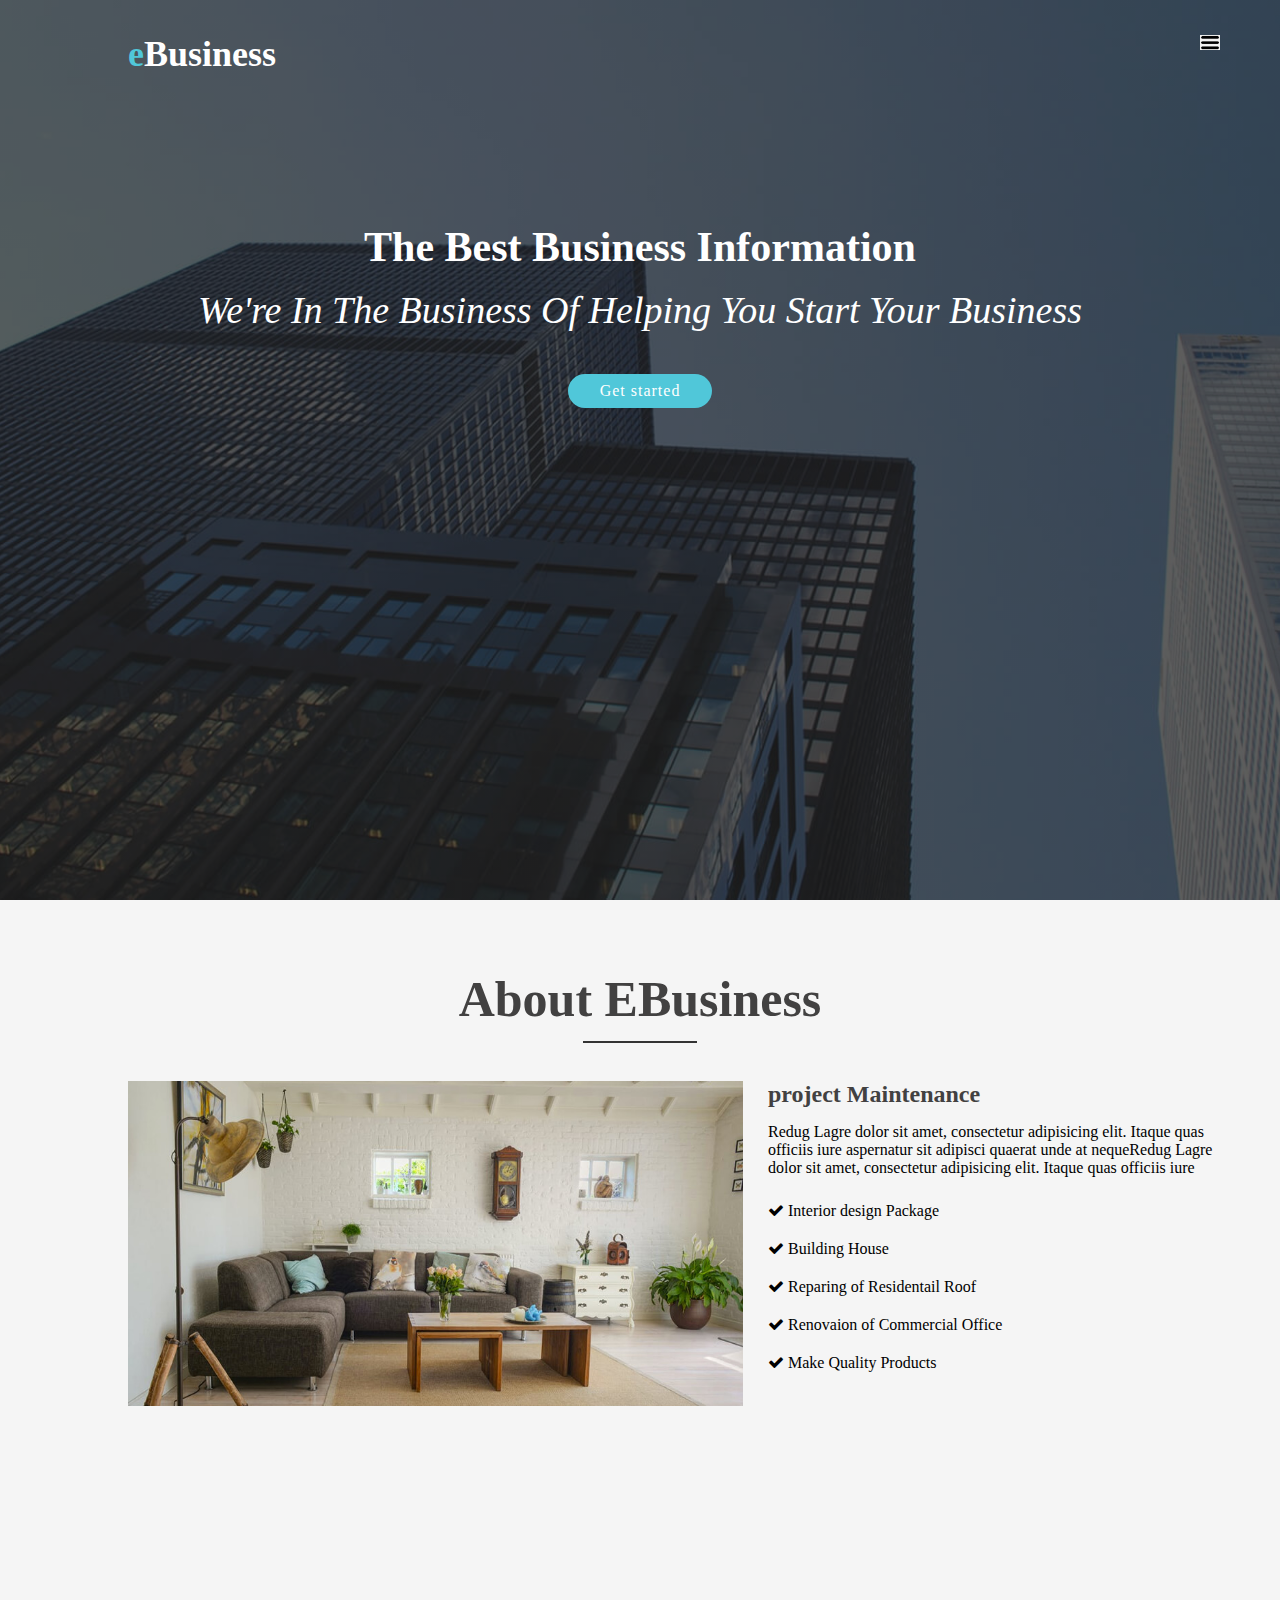
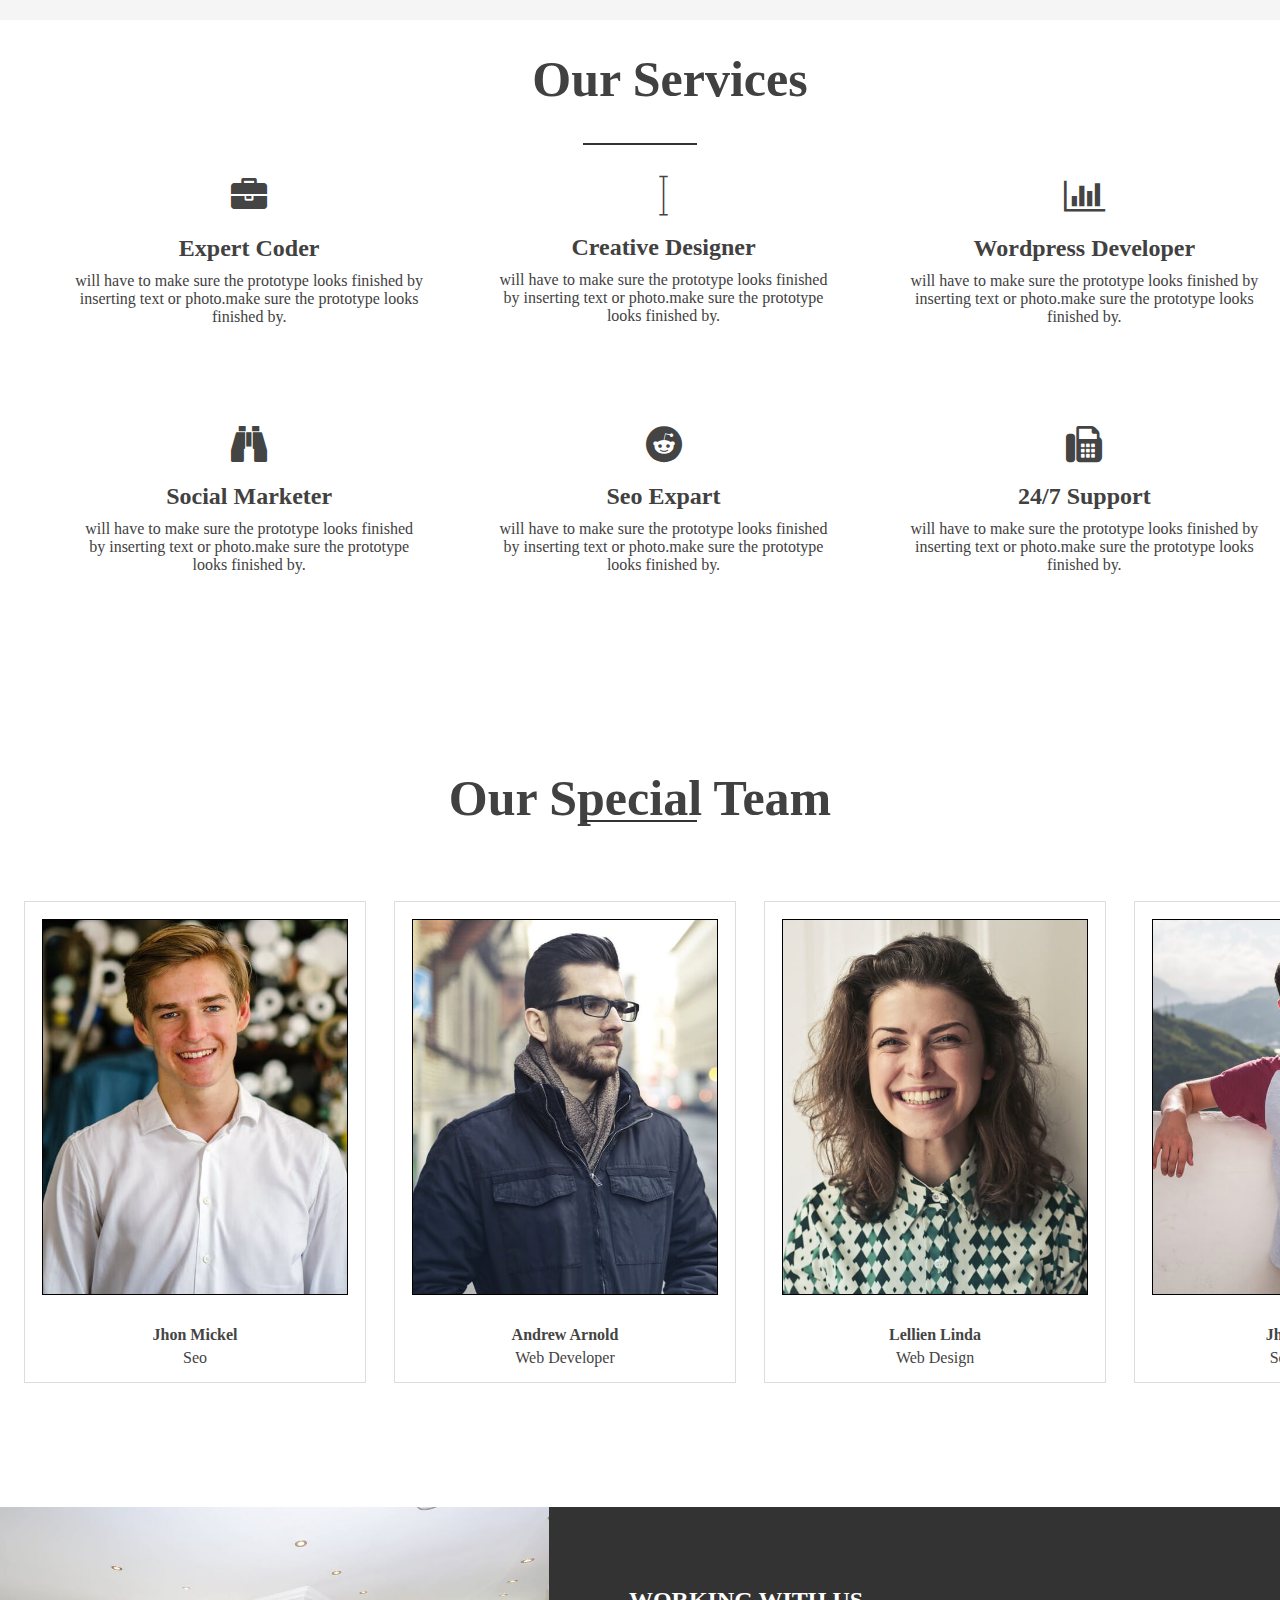
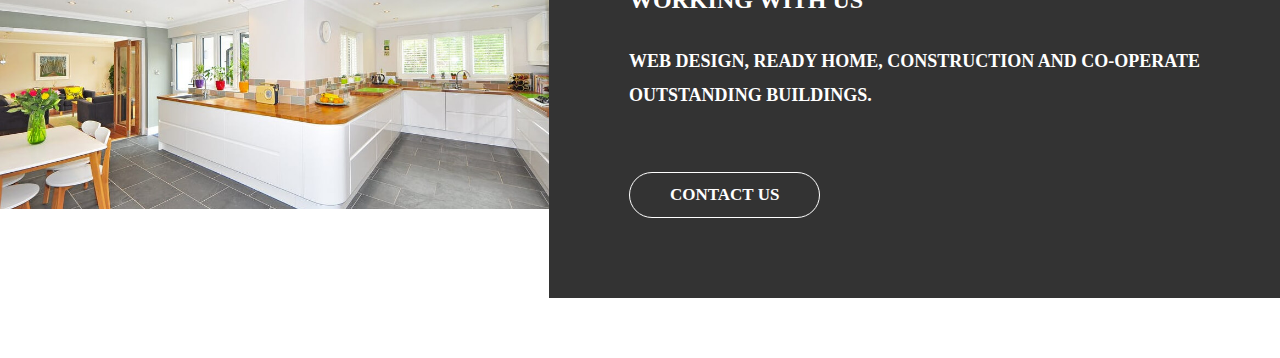
<file: eco.html>
<!DOCTYPE html>
<html lang="en">
<head>
    <meta charset="UTF-8">
    <meta http-equiv="X-UA-Compatible" content="IE=edge">
    <meta name="viewport" content="width=device-width, initial-scale=1.0">
    <title> eBusiness </title>
    <link rel="stylesheet" href="https://cdnjs.cloudflare.com/ajax/libs/font-awesome/4.7.0/css/font-awesome.min.css">
    <link rel="stylesheet" href="eco.css">
</head>
<body>
  

      
    <section id="banner" class="section">
        <h1 class="side"><a href="eco.html"><span>e</span>Business</a></h1>
         
     
         <div class="banner-txt">
        <h1> The Best Business Information </h1>
        <p> We're In The Business Of Helping You Start Your Business </p>
        <a href="#" class="btn-banner"> Get started </a>
        </div>
    </section>
        <div id="sidenav">
        <nav>
            <ul>
                <li> <a href="#"> Home  </a> </li>
                <li><a href="#"> About </a>  </li>
                <li><a href="#">  Service </a> </li>
                <li><a href="#">Team  </a> </li>
                <li> <a href="#">Blog  </a> </li>
                <LI><a href="#"> drop down</a>  </LI>
                <LI> <a href="#"> contact</a> </LI>
                <LI><a href="#">  portfolio </a> </LI>
            
            </ul>
        </nav>
    </div>
    <div id="menubtn">
        <img src="menu.jpg" id="menu">
    </div>

    



   
    <!-- features -->
    <section id="feature">
        <div class="title-text">
          <!-- <div class="p">
            <p> </p>
          </div> -->
          <div class="line">
            <h1 class="text-center"> About EBusiness </h1>
          </div>
           <div class="about">
             <p style="float: left">  <img src="sofa.jpg" alt="" > </p>
             <!-- <div class="container"> -->
                 <p  >
                <a href="#">
                  <h4>project Maintenance</h4>
              </a>
              <div class="pad-bottom">
                  Redug Lagre dolor sit amet, consectetur adipisicing elit. Itaque quas officiis iure aspernatur sit adipisci quaerat unde at nequeRedug Lagre dolor sit amet, consectetur adipisicing elit. Itaque quas officiis iure
                </div>
                </p>
                <ul>
                  <li>
                    <i class="fa fa-check"></i> Interior design Package
                  </li>
                  <li>
                    <i class="fa fa-check"></i> Building House
                  </li>
                  <li>
                    <i class="fa fa-check"></i> Reparing of Residentail Roof
                  </li>
                  <li>
                    <i class="fa fa-check"></i> Renovaion of Commercial Office
                  </li>
                  <li>
                    <i class="fa fa-check"></i> Make Quality Products
                  </li>
                </ul>
             <!-- </div> -->
             
           </div>
        </div>
    </section>



    <!-- about -->
    <section id="service">
      <div class="ser-con">
         <div class="ser-line">
            <h1 class="text-center ser-head"> Our Services  </h1>
          </div>
         <div class="ser-flex row ser-grid">
           <div class="ser-deltails">
             <div class="item">
              <a class="services-icon" href="#">
                    <i class="fa fa-briefcase"></i>
                  </a>
                  <h4>Expert Coder</h4>
                  <p>
                    will have to make sure the prototype looks finished by inserting text or photo.make sure the prototype looks finished by.
                  </p>
                 </div>
           </div>
            <div class="ser-deltails item">
            <div class="item">
              <a class="services-icon" href="#">
                    <i class="fal fa-th-list"></i>
                    <!-- clipboard-list-check -->
                  </a>
                  <h4>Creative Designer</h4>
                  <p>
                    will have to make sure the prototype looks finished by inserting text or photo.make sure the prototype looks finished by.
                  </p>
                  </div>
           </div>
            <div class="ser-deltails item ">
              <div class="item">
               <a class="services-icon" href="#">
                    <i class="fa fa-bar-chart"></i>
                  </a>
                  <h4>Wordpress Developer</h4>
                  <p>
                    will have to make sure the prototype looks finished by inserting text or photo.make sure the prototype looks finished by.
                  </p>
                  </div>
           </div>
            <div class="ser-deltails  item">
              <div class="item">
              <a class="services-icon" href="#">
                    <i class="fa fa-binoculars"></i>
                  </a>
                  <h4>Social Marketer </h4>
                  <p>
                    will have to make sure the prototype looks finished by inserting text or photo.make sure the prototype looks finished by.
                  </p>
                  </div>
           </div>
            <div class="ser-deltails item">
              <div class="item">
               <a class="services-icon" href="#">
                    <i class="fa fa-reddit"></i>
                  </a>
                  <h4>Seo Expart</h4>
                  <p>
                    will have to make sure the prototype looks finished by inserting text or photo.make sure the prototype looks finished by.
                  </p>
                  </div>
           </div>
            <div class="ser-deltails item">
              <div class="item">
             <a class="services-icon" href="#">
                    <i class="fa fa-fax"></i>
                  </a>
                  <h4>24/7 Support</h4>
                  <p>
                    will have to make sure the prototype looks finished by inserting text or photo.make sure the prototype looks finished by.
                  </p>
                  </div>
           </div>
         </div>
          </div>
    </section>

<!-- service end  -->

<section class="sec-team">
   <div class="team-con">
     <div class="team-line">
            <h1 class="text-center team-head"> Our Special Team  </h1>
          </div>
  <div class="team-grid team-center">
    <!-- <div class="team-item">
      <img src="x.jpg" alt="" class="team-img">
    </div>
     <div class="team-item">
      <img src="y.jpg" alt="" class="team-img">
    </div>
     <div class="team-item">
      <img src="z.jpg" alt="" class="team-img">
    </div>
     <div class="team-item">
      <img src="last.jpg" alt="" class="team-img">
    </div> -->
     <!-- <div class="col-md-3 col-sm-3 col-xs-12"> -->
            <div class="single-team-member width">
              <div class="team-img">
                <a href="#">
                  <img src="assets/img/team/1.jpg" alt="" class="img-width">
                </a>
                <div class="team-social-icon text-center">
                  <ul>
                    <li>
                      <a href="#">
                        <i class="fa fa-facebook"></i>
                      </a>
                    </li>
                    <li>
                      <a href="#">
                        <i class="fa fa-twitter"></i>
                      </a>
                    </li>
                    <li>
                      <a href="#">
                        <i class="fa fa-instagram"></i>
                      </a>
                    </li>
                  </ul>
                </div>
              </div>
              <div class="team-content text-center">
                <h4>Jhon Mickel</h4>
                <p>Seo</p>
              </div>
            </div>
          <!-- </div> -->
          <!-- End column -->
          <!-- <div class="col-md-3 col-sm-3 col-xs-12"> -->
            <div class="single-team-member width">
              <div class="team-img">
                <a href="#">
                  <img src="assets/img/team/2.jpg" alt="" class="img-width">
                </a>
                <div class="team-social-icon text-center">
                  <ul>
                    <li>
                      <a href="#">
                        <i class="fa fa-facebook"></i>
                      </a>
                    </li>
                    <li>
                      <a href="#">
                        <i class="fa fa-twitter"></i>
                      </a>
                    </li>
                    <li>
                      <a href="#">
                        <i class="fa fa-instagram"></i>
                      </a>
                    </li>
                  </ul>
                </div>
              </div>
              <div class="team-content text-center">
                <h4>Andrew Arnold</h4>
                <p>Web Developer</p>
              </div>
            </div>
          <!-- </div> -->
          <!-- End column -->
          <!-- <div class="col-md-3 col-sm-3 col-xs-12"> -->
            <div class="single-team-member width">
              <div class="team-img">
                <a href="#">
                  <img src="assets/img/team/3.jpg" alt="" class="img-width">
                </a>
                <div class="team-social-icon text-center">
                  <ul>
                    <li>
                      <a href="#">
                        <i class="fa fa-facebook"></i>
                      </a>
                    </li>
                    <li>
                      <a href="#">
                        <i class="fa fa-twitter"></i>
                      </a>
                    </li>
                    <li>
                      <a href="#">
                        <i class="fa fa-instagram"></i>
                      </a>
                    </li>
                  </ul>
                </div>
              </div>
              <div class="team-content text-center">
                <h4>Lellien Linda</h4>
                <p>Web Design</p>
              </div>
            </div>
          <!-- </div> -->
          <!-- End column -->
          <!-- <div class="col-md-3 col-sm-3 col-xs-12"> -->
            <div class="single-team-member width">
              <div class="team-img">
                <a href="#">
                  <img src="assets/img/team/4.jpg" alt="" class="img-width">
                </a>
                <div class="team-social-icon text-center">
                  <ul>
                    <li>
                      <a href="#">
                        <i class="fa fa-facebook"></i>
                      </a>
                    </li>
                    <li>
                      <a href="#">
                        <i class="fa fa-twitter"></i>
                      </a>
                    </li>
                    <li>
                      <a href="#">
                        <i class="fa fa-instagram"></i>
                      </a>
                    </li>
                  </ul>
                </div>
              </div>
              <div class="team-content text-center">
                <h4>Jhon Powel</h4>
                <p>Seo Expert</p>
              </div>
            </div>
          <!-- </div> -->
  </div>
   </div>
</section>

<section class="reviews-area">
<div class="rev-grid">
  <div>
          <img src="assets/img/about/2.jpg" alt="" class="img-fluid">
        </div>
        <div class="col-lg-6 work-right-text d-flex align-items-center">
          <div class="px-5 py-5 py-lg-0 rev-txt">
            <h2>working with us</h2>
            <h5>Web Design, Ready Home, Construction and Co-operate <br> Outstanding Buildings.</h5>
            <a href="#contact" class="rev-btn scrollto">Contact us</a>
          </div>
        </div>
</div>

</section>




    <script>
        var menubtn = document.getElementById("menubtn")
        var sidenav = document.getElementById("sidenav")
        var menu = document.getElementById("menu")
        sidenav.style.right == "-250px";
        menubtn.onclick = function(){
            if(sidenav.style.right == "-250px"){
                sidenav.style.right = "0";
                menu.src="close.png";
            }
            else{
                sidenav.style.right ="-250px";
                 menu.src="menu.jpg";
            }
        }

    </script>
    
</body>
</html>
</file>
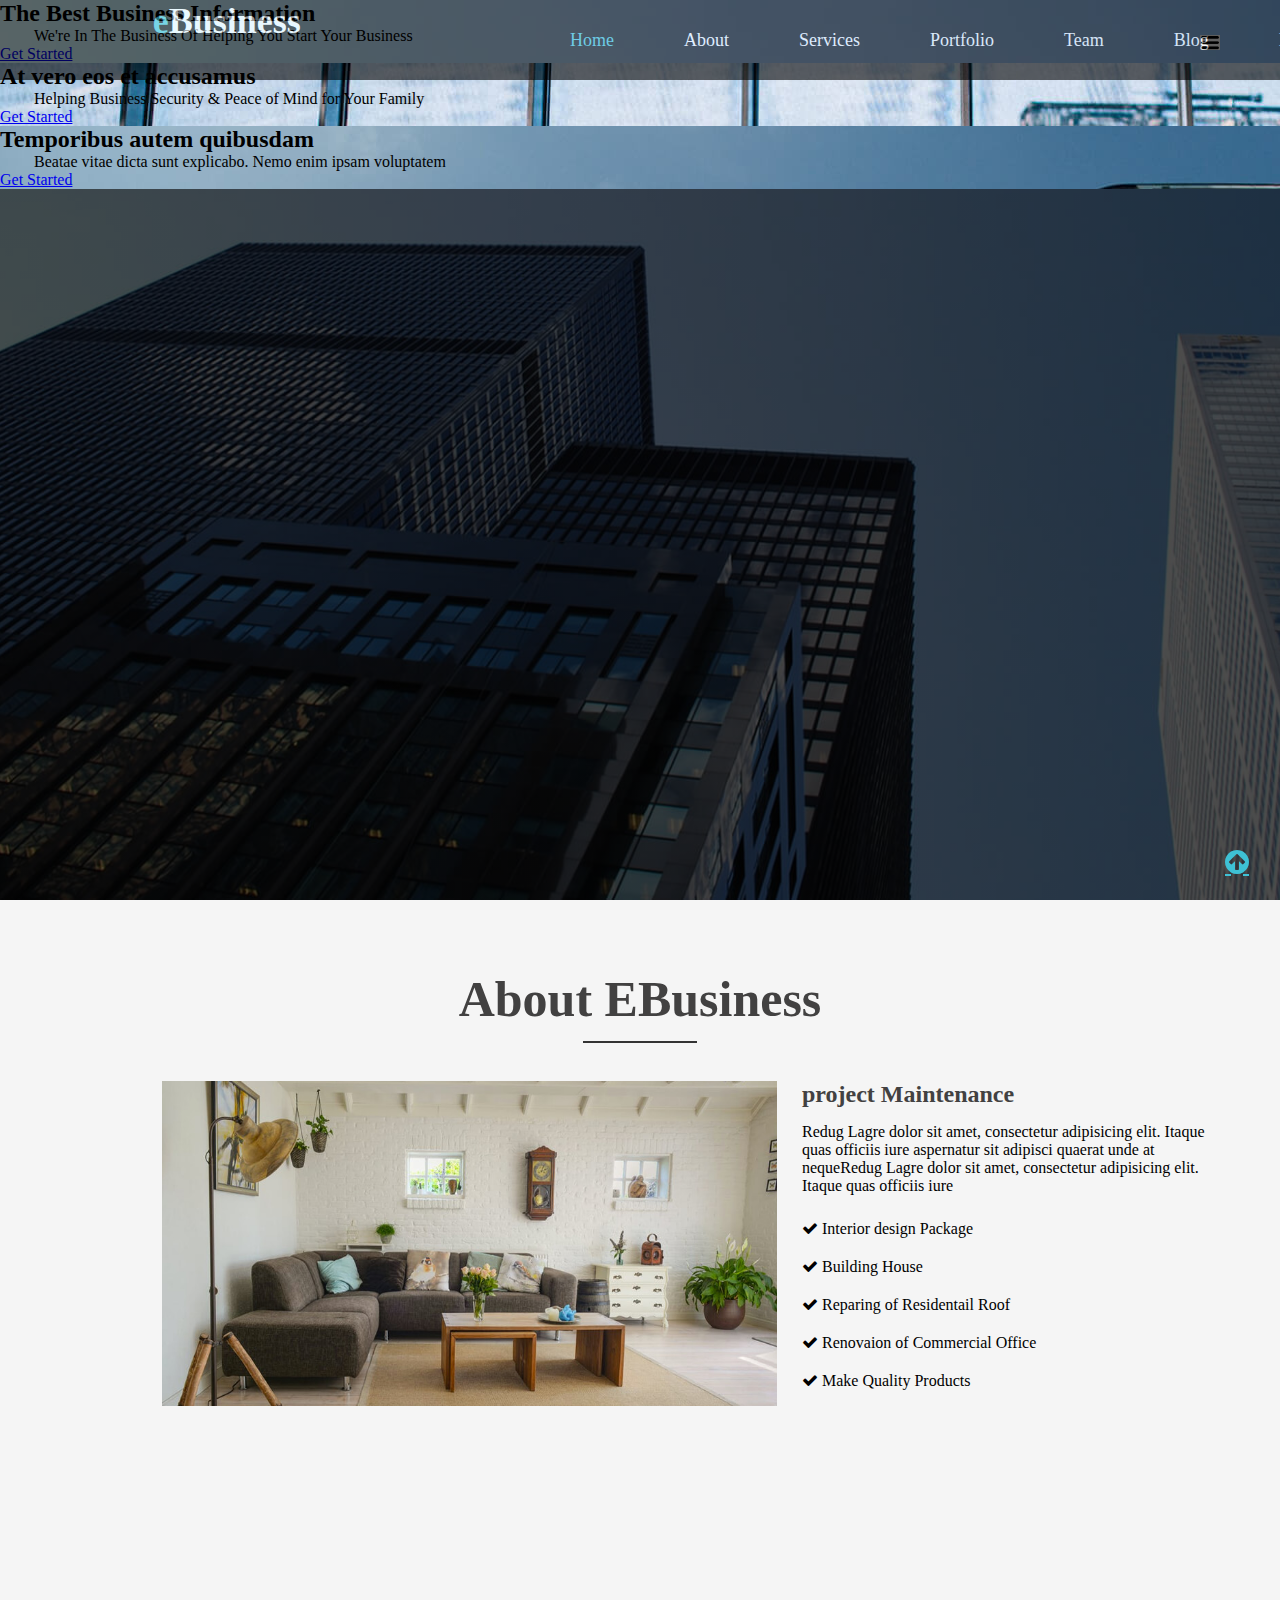
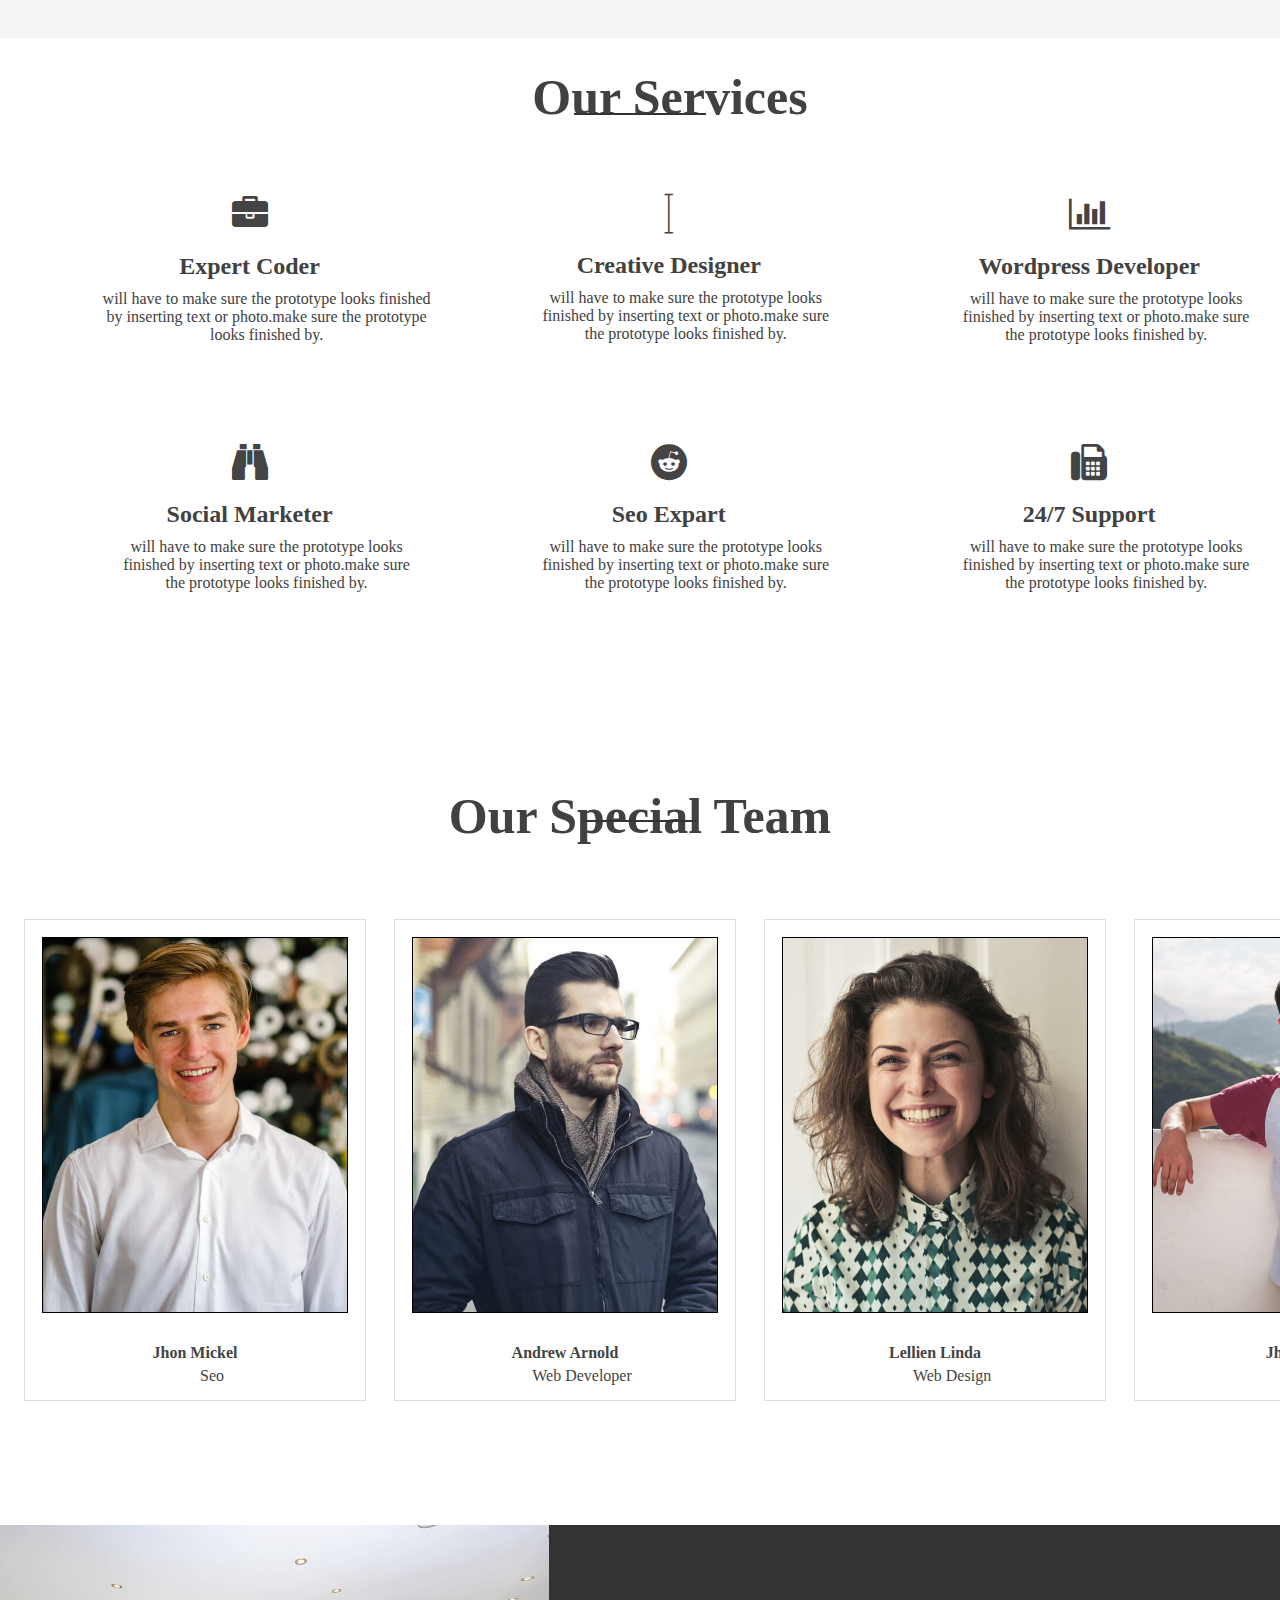
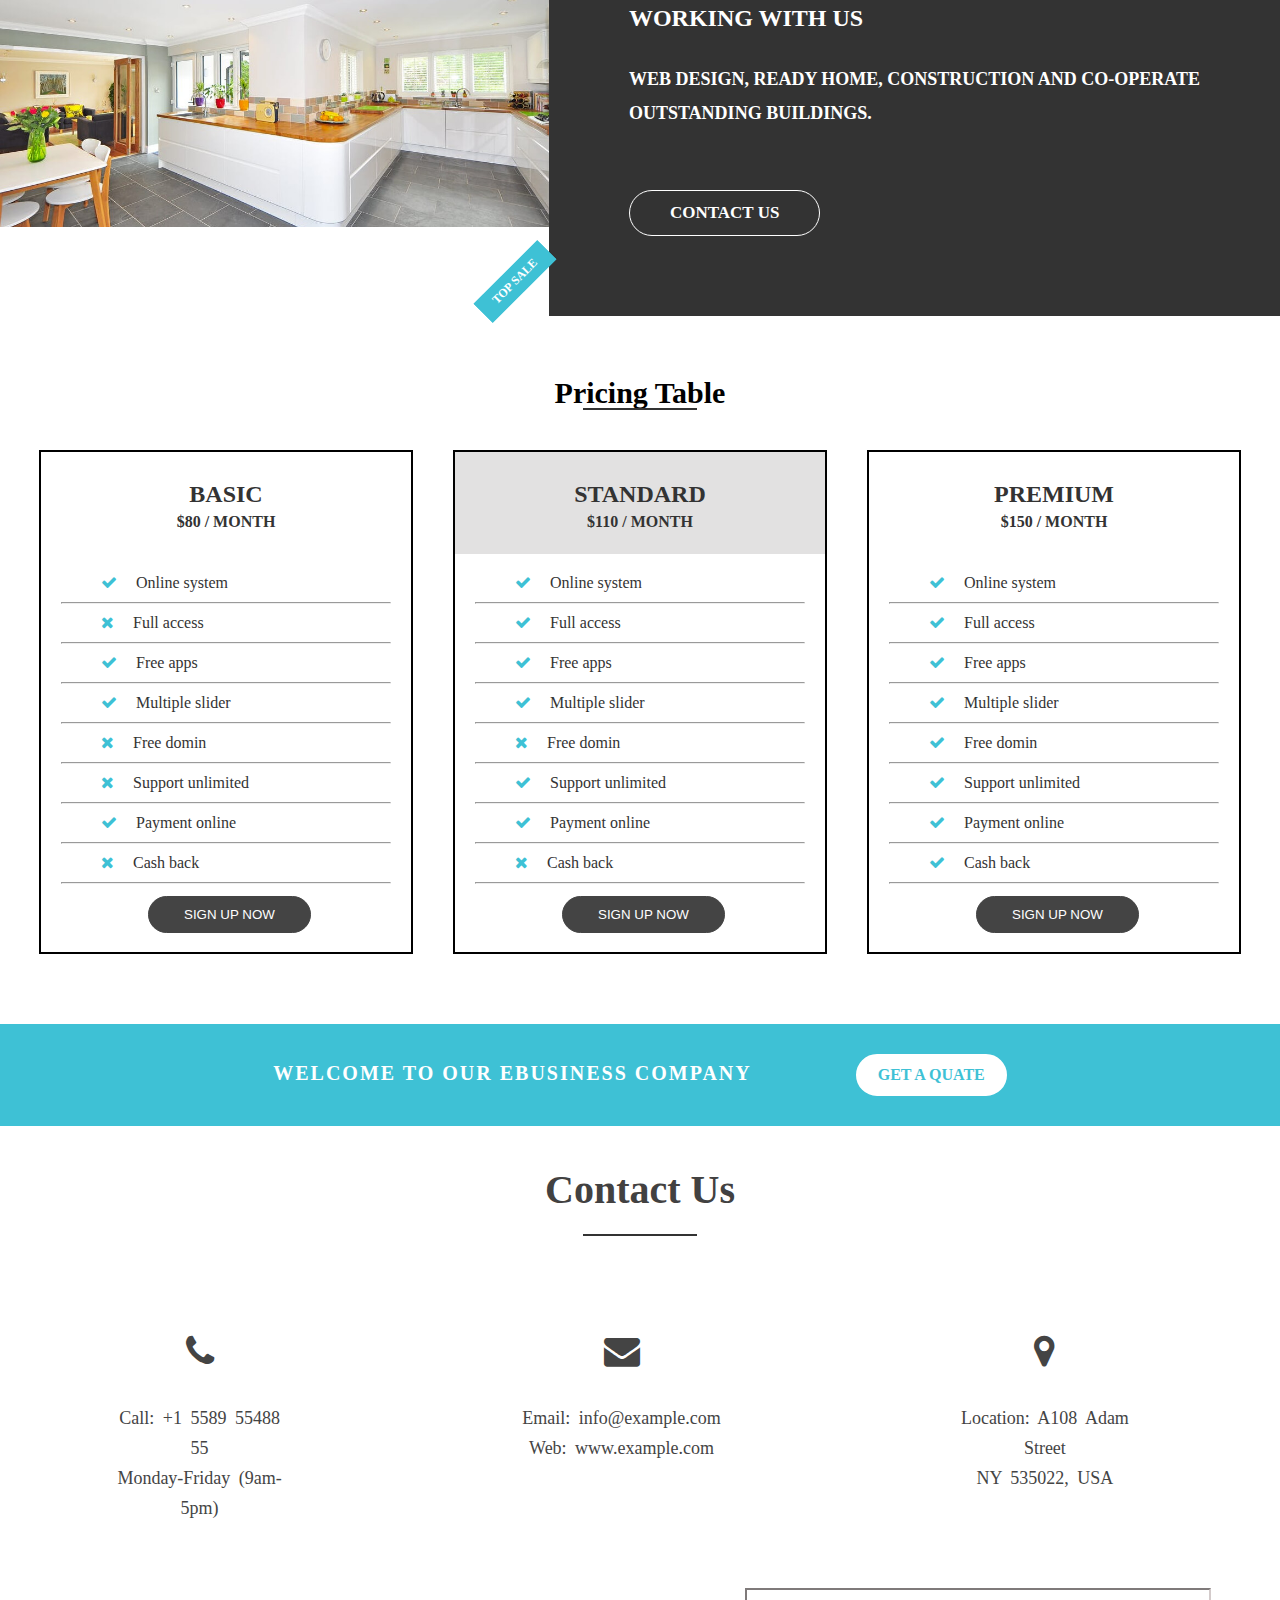
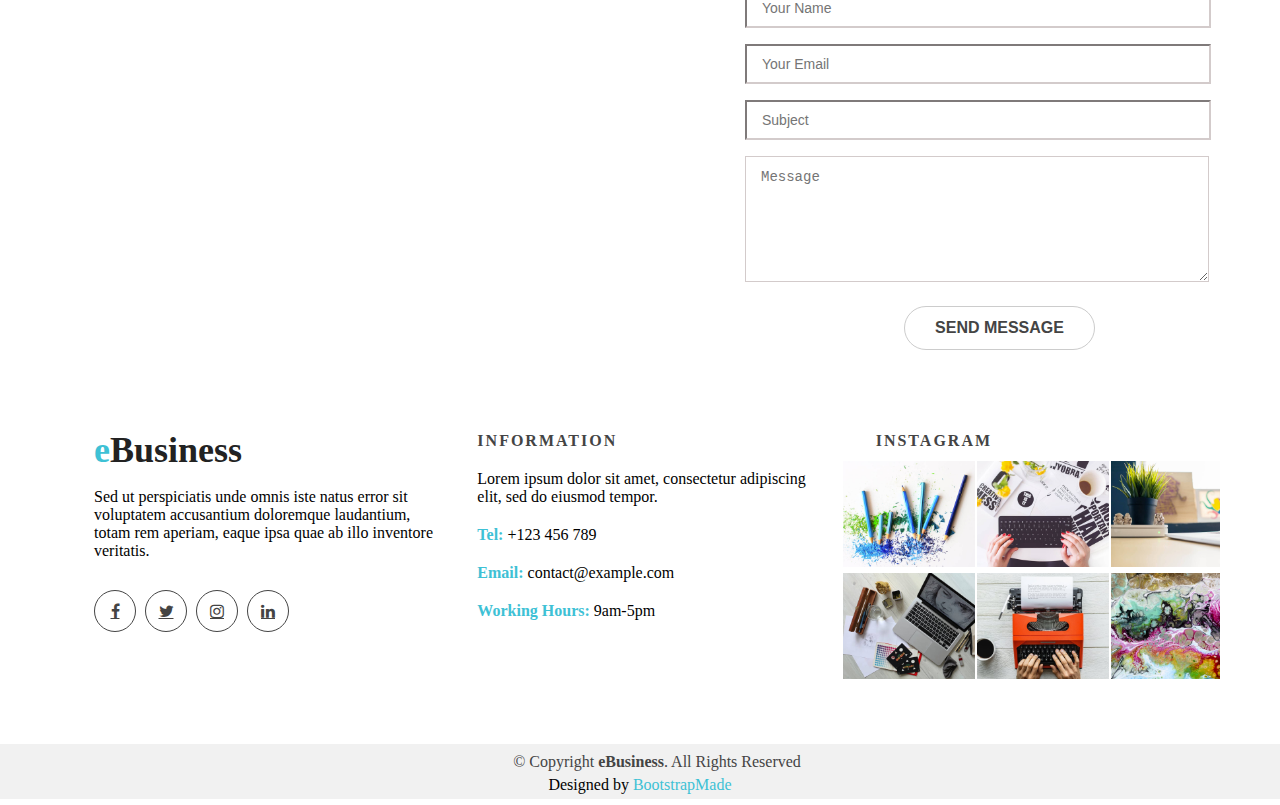
<file: second_eco.html>
<!DOCTYPE html>
<html lang="en">
<head>
    <meta charset="UTF-8">
    <meta http-equiv="X-UA-Compatible" content="IE=edge">
    <meta name="viewport" content="width=device-width, initial-scale=1.0">
    <title> e-exp-Business </title>
    <link rel="stylesheet" href="https://cdnjs.cloudflare.com/ajax/libs/font-awesome/4.7.0/css/font-awesome.min.css">
    <link rel="stylesheet" href="ec-ex.css">
</head>
<body>
    <section id="head-all">

    <section id="banner" class="section"></section>
  
    <header id="header" class="fixed-top d-nav-flex align-items-center">
    <div class="container d-nav-flex justify-content-between">

      
    <!-- <section id="banner" class="section"> -->

        <!-- <h1 class="side"><a href="eco.html"><span>e</span>Business</a></h1> -->
          <div class=" side logo">
        <h1><a href="eco-experiment.html"><span>e</span>Business</a></h1>
        <!-- Uncomment below if you prefer to use an image logo -->
        <!-- <a href="index.html"><img src="assets/img/logo.png" alt="" class="img-fluid"></a>-->
      </div>
 <nav id="navbar" class="navbar">
     <div class="top-nav">
        <ul>
          <li><a class="nav-link scrollto active" href="#hero">Home</a></li>
          <li><a class="nav-link scrollto" href="#about">About</a></li>
          <li><a class="nav-link scrollto" href="#services">Services</a></li>
          <li><a class="nav-link scrollto" href="#portfolio">Portfolio</a></li>
          <li><a class="nav-link scrollto" href="#team">Team</a></li>
          <li><a href="blog.html">Blog</a></li>
          <li class="dropdown"><a href="#"><span>Drop Down</span> <i class="fa fa-chevron-down"></i></a>
            <ul>
              <li><a href="#">Drop Down 1</a></li>
              <li class="dropdown"><a href="#"><span>Deep Drop Down</span> <i class="fa fa-chevron-right"></i></a>
                <ul>
                  <li><a href="#">Deep Drop Down 1</a></li>
                  <li><a href="#">Deep Drop Down 2</a></li>
                  <li><a href="#">Deep Drop Down 3</a></li>
                  <li><a href="#">Deep Drop Down 4</a></li>
                  <li><a href="#">Deep Drop Down 5</a></li>
                </ul>
              </li>
              <li><a href="#">Drop Down 2</a></li>
              <li><a href="#">Drop Down 3</a></li>
              <li><a href="#">Drop Down 4</a></li>
            </ul>
          </li>
          <li><a class="nav-link scrollto" href="#contact">Contact</a></li>
        </ul>
        <i class="bi bi-list mobile-nav-toggle"></i>
        </div>
      </nav><!-- .navbar -->

    </div>
  </header>
   <!-- <div class="banner-txt">
        <h1> The Best Business Information </h1>
        <p> We're In The Business Of Helping You Start Your Business </p>
        <a href="#" class="btn-banner"> Get started </a>
        </div> -->
   

 <section id="hero">
    <div class="hero-container">
      <div id="heroCarousel" class="carousel slide carousel-fade" data-bs-ride="carousel" data-bs-interval="5000">

        <ol id="hero-carousel-indicators" class="carousel-indicators"></ol>

        <div class="carousel-inner" role="listbox">

          <div class="carousel-item active" style="background-image: url(assets/img/hero-carousel/1.jpg)">
            <div class="carousel-container">
              <div class="container">
                <h2 class="animate__animated animate__fadeInDown">The Best Business Information </h2>
                <p class="animate__animated animate__fadeInUp">We're In The Business Of Helping You Start Your Business</p>
                <a href="#about" class="btn-get-started scrollto animate__animated animate__fadeInUp">Get Started</a>
              </div>
            </div>
          </div>

          <div class="carousel-item" style="background-image: url(assets/img/hero-carousel/2.jpg)">
            <div class="carousel-container">
              <div class="container">
                <h2 class="animate__animated animate__fadeInDown">At vero eos et accusamus</h2>
                <p class="animate__animated animate__fadeInUp">Helping Business Security & Peace of Mind for Your Family</p>
                <a href="#about" class="btn-get-started scrollto animate__animated animate__fadeInUp">Get Started</a>
              </div>
            </div>
          </div>

          <div class="carousel-item" style="background-image: url(assets/img/hero-carousel/3.jpg)">
            <div class="carousel-container">
              <div class="container">
                <h2 class="animate__animated animate__fadeInDown">Temporibus autem quibusdam</h2>
                <p class="animate__animated animate__fadeInUp">Beatae vitae dicta sunt explicabo. Nemo enim ipsam voluptatem</p>
                <a href="#about" class="btn-get-started scrollto animate__animated animate__fadeInUp">Get Started</a>
              </div>
            </div>
          </div>

        </div>

        <a class="carousel-control-prev" href="#heroCarousel" role="button" data-bs-slide="prev">
          <span class="carousel-control-prev-icon bi bi-chevron-left" aria-hidden="true"></span>
        </a>

        <a class="carousel-control-next" href="#heroCarousel" role="button" data-bs-slide="next">
          <span class="carousel-control-next-icon bi bi-chevron-right" aria-hidden="true"></span>
        </a>

      </div>
    </div>
  </section>

 </section>










        <div id="sidenav">
        <nav>
            <ul>
                <li> <a href="#"> Home  </a> </li>
                <li><a href="#"> About </a>  </li>
                <li><a href="#">  Service </a> </li>
                <li><a href="#">Team  </a> </li>
                <li> <a href="#">Blog  </a> </li>
                <LI><a href="#"> drop down</a>  </LI>
                <LI> <a href="#"> contact</a> </LI>
                <LI><a href="#">  portfolio </a> </LI>
            
            </ul>
        </nav>
    </div>
    <div id="menubtn">
        <img src="menu.jpg" id="menu">
    </div>

</section>

<main id="main">
      
    



   
    <!-- features -->
    <section id="feature">
        <div class="title-text">
          <!-- <div class="p">
            <p> </p>
          </div> -->
          <div class="line">
            <h1 class="text-center"> About EBusiness </h1>
          </div>
           <div class="about">
             <p style="float: left">  <img src="sofa.jpg" alt="" > </p>
             <!-- <div class="container"> -->
                 <p  >
                <a href="#">
                  <h4>project Maintenance</h4>
              </a>
              <div class="pad-bottom">
                  Redug Lagre dolor sit amet, consectetur adipisicing elit. Itaque quas officiis iure aspernatur sit adipisci quaerat unde at nequeRedug Lagre dolor sit amet, consectetur adipisicing elit. Itaque quas officiis iure
                </div>
                </p>
                <ul>
                  <li>
                    <i class="fa fa-check"></i> Interior design Package
                  </li>
                  <li>
                    <i class="fa fa-check"></i> Building House
                  </li>
                  <li>
                    <i class="fa fa-check"></i> Reparing of Residentail Roof
                  </li>
                  <li>
                    <i class="fa fa-check"></i> Renovaion of Commercial Office
                  </li>
                  <li>
                    <i class="fa fa-check"></i> Make Quality Products
                  </li>
                </ul>
             <!-- </div> -->
             
           </div>
        </div>
    </section>



    <!-- about -->
    <section id="service">
      <div class="ser-con">
         <div class="ser-line">
            <h1 class="text-center ser-head"> Our Services  </h1>
          </div>
         <div class="ser-flex row ser-grid">
           <div class="ser-deltails">
             <div class="item">
              <a class="services-icon" href="#">
                    <i class="fa fa-briefcase"></i>
                  </a>
                  <h4>Expert Coder</h4>
                  <p>
                    will have to make sure the prototype looks finished by inserting text or photo.make sure the prototype looks finished by.
                  </p>
                 </div>
           </div>
            <div class="ser-deltails item">
            <div class="item">
              <a class="services-icon" href="#">
                    <i class="fal fa-th-list"></i>
                    <!-- clipboard-list-check -->
                  </a>
                  <h4>Creative Designer</h4>
                  <p>
                    will have to make sure the prototype looks finished by inserting text or photo.make sure the prototype looks finished by.
                  </p>
                  </div>
           </div>
            <div class="ser-deltails item ">
              <div class="item">
               <a class="services-icon" href="#">
                    <i class="fa fa-bar-chart"></i>
                  </a>
                  <h4>Wordpress Developer</h4>
                  <p>
                    will have to make sure the prototype looks finished by inserting text or photo.make sure the prototype looks finished by.
                  </p>
                  </div>
           </div>
            <div class="ser-deltails  item">
              <div class="item">
              <a class="services-icon" href="#">
                    <i class="fa fa-binoculars"></i>
                  </a>
                  <h4>Social Marketer </h4>
                  <p>
                    will have to make sure the prototype looks finished by inserting text or photo.make sure the prototype looks finished by.
                  </p>
                  </div>
           </div>
            <div class="ser-deltails item">
              <div class="item">
               <a class="services-icon" href="#">
                    <i class="fa fa-reddit"></i>
                  </a>
                  <h4>Seo Expart</h4>
                  <p>
                    will have to make sure the prototype looks finished by inserting text or photo.make sure the prototype looks finished by.
                  </p>
                  </div>
           </div>
            <div class="ser-deltails item">
              <div class="item">
             <a class="services-icon" href="#">
                    <i class="fa fa-fax"></i>
                  </a>
                  <h4>24/7 Support</h4>
                  <p>
                    will have to make sure the prototype looks finished by inserting text or photo.make sure the prototype looks finished by.
                  </p>
                  </div>
           </div>
         </div>
          </div>
    </section>

<!-- service end  -->

<section class="sec-team">
   <div class="team-con">
     <div class="team-line">
            <h1 class="text-center team-head"> Our Special Team  </h1>
          </div>
  <div class="team-grid team-center">
    <!-- <div class="team-item">
      <img src="x.jpg" alt="" class="team-img">
    </div>
     <div class="team-item">
      <img src="y.jpg" alt="" class="team-img">
    </div>
     <div class="team-item">
      <img src="z.jpg" alt="" class="team-img">
    </div>
     <div class="team-item">
      <img src="last.jpg" alt="" class="team-img">
    </div> -->
     <!-- <div class="col-md-3 col-sm-3 col-xs-12"> -->
            <div class="single-team-member width">
              <div class="team-img">
                <a href="#">
                  <img src="assets/img/team/1.jpg" alt="" class="img-width">
                </a>
                <div class="team-social-icon text-center">
                  <ul>
                    <li>
                      <a href="#">
                        <i class="fa fa-facebook"></i>
                      </a>
                    </li>
                    <li>
                      <a href="#">
                        <i class="fa fa-twitter"></i>
                      </a>
                    </li>
                    <li>
                      <a href="#">
                        <i class="fa fa-instagram"></i>
                      </a>
                    </li>
                  </ul>
                </div>
              </div>
              <div class="team-content text-center">
                <h4>Jhon Mickel</h4>
                <p>Seo</p>
              </div>
            </div>
          <!-- </div> -->
          <!-- End column -->
          <!-- <div class="col-md-3 col-sm-3 col-xs-12"> -->
            <div class="single-team-member width">
              <div class="team-img">
                <a href="#">
                  <img src="assets/img/team/2.jpg" alt="" class="img-width">
                </a>
                <div class="team-social-icon text-center">
                  <ul>
                    <li>
                      <a href="#">
                        <i class="fa fa-facebook"></i>
                      </a>
                    </li>
                    <li>
                      <a href="#">
                        <i class="fa fa-twitter"></i>
                      </a>
                    </li>
                    <li>
                      <a href="#">
                        <i class="fa fa-instagram"></i>
                      </a>
                    </li>
                  </ul>
                </div>
              </div>
              <div class="team-content text-center">
                <h4>Andrew Arnold</h4>
                <p>Web Developer</p>
              </div>
            </div>
          <!-- </div> -->
          <!-- End column -->
          <!-- <div class="col-md-3 col-sm-3 col-xs-12"> -->
            <div class="single-team-member width">
              <div class="team-img">
                <a href="#">
                  <img src="assets/img/team/3.jpg" alt="" class="img-width">
                </a>
                <div class="team-social-icon text-center">
                  <ul>
                    <li>
                      <a href="#">
                        <i class="fa fa-facebook"></i>
                      </a>
                    </li>
                    <li>
                      <a href="#">
                        <i class="fa fa-twitter"></i>
                      </a>
                    </li>
                    <li>
                      <a href="#">
                        <i class="fa fa-instagram"></i>
                      </a>
                    </li>
                  </ul>
                </div>
              </div>
              <div class="team-content text-center">
                <h4>Lellien Linda</h4>
                <p>Web Design</p>
              </div>
            </div>
          <!-- </div> -->
          <!-- End column -->
          <!-- <div class="col-md-3 col-sm-3 col-xs-12"> -->
            <div class="single-team-member width">
              <div class="team-img">
                <a href="#">
                  <img src="assets/img/team/4.jpg" alt="" class="img-width">
                </a>
                <div class="team-social-icon text-center">
                  <ul>
                    <li>
                      <a href="#">
                        <i class="fa fa-facebook"></i>
                      </a>
                    </li>
                    <li>
                      <a href="#">
                        <i class="fa fa-twitter"></i>
                      </a>
                    </li>
                    <li>
                      <a href="#">
                        <i class="fa fa-instagram"></i>
                      </a>
                    </li>
                  </ul>
                </div>
              </div>
              <div class="team-content text-center">
                <h4>Jhon Powel</h4>
                <p>Seo Expert</p>
              </div>
            </div>
          <!-- </div> -->
  </div>
   </div>
</section>

<section class="reviews-area">
<div class="rev-grid">
  <div>
          <img src="assets/img/about/2.jpg" alt="" class="img-fluid">
        </div>
        <div class="col-lg-6 work-right-text d-flex align-items-center">
          <div class="px-5 py-5 py-lg-0 rev-txt">
            <h2>working with us</h2>
            <h5>Web Design, Ready Home, Construction and Co-operate <br> Outstanding Buildings.</h5>
            <a href="#contact" class="rev-btn scrollto">Contact us</a>
          </div>
        </div>
</div>

</section>


<!-- photovadu -->

<section class="sec-price">
 
  <div class="p ">
     <div class="p-line">
      <h2> Pricing Table </h2>
    </div>
    
<div class="price-con p-grid">
  <div class="f-price">
    <div class="p-head">
     <h3>basic <br /> <span>$80 / month</span></h3>
     </div>
     <div class="p-list">
              <ol>
                <li class="check"><i class="fa fa-check"></i><span>Online system</span></li><hr>
                <li class="check"><i class="fa fa-times"></i><span>Full access</span></li><hr>
                <li class="check"><i class="fa fa-check"></i><span>Free apps</span></li><hr>
                <li class="check"><i class="fa fa-check"></i><span>Multiple slider</span></li><hr>
                <li class="cross"><i class="fa fa-times"></i><span>Free domin</span></li><hr>
                <li class="cross"><i class="fa fa-times"></i><span>Support unlimited</span></li><hr>
                <li class="check"><i class="fa fa-check"></i><span>Payment online</span></li><hr>
                <li class="check"><i class="fa fa-times"></i><span>Cash back</span></li><hr>
              </ol>
             
              <button class="p-btn">sign up now</button>
              </div>
  </div>
  <div class="s-price">
    
    <div class="p-head">
      <span class="saleon">top sale</span>
              <h3 class="s-back">standard <br /> <span>$110 / month</span></h3>
              </div>
              <div class="p-list">
                 <span class="saleon">top sale</span>
              <ol>
                <li class="check"><i class="fa fa-check"></i><span>Online system</span></li><hr>
                <li class="check"><i class="fa fa-check"></i><span>Full access</span></li><hr>
                <li class="check"><i class="fa fa-check"></i><span>Free apps</span></li><hr>
                <li class="check"><i class="fa fa-check"></i><span>Multiple slider</span></li><hr>
                <li class="cross"><i class="fa fa-times"></i><span>Free domin</span></li><hr>
                <li class="check"><i class="fa fa-check"></i><span>Support unlimited</span></li><hr>
                <li class="check"><i class="fa fa-check"></i><span>Payment online</span></li><hr>
                <li class="cross"><i class="fa fa-times"></i><span>Cash back</span></li><hr>
              </ol>
             
              <button class="p-btn">sign up now</button>
               </div>
  </div>
  <div class="t-price">
    <div class="p-head">
   <h3>premium <br /> <span>$150 / month</span></h3>
   </div>
    <div class="p-list">
              <ol>
                <li class="check"><i class="fa fa-check"></i><span>Online system</span></li><hr>
                <li class="check"><i class="fa fa-check"></i><span>Full access</span></li><hr>
                <li class="check"><i class="fa fa-check"></i><span>Free apps</span></li><hr>
                <li class="check"><i class="fa fa-check"></i><span>Multiple slider</span></li><hr>
                <li class="check"><i class="fa fa-check"></i><span>Free domin</span></li><hr>
                <li class="check"><i class="fa fa-check"></i><span>Support unlimited</span></li><hr>
                <li class="check"><i class="fa fa-check"></i><span>Payment online</span></li><hr>
                <li class="check"><i class="fa fa-check"></i><span>Cash back</span></li><hr>
              </ol>
              
              <button class="p-btn">sign up now</button>
              </div>
              </div>
</div>
</div>
</section>

<section id="sub">
  <div class="sub">
     <div class="suscribe-text text-center">
              <h3>Welcome to our eBusiness company</h3>
              <a class="sus-btn" href="#">Get A quate</a>
            </div>
  </div>
</section>

<section id="contact">
  <div class="contact">
    <div class="section-headline text-center">
      <div class="contact-line">
         <h2>Contact us</h2>
      </div>
               
    </div>
    <div class="data">
    <div class="call">
        <div class="single-icon">
                  <i class="fa fa-phone"></i>
                  <p>
                    Call: +1 5589 55488 55<br>
                    <span>Monday-Friday (9am-5pm)</span>
                  </p>
         </div>
         </div>
    <!-- </div> -->
    <div class="email">
      <div class="single-icon">
                  <i class="fa fa-envelope"></i>
                  <p>
                    Email: info@example.com<br>
                    <span>Web: www.example.com</span>
                  </p>
       </div>
    </div>
    <div class="contact-location">
      <div class="single-icon">
                  <i class="fa fa-map-marker" aria-hidden="true"></i>
                  <p>
                    Location: A108 Adam Street<br>
                    <span>NY 535022, USA</span>
                  </p>
       </div>
    </div>
    </div>
    <div class="con-con">
    <div class="map">
      <div class="col-md-6">
              <!-- Start Map -->
              <iframe src="https://www.google.com/maps/embed?pb=!1m18!1m12!1m3!1d22864.11283411948!2d-73.96468908098944!3d40.630720240038435!2m3!1f0!2f0!3f0!3m2!1i1024!2i768!4f13.1!3m3!1m2!1s0x89c24fa5d33f083b%3A0xc80b8f06e177fe62!2sNew+York%2C+NY%2C+USA!5e0!3m2!1sen!2sbg!4v1540447494452" width="100%" height="380" frameborder="0" style="border:0" allowfullscreen></iframe>
              <!-- End Map -->
      </div>
    </div>
    <div class="col-md-6">
    <div class="query-form">
      <div class="form contact-form">
                <form action="forms/contact.php" method="post" role="form" class="php-email-form">
                  <div class="form-group">
                    <input type="text" name="name" class="form-control" id="name" placeholder="Your Name" required>
                  </div>
                  <div class="form-group mt-3">
                    <input type="email" class="form-control" name="email" id="email" placeholder="Your Email" required>
                  </div>
                  <div class="form-group mt-3">
                    <input type="text" class="form-control" name="subject" id="subject" placeholder="Subject" required>
                  </div>
                  <div class="form-group mt-3">
                    <textarea class="form-control" name="message" rows="5" placeholder="Message" required></textarea>
                  </div>
                  <div class="my-3">
                    <div class="loading">Loading</div>
                    <div class="error-message"></div>
                    <div class="sent-message">Your message has been sent. Thank you!</div>
                  </div>
                  <div class="text-center"><button type="submit">Send Message</button></div>
                </form>
              </div>
    </div>
    </div>
    </div>
  </div>
</section>

</main>

<footer class="footer">
  <div class="foot">
    <div class="foot-grid">
    <div class="footer-content">
     <div class="footer-logo">
                  <h2><span>e</span>Business</h2>
     </div>
      <p>Sed ut perspiciatis unde omnis iste natus error sit voluptatem accusantium doloremque laudantium, totam rem aperiam, eaque ipsa quae ab illo inventore veritatis.</p>
                <div class="footer-icons">
                  <ul>
                    <li>
                      <a href="#"><i class="fa fa-facebook"></i></a>
                    </li>
                    <li>
                      <a href="#"><i class="fa fa-twitter"></i></a>
                    </li>
                    <li>
                      <a href="#"><i class="fa fa-instagram"></i></a>
                    </li>
                    <li>
                      <a href="#"><i class="fa fa-linkedin"></i></a>
                    </li>
                  </ul>
                </div>   
     </div>
     <div class="footer-content info-con">
              <div class="footer-head">
                <h4>information</h4>
                <p class="foot-p">
                  Lorem ipsum dolor sit amet, consectetur adipiscing elit, sed do eiusmod tempor.
                </p>
                <div class="footer-contacts">
                  <p><span>Tel:</span> +123 456 789</p>
                  <p><span>Email:</span> contact@example.com</p>
                  <p><span>Working Hours:</span> 9am-5pm</p>
                </div>
              </div>
            </div>

      <div class="footer-content">
              <div class="footer-head">
                <h4>Instagram</h4>
                <div class="flicker-img">
                  <a href="#"><img src="assets/img/portfolio/1.jpg" alt=""></a>
                  <a href="#"><img src="assets/img/portfolio/2.jpg" alt=""></a>
                  <a href="#"><img src="assets/img/portfolio/3.jpg" alt=""></a>
                  <a href="#"><img src="assets/img/portfolio/4.jpg" alt=""></a>
                  <a href="#"><img src="assets/img/portfolio/5.jpg" alt=""></a>
                  <a href="#"><img src="assets/img/portfolio/6.jpg" alt=""></a>
                </div>
              </div>
            </div>
  
  </div>
   <div class="footer-area-bottom">
      <div class="container">
        <div class="row">
          <div class="col-md-12 col-sm-12 col-xs-12">
            <div class="copyright text-center">
              <p>
                &copy; Copyright <strong>eBusiness</strong>. All Rights Reserved
              </p>
            </div>
            <div class="credits">
              <!--
              All the links in the footer should remain intact.
              You can delete the links only if you purchased the pro version.
              Licensing information: https://bootstrapmade.com/license/
              Purchase the pro version with working PHP/AJAX contact form: https://bootstrapmade.com/buy/?theme=eBusiness
            -->
              Designed by <a href="https://bootstrapmade.com/">BootstrapMade</a>
            </div>
          </div>
        </div>
      </div>
    </div>
</footer>

<div id="preloader"></div>
  <a href="#" class="back-to-top d-flex align-items-center justify-content-center"><i class="fa fa-arrow-circle-up" aria-hidden="true"></i></a>







    <script>
        var menubtn = document.getElementById("menubtn")
        var sidenav = document.getElementById("sidenav")
        var menu = document.getElementById("menu")
        sidenav.style.right == "-250px";
        menubtn.onclick = function(){
            if(sidenav.style.right == "-250px"){
                sidenav.style.right = "0";
                menu.src="close.png";
            }
            else{
                sidenav.style.right ="-250px";
                 menu.src="menu.jpg";
            }
        }
        // var scrolltotop=document.getElementById("scrolltotop")
        // var rootElement=document.documentElement
        // function scrollto(){
        //   rootElement.scrollTo({
        //     top:0,
        //     behavior:"smooth"
            
        //   })
        // }
        // scrolltotop.addEventListener("click",scrollto)


        let backtotop = select('.back-to-top')
  if (backtotop) {
    const toggleBacktotop = () => {
      if (window.scrollY > 100) {
        backtotop.classList.add('active')
      } else {
        backtotop.classList.remove('active')
      }
    }
    window.addEventListener('load', toggleBacktotop)
    onscroll(document, toggleBacktotop)
  }

  let preloader = select('#preloader');
  if (preloader) {
    window.addEventListener('load', () => {
      preloader.remove()
    });
  }
    </script>
    
</body>
</html>
</file>
<file: third_eco.css>
* {
    margin: 0;
    padding: 0;
}

body {

    overflow-x: hidden;
}

#head-all {
    background: linear-gradient(rgba(0, 0, 0, 0.7), rgba(0, 0, 0, 0.7)),
        url(b.jpg);
    background-size: cover;
    background-position: center;
    height: 100vh;
    opacity: 1.9;
    box-shadow: 1px 2px 10px 5px white;
    animation: slider 9s infinite linear;
}
@keyframes slider{
    0%{
        background: linear-gradient(rgba(0, 0, 0, 0.7), rgba(0, 0, 0, 0.7)),
        url(b.jpg);
    }
    35%{
        background: linear-gradient(rgba(0, 0, 0, 0.7), rgba(0, 0, 0, 0.7)),
        url(sec.jpg);
    }
    75%{
        background: linear-gradient(rgba(0, 0, 0, 0.7), rgba(0, 0, 0, 0.7)),
        url(thi.jpg);
    }
}

#banner {
    /* background: linear-gradient(rgba(0, 0, 0, 0.7), rgba(0, 0, 0, 0.7)),
        url(b.jpg);
    background-size: cover;
    background-position: center;
    height: 100vh;
    opacity: 0.9; */
}

#banner::before {
    content: " ";
    background: rgba(0, 0, 0, 0.7);
}

.section h1 {
    font-size: 36px;
    margin: 0;
    padding: 0;
    line-height: 1;

    font-weight: bold;
}

.section h1 span {
    color: #3ec1d5;

}

.section h1 a,
.section h1 a:hover {
    color: #fff;

    text-decoration: none;
}

.side {
    position: absolute;
    top: 4%;
    left: 10%;
}

.banner-txt {
    text-align: center;
    color: black;

    padding-top: 270px;
}

.banner-txt h1 {
    color: #fff;
    margin-bottom: 20px;
    font-size: 42px;
    font-weight: 700;

}

.banner-txt p {
    width: 80%;
    font-size: 38px;
    line-height: 1.2;
    margin: 0 auto 30px auto;
    color: #fff;
    font-style: italic;
}

.banner-txt a {
    text-decoration: none;
    font-weight: 500;
    font-size: 16px;
    letter-spacing: 1px;
    display: inline-block;
    padding: 8px 32px;
    border-radius: 50px;
    transition: 0.5s;
    margin: 10px;
    transition: background 0.5s;
    color: #fff;
    background: #3ec1d5;

}
#slider{
    overflow: hidden;
}

.banner-txt a:hover {
    background: #fff;
    color: #3ec1d5;
}
.dots{
    display: flex;
    justify-content: center;
    margin: 5px;
}
#slider{
    overflow: hidden;
}
.images{
    display: flex;
    width: 100%;
}
.images img{
    transition: all 0.15s ease;
}
#slider input{
    display: none;
}
.dots label{
    height: 20px;
    width: 20px;
    border-radius: 50%;
    border: solid #fff 3px;
    cursor: pointer;
    transition: all 0.15s ease;
    margin: 5px;
}
.dots label:hover {
    background: white;
}
#img1:checked ~ .m1{
     background: linear-gradient(rgba(0, 0, 0, 0.7), rgba(0, 0, 0, 0.7)),
    url(b.jpg);
    
    margin-left: 0;
}
#img2:checked~.m2 {
     background: linear-gradient(rgba(0, 0, 0, 0.7), rgba(0, 0, 0, 0.7)),
    url(sec.jpg);
    
    margin-left: -100%;
}
#img3:checked~.m3 {
     background: linear-gradient(rgba(0, 0, 0, 0.7), rgba(0, 0, 0, 0.7)),
     url(thi.jpg);
    margin-left: -200%;
}

#sidenav {
    width: 250px;
    height: 100vh;
    position: fixed;
    right: -250px;
    top: 0;
    background: #3ec1d5;
    z-index: 2;
    transition: 0.5s;
}

nav ul li {
    list-style: none;
    margin: 50px 20px;
}

nav ul li a {
    text-decoration: none;
    color: white;
}

#menubtn {
    width: 50px;
    height: 50px;
    /* background: #3ec1d5; */
    position: fixed;
    right: 30px;
    top: 20px;
    border-radius: 3px;
    z-index: 3;
    cursor: pointer;
}

#menubtn img {
    width: 20px;
    margin-top: 15px;
}

/* myeco try */
#header {
    position: fixed;
    height: 80px;
    transition: all 0.5s;
    z-index: 997;
    opacity: 0.6;
    transition: all 0.5s;
    background: rgb(0, 0, 0.5);
}

#header.header-scrolled {
    background: rgba(0, 0, 0, 0.8);
    height: 64px;
    z-index: 1000;
}

#header .logo h1 {
    font-size: 36px;
    margin: 0;
    padding: 0;
    line-height: 1;
    font-weight: bold;
}

#header .logo h1 span {
    color: #3ec1d5;
}

#header .logo h1 a,
#header .logo h1 a:hover {
    color: #fff;
    text-decoration: none;
}

.header-bg {
    background: url(page-header.jpg);
    background-repeat: no-repeat;
    background-size: cover;
    background-position: top center;
    padding: 120px 0 60px;
}

.header-bg::before {
    content: "";
    position: absolute;
    left: 0;
    right: 0;
    top: 0;
    bottom: 0;
    background: rgba(0, 0, 0, 0.7);
}

.navbar {
    padding: 0;
    margin-left: 520px;
}

.top-nav {}

.navbar ul {
    margin: 0;
    padding: 0;
    display: flex;
    list-style: none;
    align-items: center;
}

.d-nav-flex {
    display: flex !important;
    align-items: center;
}

.navbar li {
    position: relative;
}

.navbar a {
    display: flex;
    align-items: center;
    justify-content: space-between;
    padding: 10px 0 10px 30px;
    font-size: 18px;
    /* text-decoration: none; */
    font-weight: 500;
    color: #fff;
    white-space: nowrap;
    transition: 0.3s;
}

.navbar li a {
    text-decoration: none;
}

.navbar a i {
    font-size: 12px;
    line-height: 0;
    margin-left: 5px;
}

.navbar a:hover,
.navbar .active,
.navbar li:hover>a {
    color: #3ec1d5;
}

.navbar .dropdown ul {
    display: block;
    position: absolute;
    left: 14px;
    top: calc(100% + 30px);
    margin: 0;
    padding: 10px 0;
    z-index: 99;
    opacity: 0;
    visibility: hidden;
    background: #fff;
    box-shadow: 0px 0px 30px rgba(127, 137, 161, 0.25);
    transition: 0.3s;
}

.navbar .dropdown ul li {
    min-width: 200px;
}

.navbar .dropdown ul a {
    padding: 10px 20px;
    font-size: 14px;
    text-transform: none;
    color: #0d2529;
}

.navbar .dropdown ul a i {
    font-size: 12px;
}

.navbar .dropdown ul a:hover,
.navbar .dropdown ul .active:hover,
.navbar .dropdown ul li:hover>a {
    color: #3ec1d5;
}

.navbar .dropdown:hover>ul {
    opacity: 1;
    top: 100%;
    visibility: visible;
}

.navbar .dropdown .dropdown ul {
    top: 0;
    left: calc(100% - 30px);
    visibility: hidden;
}

.navbar .dropdown .dropdown:hover>ul {
    opacity: 1;
    top: 0;
    left: 100%;
    visibility: visible;
}








/* features */
#feature {
    width: 100%;
    background: rgba(245, 245, 245, 0.959);
    padding: 70px 0;
    padding-bottom: 115px;
}

.title-text {
    /* text-align: center; */

    padding-bottom: 70px;
}

.title-text .p p {
    margin: auto;
    font-size: 20px;
    color: #3ec1d5;
    font-weight: bold;
    z-index: 1;
    display: inline-block;
}

.title-text .p p::before {
    content: '';
    width: 50px;
    height: 35px;
    background: linear-gradient(#3ec1d5, #fff);
    position: absolute;
    top: 751px;
    transform: rotate(10deg);
    border-top-left-radius: 35px;
    border-bottom-right-radius: 30px;
    left: 725px;
    z-index: -1;
}

.title-text h1 {
    font-size: 50px;
}

.line h1::after {
    border: 1px solid #333;
    bottom: -20px;
    content: "";
    left: 0;
    margin: -123px auto;
    position: absolute;
    right: 0;
    width: 112px;

}

.about {
    padding: 53px;
}

.about img {
    width: 615px;
    height: 325px;
    margin-right: 25px;
    margin-left: 75px;

}

.about p {
    padding: 0px;
}

.about ul {
    list-style-type: none;

    /* list-style:outside none none; */
}

/* .container li{
        color: #444;
        display: block;
        padding: 5px 0;
} */
.pad-bottom {
    padding-top: 15px;
    padding-bottom: 15px;
}

.about li {
    padding: 10px;
}

.about a {
    color: rgb(66, 65, 65);
    text-decoration: none;
    font-size: 24px;
}

/* .container{
    display: block;
   padding : 5px;
   margin: 10px;
    color: green;
} */
.text-center {
    text-align: center;
    color: rgb(66, 65, 65);
}

/* service */

.ser-con h1 {

    font-size: 50px;

}

.ser-line h1::after {
    border: 1px solid #333;
    bottom: -20px;
    content: "";
    left: 0;
    margin: -795px auto;
    position: absolute;
    right: 0;
    width: 130px;
}

.ser-deltails::selection {
    background: #3EC1D5;
    text-shadow: none;
}

.ser-grid {
    display: grid;
    grid-template-columns: auto auto auto;

    padding: 10px;
}

.item {
    color: rgb(66, 65, 65);

    padding: 20px;
    font-size: 16px;
    text-align: center;
}

.services-icon {
    color: #444;
    display: inline-block;
    font-size: 36px;
    line-height: 36px;
    margin-bottom: 20px;
}

.ser-deltails {
    padding-top: 40px;
    transition: all 0.5s ease 0s;
}

.ser-deltails:hover h4,
.ser-deltails:hover .services-icon {
    color: #3EC1D5;
}

.item h4 {
    font-size: 24px;
    margin-bottom: 10px;
}

.ser-head {
    margin-top: 10px;
}

#service {
    width: 100%;
    margin: 30px;

    padding-bottom: 115px;
}

/* service end  */
/* team start  */

.team-grid {
    display: grid;
    grid-template-columns: auto auto auto auto;

    padding: 10px;
}

/* .team-item {
    padding: 0;
    margin: 0;
    margin-left: 0;
    margin-right: 0;
     text-align: center;
 }
 .team-head {
     margin-top: 10px;
 }*/
.team-con h1 {

    font-size: 50px;

}

.team-line h1::after {
    border: 1px solid #333;
    bottom: -20px;
    content: "";
    left: 0;
    margin: -1502px auto;
    position: absolute;
    right: 0;
    width: 112px;
}

/* .team-img-size {
     width: 304px;
     height: 375px;
     padding: 5px;
 } */
.team-member {
    background: rgba(0, 0, 0, 0.65) none repeat scroll 0 0;
    display: block;
    margin-right: -15px;
    padding: 10px;
    position: relative;
    overflow: hidden;
}

.team-member::before {
    background: rgba(0, 0, 0, 0) url("team01.jpg") repeat scroll 0 0;
    content: "";
    display: block;
    height: 100%;
    left: 0;
    margin-right: -15px;
    padding: 10px;
    position: absolute;
    top: 0;
    width: 100%;
    z-index: -1;
    background-repeat: no-repeat;
    background-size: cover;
    background-position: top center;
    transition: 5s;
    transform: scale(1);
}

.team-member:hover.team-member::before {
    transform: scale(1.2);
}

.single-team-member {
    border: 1px solid #ddd;
}

.team-left-text h4 {
    color: #fff;
    font-size: 30px;
    font-weight: 700;
    text-transform: uppercase;
}

.team-left-text p {
    color: #fff;
    font-size: 17px;
    line-height: 26px;
}

.team-left-icon ul li {
    display: inline-block;
}

.team-left-icon ul li a:hover {
    color: #3EC1D5;
    background: #fff;
    border: 2px solid #fff;
}

.team-left-icon ul li a {
    border: 2px solid #fff;
    color: #fff;
    display: block;
    font-size: 16px;
    height: 40px;
    line-height: 37px;
    margin: 0 3px;
    width: 40px;
}

.team-member-carousel .single-team-member {
    overflow: hidden;
    width: 100%;
}

.single-team-member:hover .team-img a:after {
    opacity: 1;
}

.single-team-member:hover .team-social-icon {
    top: 45%;
    opacity: 1;
}

.team-img {
    padding: 8px;
    margin: 9px;
    position: relative;
}

.team-img>a {
    display: block;
}

.team-img>a::after {
    background: rgba(0, 0, 0, 0.7);
    bottom: 0;
    content: "";
    height: 100%;
    left: 0;
    position: absolute;
    transition: all 0.5s ease 0s;
    width: 100%;
    opacity: 0;
}

.team-social-icon {
    left: 50%;
    margin-left: -61px;
    opacity: 0;
    position: absolute;
    top: 30%;
    transition: 1.3s;
}

.team-social-icon ul li {
    display: inline-block;
}

.team-social-icon ul li a {
    border: 1px solid #fff;
    border-radius: 50%;
    color: #fff;
    display: inline-flex;
    align-items: center;
    justify-content: center;
    font-size: 14px;
    height: 34px;
    width: 34px;
    margin: 0 3px;
}

.team-social-icon ul li a i {
    line-height: 0;
}

.team-social-icon ul li a:hover {
    color: #fff;
    border: 1px solid #3EC1D5;
    background: #3EC1D5;
}

.sec-team {
    margin-bottom: 52px;
}

.team-content {
    padding: 10px 0px;
}

.team-content>h4,
.team-content>p {
    color: #444;
    margin-bottom: 5px;
}

.width {

    margin: 14px;
}

.img-width {
    width: 304px;
    border: 1px solid black;
}

.team-center {
    margin-top: 50px;
}

.rev-grid {
    display: grid;
    grid-template-columns: auto auto auto auto;


}

.reviews-area {
    background: url(reviews-bg.jpg);
    overflow: hidden;
    background-repeat: no-repeat;
    background-size: cover;
    background-position: top center;
    background-attachment: fixed;
    width: 100%;
    height: auto;
    position: relative;
    margin-top: 100px;
    margin-bottom: 60px;
}

.work-left-text {
    background: #3EC1D5 none repeat scroll 0 0;
}

.work-right-text {
    background: rgba(0, 0, 0, 0.8) none repeat scroll 0 0;
}

.work-right-text h2 {
    color: #fff;
    text-transform: uppercase;
    font-size: 24px;
}

.work-right-text h5 {
    color: #fff;
    font-size: 18px;
    font-weight: 700;
    line-height: 34px;
    text-transform: uppercase;
}

h5 {
    display: block;
    font-size: 0.83em;
    margin-block-start: 1.67em;
    margin-block-end: 1.67em;
    margin-inline-start: 0px;
    margin-inline-end: 0px;
    font-weight: bold;
}

.align-items-center {
    align-items: center !important;
}

.d-flex {
    display: flex !important;
}

.work-right-text .sus-btn {
    margin-left: 0;
    margin-top: 20px;
}

.rev-grid a {
    text-decoration: none;

}


.rev-btn {
    border: 1px solid #fff;
    border-radius: 30px;
    color: #fff;
    cursor: pointer;
    display: inline-block;
    font-size: 17px;
    font-weight: 600;
    margin-top: 30px;
    padding: 12px 40px;
    text-align: center;
    text-transform: uppercase;
    transition: all 0.4s ease 0s;
    z-index: 222;
}

.rev-btn:hover {
    color: white;
    background: #3EC1D5;
    transition: 0.5s;
}

.img-fluid {
    max-width: 100%;
    height: auto;

}

.d-flex {
    display: flex !important;
}

.rev-txt {
    padding: 80px;
}

/* photo */

/* pricevadu */
.p-grid {
    display: grid;
    grid-template-columns: auto auto auto auto;
    justify-content: center;
    padding: 10px;
}

.price-con ol {
    list-style: none;
}

.p h2 {
    text-align: center;
    font-size: 30px;
    margin-bottom: 10px;
}

.p-line h2::after {

    border: 1px solid #333;
    bottom: -20px;
    content: "";
    left: 0;
    margin: -2690px auto;
    position: absolute;
    right: 0;
    width: 112px;

}

.f-price,
.s-price,
.t-price {
    border: 2px solid black;
    height: 500px;
    margin: 20px;
    width: 370px;
    /* border: 1px solid #ccc;
    text-align: center;
    transition: all 0.4s ease 0s;
    background: #fff;
    overflow: hidden; */
}

.p-head h3 {
    color: #333;
    font-size: 24px;
    font-weight: 700;
    line-height: 25px;
    text-align: center;
    /* background: cornflowerblue; */
    padding-top: 30px;
    padding-bottom: 20px;
    text-transform: uppercase;
    transition: all 0.4s ease 0s;
}

.p-head h3 span {
    font-size: 16px;
}

.p {
    overflow: hidden;
}

.sec-price {
    overflow: hidden;
    /* background: #0d2529; */
}

.s-price {
    overflow: hidden;
}

.s-back {
    background: rgb(226, 225, 225);
}

.p-list {
    margin: 20px;
}

.p-list li {
    margin: 10px;
    color: #333;
    padding-left: 4px;
}

.p-list li i {
    color: #3ec1d5;
}

.p-list li span {
    padding-left: 19px;

}

.saleon {
    /* background: #3EC1D5 none repeat scroll 0 0;
   color: white;
   font-size: 13px;
   font-weight: 700;
   left: 410px;
   overflow-x: hidden;
   padding: 5px 25px;
   position: absolute;
   text-transform: uppercase;
   top: 3475px;
   transform: rotate(-45deg); */
    background: #3EC1D5 none repeat scroll 0 0;
    color: white;
    font-size: 12px;
    font-weight: 700;
    left: 470px;
    width: 78px;
    text-align: center;
    overflow-x: hidden;
    padding: 6px;
    /* padding-left: 10px; */
    position: absolute;
    text-transform: uppercase;
    top: 3468px;
    transform: rotate(-45deg);
    /* -webkit-transform: rotate(-45deg);
    -ms-transform: rotate(-45deg);
    -o-transform: rotate(-45deg);
    -moz-transform: rotate(-45deg); */
}

.p-list li {
    padding-left: 30px;
}

.p-head {
    overflow: hidden;
}

.p-btn {
    background: #444 none repeat scroll 0 0;
    border: 1px solid #444;
    color: #fff;
    margin-bottom: 25px;
    padding: 10px 35px;
    text-transform: uppercase;
    transition: all 0.4s ease 0s;
    border-radius: 30px;
    margin-top: 12px;
    margin-left: 87px;
}

.p-btn:hover {
    background: #3EC1D5 none repeat scroll 0 0;
    border: 1px solid #3EC1D5;
    color: #fff;
    transition: 0.4s;
}

.suscribe-text h3 {
    color: #fff;
    /* color: black; */
    display: inline-block;
    font-size: 20px;
    font-weight: 600;
    margin: 0;
    text-transform: uppercase;
    letter-spacing: 2px;
}

.sus-btn {
    background: #fff none repeat scroll 0 0;
    border: 2px solid #fff;
    color: #3EC1D5;
    display: inline-block;
    font-size: 16px;
    font-weight: 700;
    margin-left: 100px;
    padding: 10px 20px;
    text-decoration: none;
    text-transform: uppercase;
    border-radius: 30px;
}

.sub {
    background: #3EC1D5 none repeat scroll 0 0;
    padding: 30px 0;
}

#sub {
    margin-top: 40px;
    margin-bottom: 40px;
}

.section-headline h2 {
    display: inline-block;
    font-size: 40px;
    font-weight: 600;
    margin-bottom: 70px;
    position: relative;
    text-transform: capitalize;
}

.contact-line h2::after {

    border: 1px solid #333;
    bottom: -20px;
    content: "";
    left: 0;
    margin: -3px auto;
    position: absolute;
    right: 0;
    width: 112px;

}

.data {
    display: grid;
    grid-template-columns: auto auto auto;
    justify-content: center;
    padding: 10px;
}

.call,
.email,
.contact-location {
    /* border: 2px solid black; */
    /* margin: 30px; */
    margin-top: 30px;
    /* margin: 31px; */
    margin-right: 123px;
    margin-left: 89px;
    padding: 66px;
    /* margin-left: 162px; */
    font-size: 16px;
    text-align: center;
    padding: 10px;
    margin-bottom: 30px;
    color: #444;
}

.single-icon i {
    color: #444;
    display: inline-block;
    font-size: 36px;
    width: 50px;
    height: 50px;
    line-height: 36px;
    margin-bottom: 20px;
}

.single-icon p {
    font-size: 18px;
    line-height: 30px;
    margin: 0 0 15px;
    color: #444;
    word-spacing: 4px;
    font-weight: 500;
}

.single-icon i:hover {
    color: #3EC1D5;
    transition: 0.3s;
}

.col-md-6 {
    /* flex: 0 0 auto;
     width: 50%; */
}

form {
    display: block;
    margin-top: 0em;
}

.mt-3 {
    margin-top: 1rem !important;
}

#google-map {
    height: 370px;
    margin-bottom: 20px;
}

.php-email-form .validate {
    display: none;
    color: red;
    margin: 0;
    font-weight: 400;
    font-size: 13px;
}

.php-email-form .error-message {
    display: none;
    color: #fff;
    background: #ed3c0d;
    text-align: center;
    padding: 15px;
    font-weight: 600;
}

.php-email-form .sent-message {
    display: none;
    color: #fff;
    background: #18d26e;
    text-align: center;
    padding: 15px;
    font-weight: 600;
}

.php-email-form .loading {
    display: none;
    background: #fff;
    text-align: center;
    padding: 15px;
}

.php-email-form .loading:before {
    content: "";
    display: inline-block;
    border-radius: 50%;
    width: 24px;
    height: 24px;
    margin: 0 10px -6px 0;
    border: 3px solid #18d26e;
    border-top-color: #eee;
    -webkit-animation: animate-loading 1s linear infinite;
    animation: animate-loading 1s linear infinite;
}

.php-email-form input,
.php-email-form textarea {
    border-radius: 0;
    box-shadow: none;
    font-size: 14px;
}

.php-email-form input:focus,
.php-email-form textarea:focus {
    border-color: #3ec1d5;
}

.php-email-form input {
    padding: 10px 15px;
}

.php-email-form textarea {
    padding: 12px 15px;
}

.php-email-form button[type="submit"] {
    background: rgba(0, 0, 0, 0) none repeat scroll 0 0;
    border: 1px solid #ccc;
    color: #444;
    font-size: 16px;
    font-weight: 700;
    margin-top: 20px;
    padding: 12px 30px;
    text-transform: uppercase;
    transition: all 0.3s ease 0s;
    border-radius: 30px;
}

.con-con {
    /* display: grid;
      grid-template-columns: auto auto;
      justify-content: center;
      padding: 10px; */
    display: grid;
    grid-template-columns: auto auto;
}

.map {
    /* width: 50%; */
    /* left: 0; */
    margin-left: 100px;
}

.query-form input {

    width: 77%;
    margin-left: 26px;
    border-color: #d3cbcb;

}

.query-form textarea {
    height: 100px;
    width: 77%;
    margin-left: 26px;
    border-color: #d3cbcb;

}

.query-form button:hover {
    cursor: pointer;
    border: 1px solid black;
    color: #3ec1d5;
    background: #333;
}

.foot-grid {
    display: grid;
    grid-template-columns: auto auto auto;
    margin: 50px;
    /* width: 100%;
        padding-right: var(--bs-gutter-x, .75rem);
        padding-left: var(--bs-gutter-x, .75rem); */
    /* margin-right: auto;
        margin-left: auto; */
}

.footer-content {
    margin: 10px;
    /* border: 2px solid black; */
    /* text-align: center; */
    display: block;
    overflow: hidden;
}

.flicker-img {
    display: grid;
    grid-template-columns: auto auto auto;
}

.flicker-img img {
    width: 132px;
    padding: 1px;
    height: 106px;
}

.footer-logo h2 {
    color: #222;
    padding: 0;
    margin: 0;
    font-size: 36px;
    font-weight: bold;
    line-height: 1;
    margin-left: 34px;
}

.info-con {
    margin-left: -5px;
}

.footer-logo {
    padding-bottom: 20px;
}

.footer-logo h2 span {
    color: #3ec1d5;
}

.footer h4,
p {
    margin-left: 34px;
}

.footer-icons ul {
    margin-left: 34px;
    margin-top: 30px;
}

.footer-icons ul li {

    display: inline-block;
}

.footer-icons ul li a {
    border: 1px solid #444;
    color: #444;
    display: block;
    font-size: 16px;
    height: 40px;
    line-height: 38px;
    margin-right: 5px;
    text-align: center;
    width: 40px;
    border-radius: 50%;
    display: flex;
    align-items: center;
    justify-content: center;
    line-height: 0;
}

.footer-icons ul li a:hover {
    background: #3ec1d5;
    color: wheat;
}

.footer-head h4 {
    color: #444;
    font-size: 16px;
    letter-spacing: 2px;
    padding-bottom: 10px;
    text-transform: uppercase;
}

.footer-contacts p span {
    color: #3EC1D5;
    font-weight: 700;
}

.footer-contacts {
    line-height: 38px;
    margin-top: 10px;
}

.foot-p {
    margin-top: 10px;
}

.footer-area-bottom {

    background: #f1f1f1 none repeat scroll 0 0
        /* background: #f1f1f1 none repeat scroll 0 0; */
        /* padding: 15px 0; */
}

.copyright>p {
    margin-bottom: 0;
    color: #444;
}

.copyright {
    padding-top: 9px;
    text-align: center;
    color: rgb(66, 65, 65);
}

/* .footer-area-bottom{
    width: 100%;
} */
.sec-footer {
    width: 100%;
}

.credits {
    padding-top: 5px;
    padding-bottom: 5px;
    margin-bottom: 6px;
    text-align: center;
}

.credits a {
    color: #3EC1D5;
    text-decoration: none;
}

.back-to-top a {
    transition: 5s;
}

.back-to-top i {
    font-size: 28px;
    /* color: #fff; */
    color: #3EC1D5;

    line-height: 0;
    /* position: fixed; */
    margin-bottom: 7px;
}

.back-to-top {
    position: fixed;
    /* visibility: hidden; */
    /* opacity: 0; */
    right: 15px;
    bottom: 15px;
    z-index: 996;
    color: #3EC1D5;
    /* background: #3ec1d5; */
    width: 40px;
    height: 40px;
    transition: all 0.4s;
}

.back-to-top:hover {
    background: #171818;
    color: #fff;
}

.back-to-top.active {
    visibility: visible;
    opacity: 1;
}
</file>
<file: ec-ex.css>
* {
    margin: 0;
    padding: 0;
}
body{
    
    overflow-x: hidden;
}
#head-all
{
    background: linear-gradient(rgba(0, 0, 0, 0.7), rgba(0, 0, 0, 0.7)),
    url(b.jpg);
    background-size: cover;
    background-position: center;
    height: 100vh;
    opacity: 1.9;

}

#banner {
    /* background: linear-gradient(rgba(0, 0, 0, 0.7), rgba(0, 0, 0, 0.7)),
        url(b.jpg);
    background-size: cover;
    background-position: center;
    height: 100vh;
    opacity: 0.9; */
}

#banner::before {
    content: " ";
    background: rgba(0, 0, 0, 0.7);
}

.section h1 {
    font-size: 36px;
    margin: 0;
    padding: 0;
    line-height: 1;

    font-weight: bold;
}

.section h1 span {
    color: #3ec1d5;

}

.section h1 a,
.section h1 a:hover {
    color: #fff;

    text-decoration: none;
}

.side {
    position: absolute;
    top: 4%;
    left: 10%;
}

.banner-txt {
    text-align: center;
    color: black;

    padding-top: 270px;
}

.banner-txt h1 {
    color: #fff;
    margin-bottom: 20px;
    font-size: 42px;
    font-weight: 700;

}

.banner-txt p {
    width: 80%;
    font-size: 38px;
    line-height: 1.2;
    margin: 0 auto 30px auto;
    color: #fff;
    font-style: italic;
}

.banner-txt a {
    text-decoration: none;
    font-weight: 500;
    font-size: 16px;
    letter-spacing: 1px;
    display: inline-block;
    padding: 8px 32px;
    border-radius: 50px;
    transition: 0.5s;
    margin: 10px;
    transition: background 0.5s;
    color: #fff;
    background: #3ec1d5;

}

.banner-txt a:hover {
    background: #fff;
    color: #3ec1d5;
}

#sidenav {
    width: 250px;
    height: 100vh;
    position: fixed;
    right: -250px;
    top: 0;
    background: #3ec1d5;
    z-index: 2;
    transition: 0.5s;
}

nav ul li {
    list-style: none;
    margin: 50px 20px;
}

nav ul li a {
    text-decoration: none;
    color: white;
}

#menubtn {
    width: 50px;
    height: 50px;
    /* background: #3ec1d5; */
    position: fixed;
    right: 30px;
    top: 20px;
    border-radius: 3px;
    z-index: 3;
    cursor: pointer;
}

#menubtn img {
    width: 20px;
    margin-top: 15px;
}

/* myeco try */
#header {
    position: fixed;
    height: 80px;
    transition: all 0.5s;
    z-index: 997;
    opacity: 0.6;
    transition: all 0.5s;
    background: rgb(0, 0, 0.5);
}

#header.header-scrolled {
    background: rgba(0, 0, 0, 0.8);
    height: 64px;
    z-index: 1000;
}

#header .logo h1 {
    font-size: 36px;
    margin: 0;
    padding: 0;
    line-height: 1;
    font-weight: bold;
}

#header .logo h1 span {
    color: #3ec1d5;
}

#header .logo h1 a,
#header .logo h1 a:hover {
    color: #fff;
    text-decoration: none;
}

.header-bg {
    background: url(page-header.jpg);
    background-repeat: no-repeat;
    background-size: cover;
    background-position: top center;
    padding: 120px 0 60px;
}

.header-bg::before {
    content: "";
    position: absolute;
    left: 0;
    right: 0;
    top: 0;
    bottom: 0;
    background: rgba(0, 0, 0, 0.7);
}

.navbar {
    padding: 0;
    margin-left: 520px;
}
.top-nav{

}
.navbar ul {
    margin: 0;
    padding: 0;
    display: flex;
    list-style: none;
    align-items: center;
}

.d-nav-flex {
    display: flex !important;
    align-items: center;
}

.navbar li {
    position: relative;
}

.navbar a {
    display: flex;
    align-items: center;
    justify-content: space-between;
    padding: 10px 0 10px 30px;
    font-size: 18px;
    /* text-decoration: none; */
    font-weight: 500;
    color: #fff;
    white-space: nowrap;
    transition: 0.3s;
}

.navbar li a {
    text-decoration: none;
}

.navbar a i {
    font-size: 12px;
    line-height: 0;
    margin-left: 5px;
}

.navbar a:hover,
.navbar .active,
.navbar li:hover>a {
    color: #3ec1d5;
}

.navbar .dropdown ul {
    display: block;
    position: absolute;
    left: 14px;
    top: calc(100% + 30px);
    margin: 0;
    padding: 10px 0;
    z-index: 99;
    opacity: 0;
    visibility: hidden;
    background: #fff;
    box-shadow: 0px 0px 30px rgba(127, 137, 161, 0.25);
    transition: 0.3s;
}

.navbar .dropdown ul li {
    min-width: 200px;
}

.navbar .dropdown ul a {
    padding: 10px 20px;
    font-size: 14px;
    text-transform: none;
    color: #0d2529;
}

.navbar .dropdown ul a i {
    font-size: 12px;
}

.navbar .dropdown ul a:hover,
.navbar .dropdown ul .active:hover,
.navbar .dropdown ul li:hover>a {
    color: #3ec1d5;
}

.navbar .dropdown:hover>ul {
    opacity: 1;
    top: 100%;
    visibility: visible;
}

.navbar .dropdown .dropdown ul {
    top: 0;
    left: calc(100% - 30px);
    visibility: hidden;
}

.navbar .dropdown .dropdown:hover>ul {
    opacity: 1;
    top: 0;
    left: 100%;
    visibility: visible;
}








/* features */
#feature {
    width: 100%;
    background: rgba(245, 245, 245, 0.959);
    padding: 70px 0;
    padding-bottom: 115px;
}

.title-text {
    /* text-align: center; */

    padding-bottom: 70px;
}

.title-text .p p {
    margin: auto;
    font-size: 20px;
    color: #3ec1d5;
    font-weight: bold;
    z-index: 1;
    display: inline-block;
}

.title-text .p p::before {
    content: '';
    width: 50px;
    height: 35px;
    background: linear-gradient(#3ec1d5, #fff);
    position: absolute;
    top: 751px;
    transform: rotate(10deg);
    border-top-left-radius: 35px;
    border-bottom-right-radius: 30px;
    left: 725px;
    z-index: -1;
}

.title-text h1 {
    font-size: 50px;
}

.line h1::after {
    border: 1px solid #333;
    bottom: -20px;
    content: "";
    left: 0;
    margin: -123px auto;
    position: absolute;
    right: 0;
    width: 112px;

}

.about {
    padding: 53px;
}

.about img {
    width: 615px;
    height: 325px;
    margin-right: 25px;
    margin-left: 75px;

}

.about p {
    padding: 0px;
}

.about ul {
    list-style-type: none;

    /* list-style:outside none none; */
}

/* .container li{
        color: #444;
        display: block;
        padding: 5px 0;
} */
.pad-bottom {
    padding-top: 15px;
    padding-bottom: 15px;
}

.about li {
    padding: 10px;
}

.about a {
    color: rgb(66, 65, 65);
    text-decoration: none;
    font-size: 24px;
}

/* .container{
    display: block;
   padding : 5px;
   margin: 10px;
    color: green;
} */
.text-center {
    text-align: center;
    color: rgb(66, 65, 65);
}

/* service */

.ser-con h1 {

    font-size: 50px;

}

.ser-line h1::after {
    border: 1px solid #333;
    bottom: -20px;
    content: "";
    left: 0;
    margin: -795px auto;
    position: absolute;
    right: 0;
    width: 130px;
}

.ser-deltails::selection {
    background: #3EC1D5;
    text-shadow: none;
}

.ser-grid {
    display: grid;
    grid-template-columns: auto auto auto;

    padding: 10px;
}

.item {
    color: rgb(66, 65, 65);

    padding: 20px;
    font-size: 16px;
    text-align: center;
}

.services-icon {
    color: #444;
    display: inline-block;
    font-size: 36px;
    line-height: 36px;
    margin-bottom: 20px;
}

.ser-deltails {
    padding-top: 40px;
    transition: all 0.5s ease 0s;
}

.ser-deltails:hover h4,
.ser-deltails:hover .services-icon {
    color: #3EC1D5;
}

.item h4 {
    font-size: 24px;
    margin-bottom: 10px;
}

.ser-head {
    margin-top: 10px;
}

#service {
    width: 100%;
    margin: 30px;

    padding-bottom: 115px;
}

/* service end  */
/* team start  */

.team-grid {
    display: grid;
    grid-template-columns: auto auto auto auto;

    padding: 10px;
}

/* .team-item {
    padding: 0;
    margin: 0;
    margin-left: 0;
    margin-right: 0;
     text-align: center;
 }
 .team-head {
     margin-top: 10px;
 }*/
.team-con h1 {

    font-size: 50px;

}

.team-line h1::after {
    border: 1px solid #333;
    bottom: -20px;
    content: "";
    left: 0;
    margin: -1502px auto;
    position: absolute;
    right: 0;
    width: 112px;
}

/* .team-img-size {
     width: 304px;
     height: 375px;
     padding: 5px;
 } */
.team-member {
    background: rgba(0, 0, 0, 0.65) none repeat scroll 0 0;
    display: block;
    margin-right: -15px;
    padding: 10px;
    position: relative;
    overflow: hidden;
}

.team-member::before {
    background: rgba(0, 0, 0, 0) url("team01.jpg") repeat scroll 0 0;
    content: "";
    display: block;
    height: 100%;
    left: 0;
    margin-right: -15px;
    padding: 10px;
    position: absolute;
    top: 0;
    width: 100%;
    z-index: -1;
    background-repeat: no-repeat;
    background-size: cover;
    background-position: top center;
    transition: 5s;
    transform: scale(1);
}

.team-member:hover.team-member::before {
    transform: scale(1.2);
}

.single-team-member {
    border: 1px solid #ddd;
}

.team-left-text h4 {
    color: #fff;
    font-size: 30px;
    font-weight: 700;
    text-transform: uppercase;
}

.team-left-text p {
    color: #fff;
    font-size: 17px;
    line-height: 26px;
}

.team-left-icon ul li {
    display: inline-block;
}

.team-left-icon ul li a:hover {
    color: #3EC1D5;
    background: #fff;
    border: 2px solid #fff;
}

.team-left-icon ul li a {
    border: 2px solid #fff;
    color: #fff;
    display: block;
    font-size: 16px;
    height: 40px;
    line-height: 37px;
    margin: 0 3px;
    width: 40px;
}

.team-member-carousel .single-team-member {
    overflow: hidden;
    width: 100%;
}

.single-team-member:hover .team-img a:after {
    opacity: 1;
}

.single-team-member:hover .team-social-icon {
    top: 45%;
    opacity: 1;
}

.team-img {
    padding: 8px;
    margin: 9px;
    position: relative;
}

.team-img>a {
    display: block;
}

.team-img>a::after {
    background: rgba(0, 0, 0, 0.7);
    bottom: 0;
    content: "";
    height: 100%;
    left: 0;
    position: absolute;
    transition: all 0.5s ease 0s;
    width: 100%;
    opacity: 0;
}

.team-social-icon {
    left: 50%;
    margin-left: -61px;
    opacity: 0;
    position: absolute;
    top: 30%;
    transition: 1.3s;
}

.team-social-icon ul li {
    display: inline-block;
}

.team-social-icon ul li a {
    border: 1px solid #fff;
    border-radius: 50%;
    color: #fff;
    display: inline-flex;
    align-items: center;
    justify-content: center;
    font-size: 14px;
    height: 34px;
    width: 34px;
    margin: 0 3px;
}

.team-social-icon ul li a i {
    line-height: 0;
}

.team-social-icon ul li a:hover {
    color: #fff;
    border: 1px solid #3EC1D5;
    background: #3EC1D5;
}

.sec-team {
    margin-bottom: 52px;
}

.team-content {
    padding: 10px 0px;
}

.team-content>h4,
.team-content>p {
    color: #444;
    margin-bottom: 5px;
}

.width {

    margin: 14px;
}

.img-width {
    width: 304px;
    border: 1px solid black;
}

.team-center {
    margin-top: 50px;
}

.rev-grid {
    display: grid;
    grid-template-columns: auto auto auto auto;


}

.reviews-area {
    background: url(reviews-bg.jpg);
    overflow: hidden;
    background-repeat: no-repeat;
    background-size: cover;
    background-position: top center;
    background-attachment: fixed;
    width: 100%;
    height: auto;
    position: relative;
    margin-top: 100px;
    margin-bottom: 60px;
}

.work-left-text {
    background: #3EC1D5 none repeat scroll 0 0;
}

.work-right-text {
    background: rgba(0, 0, 0, 0.8) none repeat scroll 0 0;
}

.work-right-text h2 {
    color: #fff;
    text-transform: uppercase;
    font-size: 24px;
}

.work-right-text h5 {
    color: #fff;
    font-size: 18px;
    font-weight: 700;
    line-height: 34px;
    text-transform: uppercase;
}

h5 {
    display: block;
    font-size: 0.83em;
    margin-block-start: 1.67em;
    margin-block-end: 1.67em;
    margin-inline-start: 0px;
    margin-inline-end: 0px;
    font-weight: bold;
}

.align-items-center {
    align-items: center !important;
}

.d-flex {
    display: flex !important;
}

.work-right-text .sus-btn {
    margin-left: 0;
    margin-top: 20px;
}

.rev-grid a {
    text-decoration: none;

}


.rev-btn {
    border: 1px solid #fff;
    border-radius: 30px;
    color: #fff;
    cursor: pointer;
    display: inline-block;
    font-size: 17px;
    font-weight: 600;
    margin-top: 30px;
    padding: 12px 40px;
    text-align: center;
    text-transform: uppercase;
    transition: all 0.4s ease 0s;
    z-index: 222;
}

.rev-btn:hover {
    color: white;
    background: #3EC1D5;
    transition: 0.5s;
}

.img-fluid {
    max-width: 100%;
    height: auto;

}

.d-flex {
    display: flex !important;
}

.rev-txt {
    padding: 80px;
}

/* photo */

/* pricevadu */
.p-grid{
     display: grid;
     grid-template-columns: auto auto auto auto;
     justify-content: center;
     padding: 10px;
}
.price-con ol{
    list-style: none;
}
.p h2{
    text-align: center;
    font-size: 30px;
    margin-bottom: 10px;
}
.p-line h2::after{
   
        border: 1px solid #333;
        bottom: -20px;
        content: "";
        left: 0;
        margin: -2690px auto;
        position: absolute;
        right: 0;
        width: 112px;
    
}
.f-price,
.s-price,
.t-price {
    border: 2px solid black;
    height: 500px;
    margin: 20px;
    width: 370px;
    /* border: 1px solid #ccc;
    text-align: center;
    transition: all 0.4s ease 0s;
    background: #fff;
    overflow: hidden; */
}
.p-head h3{
    color: #333;
    font-size: 24px;
    font-weight: 700;
    line-height: 25px;
   text-align: center;
   /* background: cornflowerblue; */
    padding-top: 30px;
    padding-bottom: 20px;
    text-transform: uppercase;
    transition: all 0.4s ease 0s;
}
.p-head h3 span{
    font-size: 16px;
}
.p{
    overflow: hidden;
}
.sec-price{
    overflow: hidden;
    /* background: #0d2529; */
}
.s-price{
    overflow: hidden;
}
.s-back{
   background: rgb(226, 225, 225);
}

.p-list{
    margin: 20px;
}
.p-list li{
    margin: 10px;
    color:#333 ;
    padding-left: 4px;
}
.p-list li i{
    color: #3ec1d5;
}
.p-list li span{
    padding-left: 19px;

}
.saleon{
   /* background: #3EC1D5 none repeat scroll 0 0;
   color: white;
   font-size: 13px;
   font-weight: 700;
   left: 410px;
   overflow-x: hidden;
   padding: 5px 25px;
   position: absolute;
   text-transform: uppercase;
   top: 3475px;
   transform: rotate(-45deg); */
   background: #3EC1D5 none repeat scroll 0 0;
   color: white;
   font-size: 12px;
   font-weight: 700;
   left: 470px;
   width: 78px;
   text-align: center;
   overflow-x: hidden;
   padding: 6px;
   /* padding-left: 10px; */
   position: absolute;
   text-transform: uppercase;
   top: 3468px;
   transform: rotate(-45deg);
    /* -webkit-transform: rotate(-45deg);
    -ms-transform: rotate(-45deg);
    -o-transform: rotate(-45deg);
    -moz-transform: rotate(-45deg); */
 } 
 .p-list li{
    padding-left: 30px;
 }
 .p-head{
     overflow: hidden;
 }
 .p-btn{
        background: #444 none repeat scroll 0 0;
        border: 1px solid #444;
        color: #fff;
        margin-bottom: 25px;
        padding: 10px 35px;
        text-transform: uppercase;
        transition: all 0.4s ease 0s;
        border-radius: 30px;
            margin-top: 12px;
            margin-left: 87px;
 }
 .p-btn:hover{
         background: #3EC1D5 none repeat scroll 0 0;
         border: 1px solid #3EC1D5;
         color: #fff;
         transition: 0.4s;
 }
 .suscribe-text h3 {
     color: #fff;
     /* color: black; */
     display: inline-block;
     font-size: 20px;
     font-weight: 600;
     margin: 0;
     text-transform: uppercase;
     letter-spacing: 2px;
 }
 .sus-btn {
     background: #fff none repeat scroll 0 0;
     border: 2px solid #fff;
     color: #3EC1D5;
     display: inline-block;
     font-size: 16px;
     font-weight: 700;
     margin-left: 100px;
     padding: 10px 20px;
     text-decoration: none;
     text-transform: uppercase;
     border-radius: 30px;
 }
 .sub{
         background: #3EC1D5 none repeat scroll 0 0;
         padding: 30px 0;
 }
 #sub{
     margin-top: 40px;
     margin-bottom: 40px;
 }
 .section-headline h2 {
     display: inline-block;
     font-size: 40px;
     font-weight: 600;
     margin-bottom: 70px;
     position: relative;
     text-transform: capitalize;
 }
 .contact-line h2::after {

     border: 1px solid #333;
     bottom: -20px;
     content: "";
     left: 0;
     margin: -3px auto;
     position: absolute;
     right: 0;
     width: 112px;

 }
 .data {
     display: grid;
     grid-template-columns: auto auto auto;
     justify-content: center;
     padding: 10px;
 }
 .call ,
 .email ,
 .contact-location{
   /* border: 2px solid black; */
   /* margin: 30px; */
   margin-top: 30px;
   /* margin: 31px; */
   margin-right: 123px;
   margin-left: 89px;
   padding: 66px;
   /* margin-left: 162px; */
   font-size: 16px;
   text-align: center;
   padding: 10px;
   margin-bottom: 30px;
   color: #444;
 }
 .single-icon i{
         color: #444;
         display: inline-block;
         font-size: 36px;
         width: 50px;
         height: 50px;
         line-height: 36px;
         margin-bottom: 20px;
 }
 .single-icon p {
     font-size: 18px;
     line-height: 30px;
     margin: 0 0 15px;
     color: #444;
     word-spacing: 4px;
     font-weight: 500;
 }
 .single-icon i:hover{
     color: #3EC1D5;
     transition: 0.3s;
 }
 .col-md-6 {
     /* flex: 0 0 auto;
     width: 50%; */
 }
 form {
     display: block;
     margin-top: 0em;
 }
 .mt-3 {
     margin-top: 1rem !important;
 }
 #google-map {
     height: 370px;
     margin-bottom: 20px;
 }

 .php-email-form .validate {
     display: none;
     color: red;
     margin: 0;
     font-weight: 400;
     font-size: 13px;
 }

 .php-email-form .error-message {
     display: none;
     color: #fff;
     background: #ed3c0d;
     text-align: center;
     padding: 15px;
     font-weight: 600;
 }

 .php-email-form .sent-message {
     display: none;
     color: #fff;
     background: #18d26e;
     text-align: center;
     padding: 15px;
     font-weight: 600;
 }

 .php-email-form .loading {
     display: none;
     background: #fff;
     text-align: center;
     padding: 15px;
 }

 .php-email-form .loading:before {
     content: "";
     display: inline-block;
     border-radius: 50%;
     width: 24px;
     height: 24px;
     margin: 0 10px -6px 0;
     border: 3px solid #18d26e;
     border-top-color: #eee;
     -webkit-animation: animate-loading 1s linear infinite;
     animation: animate-loading 1s linear infinite;
 }

 .php-email-form input,
 .php-email-form textarea {
     border-radius: 0;
     box-shadow: none;
     font-size: 14px;
 }

 .php-email-form input:focus,
 .php-email-form textarea:focus {
     border-color: #3ec1d5;
 }

 .php-email-form input {
     padding: 10px 15px;
 }

 .php-email-form textarea {
     padding: 12px 15px;
 }

 .php-email-form button[type="submit"] {
     background: rgba(0, 0, 0, 0) none repeat scroll 0 0;
     border: 1px solid #ccc;
     color: #444;
     font-size: 16px;
     font-weight: 700;
     margin-top: 20px;
     padding: 12px 30px;
     text-transform: uppercase;
     transition: all 0.3s ease 0s;
     border-radius: 30px;
 }
 .con-con{
      /* display: grid;
      grid-template-columns: auto auto;
      justify-content: center;
      padding: 10px; */
          display: grid;
          grid-template-columns: auto auto;
 }
 .map{
     /* width: 50%; */
     /* left: 0; */
     margin-left: 100px;
 }
 .query-form input{
   
     width: 77%;
    margin-left: 26px;
    border-color: #d3cbcb;
  
 }
 
 .query-form textarea {
    height: 100px;
     width: 77%;
     margin-left: 26px;
     border-color: #d3cbcb;
     
 }
 .query-form button:hover{
    cursor: pointer;
    border: 1px solid black;
    color: #3ec1d5;
    background: #333;
 }
.foot-grid{
     display: grid;
     grid-template-columns: auto auto auto;
     margin: 50px;
        /* width: 100%;
        padding-right: var(--bs-gutter-x, .75rem);
        padding-left: var(--bs-gutter-x, .75rem); */
        /* margin-right: auto;
        margin-left: auto; */
}
.footer-content{
    margin: 10px;
    /* border: 2px solid black; */
    /* text-align: center; */
    display: block;
    overflow: hidden;
}
.flicker-img {
    display: grid;
    grid-template-columns: auto auto auto;
}
.flicker-img img{
   width: 132px;
   padding: 1px;
   height: 106px;
}
.footer-logo h2 {
    color: #222;
    padding: 0;
    margin: 0;
    font-size: 36px;
    font-weight: bold;
    line-height: 1;
    margin-left: 34px;
}
.info-con{
    margin-left: -5px;
}
.footer-logo {
    padding-bottom: 20px;
}
.footer-logo h2 span {
    color: #3ec1d5;
}
.footer h4, p{
    margin-left: 34px;
}
.footer-icons ul{
    margin-left: 34px;
    margin-top: 30px;
}
.footer-icons ul li{
     
    display: inline-block;
}
.footer-icons ul li a {
    border: 1px solid #444;
    color: #444;
    display: block;
    font-size: 16px;
    height: 40px;
    line-height: 38px;
    margin-right: 5px;
    text-align: center;
    width: 40px;
    border-radius: 50%;
    display: flex;
    align-items: center;
    justify-content: center;
    line-height: 0;
}
.footer-icons ul li a:hover{
    background: #3ec1d5;
    color: wheat;
}
.footer-head h4 {
    color: #444;
    font-size: 16px;
    letter-spacing: 2px;
    padding-bottom: 10px;
    text-transform: uppercase;
}
.footer-contacts p span {
    color: #3EC1D5;
    font-weight: 700;
}
.footer-contacts{
    line-height: 38px;
    margin-top: 10px;
}
.foot-p{
    margin-top: 10px;
}
.footer-area-bottom {
    
    background: #f1f1f1 none repeat scroll 0 0
    /* background: #f1f1f1 none repeat scroll 0 0; */
    /* padding: 15px 0; */
}
.copyright>p {
    margin-bottom: 0;
    color: #444;
}
.copyright{
        padding-top: 9px;
        text-align: center;
        color: rgb(66, 65, 65);
}
/* .footer-area-bottom{
    width: 100%;
} */
.sec-footer{
    width: 100%;
}
.credits {
    padding-top: 5px;
    padding-bottom: 5px;
    margin-bottom: 6px;
    text-align: center;
}
.credits a {
    color: #3EC1D5;
    text-decoration: none;
}
.back-to-top a{
    transition:  5s;
}
.back-to-top i {
    font-size: 28px;
    /* color: #fff; */
    color:#3EC1D5;
    
    line-height: 0;
    /* position: fixed; */
    margin-bottom: 7px;
}
.back-to-top {
    position: fixed;
    /* visibility: hidden; */
    /* opacity: 0; */
    right: 15px;
    bottom: 15px;
    z-index: 996;
    color:#3EC1D5;
    /* background: #3ec1d5; */
    width: 40px;
    height: 40px;
    transition: all 0.4s;
}
.back-to-top:hover {
    background: #171818;
    color: #fff;
}
.back-to-top.active {
    visibility: visible;
    opacity: 1;
}
</file>
<file: eco.css>
*{
    margin: 0;
    padding: 0;
} 
#banner{
    background: linear-gradient(rgba(0, 0, 0, 0.7), rgba(0, 0, 0, 0.7)),
    url(b.jpg);
    background-size: cover;
    background-position: center;
    height: 100vh;
    opacity: 0.9;
}
#banner::before{
    content: " ";
    background: rgba(0, 0, 0, 0.7);
}
.section h1 {
    font-size: 36px;
    margin: 0;
    padding: 0;
    line-height: 1;
    
    font-weight: bold;
}

.section h1 span{
    color:#3ec1d5;
    
} 
.section h1 a,
.section h1 a:hover{
     color: #fff;
    
     text-decoration: none;
}
.side{
    position: absolute;
    top: 4%;
    left: 10%;
}

.banner-txt{
    text-align: center;
    color: black;

    padding-top: 226px;
}
.banner-txt h1{
    color: #fff;
    margin-bottom: 20px;
    font-size: 42px;
    font-weight: 700;

}
.banner-txt p{
   width: 80%;
   font-size: 38px;
   line-height: 1.2;
   margin: 0 auto 30px auto;
   color: #fff;
    font-style: italic;
}
.banner-txt a{
   text-decoration: none;
    font-weight: 500;
    font-size: 16px;
    letter-spacing: 1px;
    display: inline-block;
    padding: 8px 32px;
    border-radius: 50px;
    transition: 0.5s;
    margin: 10px;
   transition: background 0.5s;
    color: #fff;
    background: #3ec1d5;
   
}
.banner-txt a:hover {
    background: #fff;
   color: #3ec1d5;
}

#sidenav{
    width: 250px;
    height: 100vh;
    position: fixed;
    right: -250px;
    top: 0;
    background: #3ec1d5;
    z-index: 2;
    transition: 0.5s;
}
nav ul li{
    list-style: none;
    margin: 50px 20px;
}
nav ul li a {
   text-decoration: none;
   color: white;
}
#menubtn{
    width: 50px;
    height: 50px;
    /* background: #3ec1d5; */
    position: fixed;
    right: 30px;
    top: 20px;
    border-radius: 3px;
    z-index: 3;
    cursor: pointer;
}
#menubtn img{
    width: 20px;
    margin-top: 15px;
}









/* features */
#feature{
    width: 100%;
    background: rgba(245, 245, 245, 0.959);
    padding: 70px 0;
    padding-bottom: 115px;
}
.title-text{
    /* text-align: center; */
   
    padding-bottom: 70px;
}
.title-text .p p{
    margin: auto;
    font-size: 20px;
    color: #3ec1d5;
    font-weight: bold;
    z-index: 1;
    display: inline-block;
}
.title-text .p  p::before{
    content: '';
    width: 50px;
    height: 35px;
    background: linear-gradient(#3ec1d5,#fff);
    position: absolute;
    top: 751px;
    transform: rotate(10deg);
    border-top-left-radius: 35px;
    border-bottom-right-radius: 30px;
    left: 725px;
    z-index: -1;
}
.title-text h1{
    font-size: 50px;
}
.line h1::after
{
    border: 1px solid #333;
    bottom: -20px;
    content: "";
    left: 0;
    margin: -123px auto;
   position: absolute;
    right: 0;
    width: 112px;
    
}
.about{
     padding: 53px;
}
.about img{
  width: 615px;
  height: 325px;
  margin-right: 25px;
  margin-left: 75px;

}
.about p{
    padding: 0px;
}
.about ul{
    list-style-type: none;
    
    /* list-style:outside none none; */
}
/* .container li{
        color: #444;
        display: block;
        padding: 5px 0;
} */
.pad-bottom{
    padding-top: 15px;
    padding-bottom: 15px;
}
.about li{
    padding: 10px;
}
.about a{
    color: rgb(66, 65, 65);
    text-decoration: none;
    font-size: 24px;
}
/* .container{
    display: block;
   padding : 5px;
   margin: 10px;
    color: green;
} */
.text-center{
    text-align: center;
     color: rgb(66, 65, 65);
}

/* service */

.ser-con h1{
    
        font-size: 50px;
    
}
.ser-line h1::after{
     border: 1px solid #333;
     bottom: -20px;
     content: "";
     left: 0;
     margin: -825px auto;
     position: absolute;
     right: 0;
     width: 112px;
}

.ser-deltails::selection {
    background: #3EC1D5;
    text-shadow: none;
}

.ser-grid{
    display: grid;
    grid-template-columns: auto auto auto;
   
    padding: 10px;
}
.item{
    color: rgb(66, 65, 65);
   
    padding: 20px;
    font-size: 16px;
    text-align: center;
}
.services-icon {
    color: #444;
    display: inline-block;
    font-size: 36px;
    line-height: 36px;
    margin-bottom: 20px;
}
.ser-deltails {
    padding-top: 40px;
    transition: all 0.5s ease 0s;
}
.ser-deltails:hover h4,
.ser-deltails:hover .services-icon {
    color: #3EC1D5;
}
.item h4{
    font-size: 24px;
    margin-bottom: 10px;
}
.ser-head{
    margin-top: 10px;
}
#service{
      width: 100%;
      margin: 30px;
     
      padding-bottom: 115px;
}

/* service end  */
 /* team start  */

 .team-grid {
     display: grid;
     grid-template-columns: auto auto auto auto;

     padding: 10px;
 }

 /* .team-item {
    padding: 0;
    margin: 0;
    margin-left: 0;
    margin-right: 0;
     text-align: center;
 }
 .team-head {
     margin-top: 10px;
 }*/
 .team-con h1 {

     font-size: 50px;

 } 

 .team-line h1::after {
     border: 1px solid #333;
     bottom: -20px;
     content: "";
     left: 0;
     margin: -1502px auto;
     position: absolute;
     right: 0;
     width: 112px;
 }
 /* .team-img-size {
     width: 304px;
     height: 375px;
     padding: 5px;
 } */
 .team-member {
     background: rgba(0, 0, 0, 0.65) none repeat scroll 0 0;
     display: block;
     margin-right: -15px;
     padding: 10px;
     position: relative;
     overflow: hidden;
 }

 .team-member::before {
     background: rgba(0, 0, 0, 0) url("team01.jpg") repeat scroll 0 0;
     content: "";
     display: block;
     height: 100%;
     left: 0;
     margin-right: -15px;
     padding: 10px;
     position: absolute;
     top: 0;
     width: 100%;
     z-index: -1;
     background-repeat: no-repeat;
     background-size: cover;
     background-position: top center;
     transition: 5s;
     transform: scale(1);
 }
 .team-member:hover.team-member::before {
     transform: scale(1.2);
 }

 .single-team-member {
     border: 1px solid #ddd;
 }

 .team-left-text h4 {
     color: #fff;
     font-size: 30px;
     font-weight: 700;
     text-transform: uppercase;
 }

 .team-left-text p {
     color: #fff;
     font-size: 17px;
     line-height: 26px;
 }
 .team-left-icon ul li {
     display: inline-block;
 }

 .team-left-icon ul li a:hover {
     color: #3EC1D5;
     background: #fff;
     border: 2px solid #fff;
 }

 .team-left-icon ul li a {
     border: 2px solid #fff;
     color: #fff;
     display: block;
     font-size: 16px;
     height: 40px;
     line-height: 37px;
     margin: 0 3px;
     width: 40px;
 }
 .team-member-carousel .single-team-member {
     overflow: hidden;
     width: 100%;
 }

 .single-team-member:hover .team-img a:after {
     opacity: 1;
 }

 .single-team-member:hover .team-social-icon {
     top: 45%;
     opacity: 1;
 }

 .team-img {
     padding: 8px;
     margin: 9px;
     position: relative;
 }

 .team-img>a {
     display: block;
 }
.team-img>a::after {
    background: rgba(0, 0, 0, 0.7);
    bottom: 0;
    content: "";
    height: 100%;
    left: 0;
    position: absolute;
    transition: all 0.5s ease 0s;
    width: 100%;
    opacity: 0;
}

.team-social-icon {
    left: 50%;
    margin-left: -61px;
    opacity: 0;
    position: absolute;
    top: 30%;
    transition: 1.3s;
}

.team-social-icon ul li {
    display: inline-block;
}
.team-social-icon ul li a {
    border: 1px solid #fff;
    border-radius: 50%;
    color: #fff;
    display: inline-flex;
    align-items: center;
    justify-content: center;
    font-size: 14px;
    height: 34px;
    width: 34px;
    margin: 0 3px;
}

.team-social-icon ul li a i {
    line-height: 0;
}

.team-social-icon ul li a:hover {
    color: #fff;
    border: 1px solid #3EC1D5;
    background: #3EC1D5;
}
.sec-team{
    margin-bottom: 52px;
}
.team-content {
    padding: 10px 0px;
}

.team-content>h4,
.team-content>p {
    color: #444;
    margin-bottom: 5px;
}
.width{
   
    margin: 14px;
}

.img-width{
    width: 304px;
    border: 1px solid black;
}
.team-center{
    margin-top: 50px;
}
.rev-grid{
     display: grid;
     grid-template-columns: auto auto auto auto;

     
}
.reviews-area {
    background: url(reviews-bg.jpg);
    overflow: hidden;
    background-repeat: no-repeat;
    background-size: cover;
    background-position: top center;
    background-attachment: fixed;
    width: 100%;
    height: auto;
    position: relative;
    margin-top: 100px;
    margin-bottom: 60px;
}

.work-left-text {
    background: #3EC1D5 none repeat scroll 0 0;
}

.work-right-text {
    background: rgba(0, 0, 0, 0.8) none repeat scroll 0 0;
}

.work-right-text h2 {
    color: #fff;
    text-transform: uppercase;
    font-size: 24px;
}

.work-right-text h5 {
    color: #fff;
    font-size: 18px;
    font-weight: 700;
    line-height: 34px;
    text-transform: uppercase;
}
h5 {
    display: block;
    font-size: 0.83em;
    margin-block-start: 1.67em;
    margin-block-end: 1.67em;
    margin-inline-start: 0px;
    margin-inline-end: 0px;
    font-weight: bold;
}
.align-items-center {
    align-items: center !important;
}
.d-flex {
    display: flex !important;
}
.work-right-text .sus-btn {
    margin-left: 0;
    margin-top: 20px;
}
.rev-grid a{
    text-decoration: none;

}


.rev-btn {
    border: 1px solid #fff;
    border-radius: 30px;
    color: #fff;
    cursor: pointer;
    display: inline-block;
    font-size: 17px;
    font-weight: 600;
    margin-top: 30px;
    padding: 12px 40px;
    text-align: center;
    text-transform: uppercase;
    transition: all 0.4s ease 0s;
    z-index: 222;
}
.rev-btn:hover{
    color: white;
    background: #3EC1D5;
    transition: 0.5s;
}
.img-fluid {
    max-width: 100%;
    height: auto;
    
}
.d-flex {
    display: flex !important;
}
.rev-txt{
    padding: 80px;
}
</file>
<file: assets/css/style.css>
/**
* Template Name: eBusiness - v4.1.0
* Template URL: https://bootstrapmade.com/ebusiness-bootstrap-corporate-template/
* Author: BootstrapMade.com
* License: https://bootstrapmade.com/license/
*/

/*--------------------------------------------------------------
# General
--------------------------------------------------------------*/
html, body {
  height: 100%;
}

.floatleft {
  float: left;
}

.floatright {
  float: right;
}

.alignleft {
  float: left;
  margin-right: 15px;
  margin-bottom: 15px;
}

.alignright {
  float: right;
  margin-left: 15px;
  margin-bottom: 15px;
}

.aligncenter {
  display: block;
  margin: 0 auto 15px;
}

a:focus {
  outline: 0px solid;
}

img {
  max-width: 100%;
  height: auto;
}

.fix {
  overflow: hidden;
}

p {
  margin: 0 0 15px;
  color: #444;
}

h1, h2, h3, h4, h5, h6 {
  font-family: 'Raleway', sans-serif;
  margin: 0 0 15px;
  color: #444;
  font-weight: 500;
}

h1 {
  font-size: 48px;
  line-height: 50px;
}

h2 {
  font-size: 38px;
  line-height: 40px;
}

h3 {
  font-size: 30px;
  line-height: 32px;
}

h4 {
  font-size: 24px;
  line-height: 26px;
}

h5 {
  font-size: 20px;
  line-height: 22px;
}

h6 {
  font-size: 16px;
  line-height: 20px;
}

a {
  transition: all 0.3s ease 0s;
  text-decoration: none;
}

a:hover {
  color: #3EC1D5;
  text-decoration: none;
}

a:active, a:hover {
  outline: 0 none;
}

body {
  background: #fff none repeat scroll 0 0;
  color: #444;
  font-family: 'Open Sans', sans-serif;
  font-size: 14px;
  text-align: left;
  overflow-x: hidden;
  line-height: 22px;
}

/*--------------------------------------------------------------
# Back to top button
--------------------------------------------------------------*/
.back-to-top {
  position: fixed;
  visibility: hidden;
  opacity: 0;
  right: 15px;
  bottom: 15px;
  z-index: 996;
  background: #3ec1d5;
  width: 40px;
  height: 40px;
  transition: all 0.4s;
}

.back-to-top i {
  font-size: 28px;
  color: #fff;
  line-height: 0;
}

.back-to-top:hover {
  background: #60ccdc;
  color: #fff;
}

.back-to-top.active {
  visibility: visible;
  opacity: 1;
}

.clear {
  clear: both;
}

ul {
  list-style: outside none none;
  margin: 0;
  padding: 0;
}

input, select, textarea, input[type="text"], input[type="date"], input[type="url"], input[type="email"], input[type="password"], input[type="tel"], button, button[type="submit"] {
  -moz-appearance: none;
  box-shadow: none !important;
}

div#preloader {
  position: fixed;
  left: 0;
  top: 0;
  z-index: 99999;
  width: 100%;
  height: 100%;
  overflow: visible;
  background: #fff url("../img/preloader.gif") no-repeat center center;
}

::-moz-selection {
  background: #3EC1D5;
  text-shadow: none;
}

::selection {
  background: #3EC1D5;
  text-shadow: none;
}

.area-padding {
  padding: 70px 0px 80px;
}

.area-padding-2 {
  padding: 70px 0px 50px;
}

.padding-2 {
  padding-bottom: 90px;
}

.section-headline h2 {
  display: inline-block;
  font-size: 40px;
  font-weight: 600;
  margin-bottom: 70px;
  position: relative;
  text-transform: capitalize;
}

.section-headline h2::after {
  border: 1px solid #333;
  bottom: -20px;
  content: "";
  left: 0;
  margin: 0 auto;
  position: absolute;
  right: 0;
  width: 40%;
}

.sec-head {
  display: inline-block;
  font-size: 17px;
  font-weight: 600;
  margin-bottom: 0;
  padding: 0 0 10px;
  text-transform: uppercase;
  transition: all 0.4s ease 0s;
}

/*--------------------------------------------------------------
# Header
--------------------------------------------------------------*/
#header {
  height: 80px;
  transition: all 0.5s;
  z-index: 997;
  transition: all 0.5s;
  background: rgba(0, 0, 0, 0.5);
}

#header.header-scrolled {
  background: rgba(0, 0, 0, 0.8);
  height: 64px;
}

#header .logo h1 {
  font-size: 36px;
  margin: 0;
  padding: 0;
  line-height: 1;
  font-weight: bold;
}

#header .logo h1 span {
  color: #3ec1d5;
}

#header .logo h1 a, #header .logo h1 a:hover {
  color: #fff;
  text-decoration: none;
}

#header .logo img {
  padding: 0;
  margin: 0;
  max-height: 40px;
}

@media (max-width: 768px) {
  #header {
    height: 64px;
    background: rgba(0, 0, 0, 0.8);
  }
  #header .logo h1 {
    font-size: 28px;
  }
}

.header-bg {
  background: url(../img/background/page-header.jpg);
  background-repeat: no-repeat;
  background-size: cover;
  background-position: top center;
  padding: 120px 0 60px;
}

.header-bg::before {
  content: "";
  position: absolute;
  left: 0;
  right: 0;
  top: 0;
  bottom: 0;
  background: rgba(0, 0, 0, 0.7);
}

@media (min-width: 1025px) {
  .header-bg {
    background-attachment: fixed;
  }
}

/*--------------------------------------------------------------
# Navigation Menu
--------------------------------------------------------------*/
/**
* Desktop Navigation 
*/
.navbar {
  padding: 0;
}

.navbar ul {
  margin: 0;
  padding: 0;
  display: flex;
  list-style: none;
  align-items: center;
}

.navbar li {
  position: relative;
}

.navbar a {
  display: flex;
  align-items: center;
  justify-content: space-between;
  padding: 10px 0 10px 30px;
  font-size: 15px;
  font-weight: 500;
  color: #fff;
  white-space: nowrap;
  transition: 0.3s;
}

.navbar a i {
  font-size: 12px;
  line-height: 0;
  margin-left: 5px;
}

.navbar a:hover, .navbar .active, .navbar li:hover > a {
  color: #3ec1d5;
}

.navbar .dropdown ul {
  display: block;
  position: absolute;
  left: 14px;
  top: calc(100% + 30px);
  margin: 0;
  padding: 10px 0;
  z-index: 99;
  opacity: 0;
  visibility: hidden;
  background: #fff;
  box-shadow: 0px 0px 30px rgba(127, 137, 161, 0.25);
  transition: 0.3s;
}

.navbar .dropdown ul li {
  min-width: 200px;
}

.navbar .dropdown ul a {
  padding: 10px 20px;
  font-size: 14px;
  text-transform: none;
  color: #0d2529;
}

.navbar .dropdown ul a i {
  font-size: 12px;
}

.navbar .dropdown ul a:hover, .navbar .dropdown ul .active:hover, .navbar .dropdown ul li:hover > a {
  color: #3ec1d5;
}

.navbar .dropdown:hover > ul {
  opacity: 1;
  top: 100%;
  visibility: visible;
}

.navbar .dropdown .dropdown ul {
  top: 0;
  left: calc(100% - 30px);
  visibility: hidden;
}

.navbar .dropdown .dropdown:hover > ul {
  opacity: 1;
  top: 0;
  left: 100%;
  visibility: visible;
}

@media (max-width: 1366px) {
  .navbar .dropdown .dropdown ul {
    left: -90%;
  }
  .navbar .dropdown .dropdown:hover > ul {
    left: -100%;
  }
}

/**
* Mobile Navigation 
*/
.mobile-nav-toggle {
  color: #fff;
  font-size: 28px;
  cursor: pointer;
  display: none;
  line-height: 0;
  transition: 0.5s;
}

@media (max-width: 991px) {
  .mobile-nav-toggle {
    display: block;
  }
  .navbar ul {
    display: none;
  }
}

.navbar-mobile {
  position: fixed;
  overflow: hidden;
  top: 0;
  right: 0;
  left: 0;
  bottom: 0;
  background: rgba(1, 2, 2, 0.9);
  transition: 0.3s;
  z-index: 999;
}

.navbar-mobile .mobile-nav-toggle {
  position: absolute;
  top: 15px;
  right: 15px;
}

.navbar-mobile ul {
  display: block;
  position: absolute;
  top: 55px;
  right: 15px;
  bottom: 15px;
  left: 15px;
  padding: 10px 0;
  background-color: #fff;
  overflow-y: auto;
  transition: 0.3s;
}

.navbar-mobile a {
  padding: 10px 20px;
  font-size: 15px;
  color: #0d2529;
}

.navbar-mobile a:hover, .navbar-mobile .active, .navbar-mobile li:hover > a {
  color: #3ec1d5;
}

.navbar-mobile .getstarted {
  margin: 15px;
}

.navbar-mobile .dropdown ul {
  position: static;
  display: none;
  margin: 10px 20px;
  padding: 10px 0;
  z-index: 99;
  opacity: 1;
  visibility: visible;
  background: #fff;
  box-shadow: 0px 0px 30px rgba(127, 137, 161, 0.25);
}

.navbar-mobile .dropdown ul li {
  min-width: 200px;
}

.navbar-mobile .dropdown ul a {
  padding: 10px 20px;
}

.navbar-mobile .dropdown ul a i {
  font-size: 12px;
}

.navbar-mobile .dropdown ul a:hover, .navbar-mobile .dropdown ul .active:hover, .navbar-mobile .dropdown ul li:hover > a {
  color: #3ec1d5;
}

.navbar-mobile .dropdown > .dropdown-active {
  display: block;
}

/*--------------------------------------------------------------
# Hero Section
--------------------------------------------------------------*/
#hero {
  width: 100%;
  height: 100vh;
  background: #000;
  overflow: hidden;
  position: relative;
}

@media (max-height: 500px) {
  #hero {
    height: 150vh;
  }
}

#hero .carousel, #hero .carousel-inner, #hero .carousel-item, #hero .carousel-item::before {
  position: absolute;
  top: 0;
  right: 0;
  left: 0;
  bottom: 0;
}

#hero .carousel-item {
  background-size: cover;
  background-position: center;
  background-repeat: no-repeat;
}

#hero .carousel-item::before {
  content: '';
  background-color: rgba(0, 0, 0, 0.7);
}

#hero .carousel-container {
  display: flex;
  justify-content: center;
  align-items: center;
  position: absolute;
  bottom: 0;
  top: 70px;
  left: 50px;
  right: 50px;
}

#hero .container {
  text-align: center;
}

#hero h2 {
  color: #fff;
  margin-bottom: 20px;
  font-size: 24px;
  font-weight: 700;
}

@media (max-width: 768px) {
  #hero h2 {
    font-size: 20px;
    line-height: 1.2;
  }
}

#hero p {
  width: 80%;
  font-size: 38px;
  line-height: 1.2;
  margin: 0 auto 30px auto;
  color: #fff;
}

@media (min-width: 1024px) {
  #hero p {
    width: 60%;
  }
}

@media (max-width: 768px) {
  #hero p {
    font-size: 28px;
    line-height: 1.2;
  }
}

#hero .carousel-fade {
  overflow: hidden;
}

#hero .carousel-fade .carousel-inner .carousel-item {
  transition-property: opacity;
}

#hero .carousel-fade .carousel-inner .carousel-item,
#hero .carousel-fade .carousel-inner .active.carousel-item-start,
#hero .carousel-fade .carousel-inner .active.carousel-item-end {
  opacity: 0;
}

#hero .carousel-fade .carousel-inner .active,
#hero .carousel-fade .carousel-inner .carousel-item-next.carousel-item-start,
#hero .carousel-fade .carousel-inner .carousel-item-prev.carousel-item-end {
  opacity: 1;
  transition: 0.5s;
}

#hero .carousel-fade .carousel-inner .carousel-item-next,
#hero .carousel-fade .carousel-inner .carousel-item-prev,
#hero .carousel-fade .carousel-inner .active.carousel-item-start,
#hero .carousel-fade .carousel-inner .active.carousel-item-end {
  left: 0;
  transform: translate3d(0, 0, 0);
}

#hero .carousel-control-prev, #hero .carousel-control-next {
  width: 10%;
}

@media (min-width: 1024px) {
  #hero .carousel-control-prev, #hero .carousel-control-next {
    width: 5%;
  }
}

#hero .carousel-control-next-icon, #hero .carousel-control-prev-icon {
  background: none;
  font-size: 32px;
  line-height: 1;
}

#hero .carousel-indicators li {
  cursor: pointer;
}

#hero .btn-get-started {
  font-weight: 500;
  font-size: 16px;
  letter-spacing: 1px;
  display: inline-block;
  padding: 8px 32px;
  border-radius: 50px;
  transition: 0.5s;
  margin: 10px;
  color: #fff;
  background: #3ec1d5;
}

#hero .btn-get-started:hover {
  background: #fff;
  color: #3ec1d5;
}

/*--------------------------------------------------------------
# About
--------------------------------------------------------------*/
.about-area {
  background-color: #f9f9f9;
}

.single-well > a {
  display: block;
}

.single-well ul li {
  color: #444;
  display: block;
  padding: 5px 0;
}

.single-well ul li i {
  color: #3EC1D5;
  margin-right: 5px;
  font-size: 18px;
}

.single-well p {
  color: #444;
}

/*--------------------------------------------------------------
# Services
--------------------------------------------------------------*/
.services-icon {
  color: #444;
  display: inline-block;
  font-size: 36px;
  line-height: 36px;
  margin-bottom: 20px;
}

.section-headline.services-head > h2 {
  margin-bottom: 25px;
}

.services-details {
  padding-top: 40px;
  transition: all 0.5s ease 0s;
}

.services-details:hover h4, .services-details:hover .services-icon {
  color: #3EC1D5;
}

.row.second-row {
  margin-top: 40px;
}

.section-head > h2 {
  color: #333;
}

.single-services > h4 {
  color: #444;
  font-size: 24px;
  font-weight: 500;
}

.single-services > p {
  color: #333;
  font-size: 14px;
}

/*--------------------------------------------------------------
# Team
--------------------------------------------------------------*/
.team-member {
  background: rgba(0, 0, 0, 0.65) none repeat scroll 0 0;
  display: block;
  margin-right: -15px;
  padding: 10px;
  position: relative;
  overflow: hidden;
}

.team-member::before {
  background: rgba(0, 0, 0, 0) url("../img/team/team01.jpg") repeat scroll 0 0;
  content: "";
  display: block;
  height: 100%;
  left: 0;
  margin-right: -15px;
  padding: 10px;
  position: absolute;
  top: 0;
  width: 100%;
  z-index: -1;
  background-repeat: no-repeat;
  background-size: cover;
  background-position: top center;
  transition: 5s;
  transform: scale(1);
}

.team-member:hover.team-member::before {
  transform: scale(1.2);
}

.single-team-member {
  border: 1px solid #ddd;
}

.team-left-text h4 {
  color: #fff;
  font-size: 30px;
  font-weight: 700;
  text-transform: uppercase;
}

.team-left-text p {
  color: #fff;
  font-size: 17px;
  line-height: 26px;
}

.email-news {
  display: block;
  margin: 30px 0;
  overflow: hidden;
  text-align: center;
  width: 100%;
}

.email-news .email_button input {
  background: rgba(0, 0, 0, 0) none repeat scroll 0 0;
  border: 1px solid #fff;
  color: #fff;
  float: left;
  font-size: 13px;
  padding: 8px;
  width: 81%;
}

.email-news .email_button > button {
  background: rgba(0, 0, 0, 0) none repeat scroll 0 0;
  border: 1px solid #fff;
  color: #fff;
  float: left;
  font-size: 16px;
  padding: 8px 12px;
  text-align: center;
}

.email-news .email_button > button:hover {
  background: #3EC1D5;
  border: 1px solid #fff;
  color: #fff;
}

.team-left-icon ul li {
  display: inline-block;
}

.team-left-icon ul li a:hover {
  color: #3EC1D5;
  background: #fff;
  border: 2px solid #fff;
}

.team-left-icon ul li a {
  border: 2px solid #fff;
  color: #fff;
  display: block;
  font-size: 16px;
  height: 40px;
  line-height: 37px;
  margin: 0 3px;
  width: 40px;
}

.team-member-carousel .single-team-member {
  overflow: hidden;
  width: 100%;
}

.single-team-member:hover .team-img a:after {
  opacity: 1;
}

.single-team-member:hover .team-social-icon {
  top: 45%;
  opacity: 1;
}

.team-img {
  position: relative;
}

.team-img > a {
  display: block;
}

.team-img > a::after {
  background: rgba(0, 0, 0, 0.7);
  bottom: 0;
  content: "";
  height: 100%;
  left: 0;
  position: absolute;
  transition: all 0.5s ease 0s;
  width: 100%;
  opacity: 0;
}

.team-social-icon {
  left: 50%;
  margin-left: -61px;
  opacity: 0;
  position: absolute;
  top: 30%;
  transition: 1.3s;
}

.team-social-icon ul li {
  display: inline-block;
}

.team-social-icon ul li a {
  border: 1px solid #fff;
  border-radius: 50%;
  color: #fff;
  display: inline-flex;
  align-items: center;
  justify-content: center;
  font-size: 14px;
  height: 34px;
  width: 34px;
  margin: 0 3px;
}

.team-social-icon ul li a i {
  line-height: 0;
}

.team-social-icon ul li a:hover {
  color: #fff;
  border: 1px solid #3EC1D5;
  background: #3EC1D5;
}

.team-content {
  padding: 10px 0px;
}

.team-content > h4, .team-content > p {
  color: #444;
  margin-bottom: 5px;
}

.team-content.head-team p {
  margin-bottom: 0;
}

.team-left-icon.text-center {
  margin-bottom: 20px;
}

.head-team h4 {
  display: inline-block;
  font-size: 25px;
  font-weight: 600;
  padding-bottom: 10px;
  text-transform: uppercase;
}

/*--------------------------------------------------------------
# Review
--------------------------------------------------------------*/
.reviews-area {
  background: url(../img/background/reviews-bg.jpg);
  overflow: hidden;
  background-repeat: no-repeat;
  background-size: cover;
  background-position: top center;
  background-attachment: fixed;
  width: 100%;
  height: auto;
  position: relative;
}

.work-left-text {
  background: #3EC1D5 none repeat scroll 0 0;
}

.work-right-text {
  background: rgba(0, 0, 0, 0.8) none repeat scroll 0 0;
}

.work-right-text h2 {
  color: #fff;
  text-transform: uppercase;
  font-size: 24px;
}

.work-right-text h5 {
  color: #fff;
  font-size: 18px;
  font-weight: 700;
  line-height: 34px;
  text-transform: uppercase;
}

.work-right-text .sus-btn {
  margin-left: 0;
  margin-top: 20px;
}

.single-awesome-4 {
  display: block;
  float: left;
  overflow: hidden;
  width: 33.33%;
}

.single-awesome-4 .add-actions {
  padding: 10px 20px;
}

/*--------------------------------------------------------------
# Portfolio
--------------------------------------------------------------*/
.pst-content {
  padding-left: 10px;
}

#portfolio-flters {
  padding: 0;
  margin: 5px 0 35px 0;
  list-style: none;
  text-align: center;
}

#portfolio-flters li {
  cursor: pointer;
  margin: 15px 15px 15px 0;
  display: inline-block;
  padding: 8px 24px;
  font-size: 12px;
  line-height: 20px;
  color: #555;
  border-radius: 50px;
  text-transform: uppercase;
  background: #fff;
  margin-bottom: 5px;
  transition: all 0.3s ease-in-out;
  border: 1px solid #444;
}

#portfolio-flters li:hover, #portfolio-flters li.filter-active {
  border-color: #3EC1D5;
  background: #3EC1D5;
  color: #fff;
}

#portfolio-flters li:last-child {
  margin-right: 0;
}

.single-awesome-portfolio {
  float: left;
  overflow: hidden;
  padding: 15px;
  width: 25%;
  position: relative;
}

.single-awesome-project {
  overflow: hidden;
  margin-bottom: 30px;
}

.first-item {
  margin-bottom: 30px;
}

.awesome-img {
  display: block;
  width: 100%;
  height: 100%;
  position: relative;
}

.awesome-img > a {
  display: block;
  position: relative;
}

.single-awesome-project:hover .awesome-img > a::after {
  opacity: 1;
}

.single-awesome-project:hover .add-actions {
  opacity: 1;
  bottom: 0;
}

.awesome-img > a::after {
  background: rgba(0, 0, 0, 0.7) none repeat scroll 0 0;
  content: "";
  height: 100%;
  left: 0;
  position: absolute;
  top: 0;
  width: 100%;
  opacity: 0;
  transition: 0.4s;
}

.add-actions {
  background: rgba(0, 0, 0, 0.6) none repeat scroll 0 0;
  bottom: 30px;
  display: block;
  height: 100%;
  left: 0;
  opacity: 0;
  overflow: hidden;
  padding: 10px 15px;
  position: absolute;
  transition: all 0.4s ease 0s;
  width: 100%;
}

.project-dec {
  display: block;
  height: 100%;
  width: 100%;
}

.project-dec a {
  display: block;
  height: 100%;
  width: 100%;
}

.project-dec h4 {
  margin-bottom: 5px;
}

.project-dec h4:hover {
  color: #fff;
}

.project-dec h4 {
  color: #ddd;
  font-size: 24px;
  margin-top: -45px;
  padding-top: 50%;
  text-decoration: none;
  text-transform: uppercase;
  font-weight: 800;
}

.project-dec span {
  color: #ddd;
  font-size: 13px;
}

.project-action-btn {
  display: block;
  height: 100%;
  text-align: center;
  transition: all 1s ease 0s;
  width: 100%;
}

.project-action-btn li {
  display: block;
  height: 100%;
  width: 100%;
}

.project-action-btn li a {
  display: block;
  height: 100%;
  width: 100%;
}

/*--------------------------------------------------------------
# Pricing
--------------------------------------------------------------*/
.pricing-area {
  background: rgba(0, 0, 0, 0.02) none repeat scroll 0 0;
}

.pri_table_list {
  border: 1px solid #ccc;
  text-align: center;
  transition: all 0.4s ease 0s;
  background: #fff;
}

.pri_table_list h3 span {
  font-size: 16px;
}

.pri_table_list ol li {
  border-bottom: 1px solid #ccc;
  color: #666;
  padding: 12px 15px;
  position: relative;
  display: flex;
  align-items: center;
}

.pri_table_list li.check {
  font-weight: 600;
}

.pri_table_list li.check i {
  color: #3EC1D5;
  line-height: 0;
  font-size: 24px;
  margin-right: 5px;
}

.pri_table_list li.cross {
  text-decoration: line-through;
  color: #999;
}

.pri_table_list li.cross i {
  color: #999;
  line-height: 0;
  font-size: 24px;
  margin-right: 5px;
}

.pri_table_list button {
  background: #444 none repeat scroll 0 0;
  border: 1px solid #444;
  color: #fff;
  margin-bottom: 25px;
  padding: 10px 35px;
  text-transform: uppercase;
  transition: all 0.4s ease 0s;
  border-radius: 30px;
}

.pri_table_list > h3 {
  color: #333;
  font-size: 24px;
  font-weight: 700;
  line-height: 25px;
  padding: 30px 0 20px;
  text-transform: uppercase;
  transition: all 0.4s ease 0s;
}

.pri_table_list ol {
  list-style: outside none none;
  margin: 0;
  padding: 0 0 25px;
}

.pri_table_list.active {
  transition: all 0.4s ease 0s;
  position: relative;
  overflow: hidden;
}

.saleon {
  background: #3EC1D5 none repeat scroll 0 0;
  color: #fff;
  font-size: 13px;
  font-weight: 700;
  left: -26px;
  padding: 2px 25px;
  position: absolute;
  text-transform: uppercase;
  top: 16px;
  transform: rotate(-45deg);
  -webkit-transform: rotate(-45deg);
  -ms-transform: rotate(-45deg);
  -o-transform: rotate(-45deg);
  -moz-transform: rotate(-45deg);
}

.pri_table_list > button:hover {
  background-color: #fff;
  border: 1px solid #333;
  color: #333;
}

.active > h3 {
  background: #f5f5f5 none repeat scroll 0 0;
  color: #333;
  transition: all 0.4s ease 0s;
}

.active > button {
  background: #3EC1D5 none repeat scroll 0 0;
  border: 1px solid #3EC1D5;
  color: #fff;
  transition: 0.4s;
}

.active > button:hover {
  background: #333 none repeat scroll 0 0;
  border: 1px solid #333;
  color: #fff;
  transition: 0.4s;
}

/*--------------------------------------------------------------
# Testimonials
--------------------------------------------------------------*/
.testimonials {
  padding: 80px 0;
  background: url("../img/background/slider-bg.jpg") no-repeat;
  background-position: center center;
  background-size: cover;
  position: relative;
}

.testimonials::before {
  content: "";
  position: absolute;
  left: 0;
  right: 0;
  top: 0;
  bottom: 0;
  background: rgba(0, 0, 0, 0.7);
}

.testimonials .testimonial-item {
  text-align: center;
  color: #fff;
}

.testimonials .testimonial-item .testimonial-img {
  width: 100px;
  border-radius: 50%;
  border: 6px solid rgba(255, 255, 255, 0.15);
  margin: 0 auto;
}

.testimonials .testimonial-item h3 {
  font-size: 20px;
  font-weight: bold;
  margin: 10px 0 5px 0;
  color: #fff;
}

.testimonials .testimonial-item h4 {
  font-size: 14px;
  color: #ddd;
  margin: 0 0 15px 0;
}

.testimonials .testimonial-item .quote-icon-left, .testimonials .testimonial-item .quote-icon-right {
  color: rgba(255, 255, 255, 0.4);
  font-size: 26px;
}

.testimonials .testimonial-item .quote-icon-left {
  display: inline-block;
  left: -5px;
  position: relative;
}

.testimonials .testimonial-item .quote-icon-right {
  display: inline-block;
  right: -5px;
  position: relative;
  top: 10px;
}

.testimonials .testimonial-item p {
  font-style: italic;
  margin: 0 auto 15px auto;
  color: #eee;
}

.testimonials .swiper-pagination {
  margin-top: 20px;
  position: relative;
}

.testimonials .swiper-pagination .swiper-pagination-bullet {
  width: 12px;
  height: 12px;
  background-color: rgba(255, 255, 255, 0.5);
  opacity: 1;
}

.testimonials .swiper-pagination .swiper-pagination-bullet-active {
  background-color: #3ec1d5;
}

@media (min-width: 992px) {
  .testimonials .testimonial-item p {
    width: 80%;
  }
}

/*--------------------------------------------------------------
# Quote
--------------------------------------------------------------*/
.suscribe-area {
  background: #3EC1D5 none repeat scroll 0 0;
  padding: 30px 0;
}

.suscribe-text {
  display: block;
  padding: 10px 0;
}

.suscribe-text h3 {
  color: #fff;
  display: inline-block;
  font-size: 20px;
  font-weight: 600;
  margin: 0;
  text-transform: uppercase;
  letter-spacing: 2px;
}

.sus-btn {
  background: #fff none repeat scroll 0 0;
  border: 2px solid #fff;
  color: #3EC1D5;
  display: inline-block;
  font-size: 16px;
  font-weight: 700;
  margin-left: 100px;
  padding: 10px 20px;
  text-decoration: none;
  text-transform: uppercase;
  border-radius: 30px;
}

.sus-btn:hover {
  background: #3EC1D5 none repeat scroll 0 0;
  border: 2px solid #fff;
  color: #fff;
}

/*--------------------------------------------------------------
# Contact
--------------------------------------------------------------*/
.contact-area {
  height: auto;
  width: 100%;
}

.contact-content {
  padding: 100px;
  background: #000 none repeat scroll 0 0;
}

.contact-content-right {
  padding: 100px;
}

.single-icon i {
  font-size: 32px;
  width: 50px;
  height: 50px;
  line-height: 56px;
  border-radius: 50%;
  margin-bottom: 30px;
  color: #3ec1d5;
}

.single-icon p {
  font-size: 16px;
  line-height: 30px;
}

.contact-icon {
  margin-bottom: 40px;
}

#google-map {
  height: 370px;
  margin-bottom: 20px;
}

.php-email-form .validate {
  display: none;
  color: red;
  margin: 0;
  font-weight: 400;
  font-size: 13px;
}

.php-email-form .error-message {
  display: none;
  color: #fff;
  background: #ed3c0d;
  text-align: center;
  padding: 15px;
  font-weight: 600;
}

.php-email-form .sent-message {
  display: none;
  color: #fff;
  background: #18d26e;
  text-align: center;
  padding: 15px;
  font-weight: 600;
}

.php-email-form .loading {
  display: none;
  background: #fff;
  text-align: center;
  padding: 15px;
}

.php-email-form .loading:before {
  content: "";
  display: inline-block;
  border-radius: 50%;
  width: 24px;
  height: 24px;
  margin: 0 10px -6px 0;
  border: 3px solid #18d26e;
  border-top-color: #eee;
  -webkit-animation: animate-loading 1s linear infinite;
  animation: animate-loading 1s linear infinite;
}

.php-email-form input, .php-email-form textarea {
  border-radius: 0;
  box-shadow: none;
  font-size: 14px;
}

.php-email-form input:focus, .php-email-form textarea:focus {
  border-color: #3ec1d5;
}

.php-email-form input {
  padding: 10px 15px;
}

.php-email-form textarea {
  padding: 12px 15px;
}

.php-email-form button[type="submit"] {
  background: rgba(0, 0, 0, 0) none repeat scroll 0 0;
  border: 1px solid #ccc;
  color: #444;
  font-size: 16px;
  font-weight: 700;
  margin-top: 8px;
  padding: 12px 30px;
  text-transform: uppercase;
  transition: all 0.3s ease 0s;
  border-radius: 30px;
}

@-webkit-keyframes animate-loading {
  0% {
    transform: rotate(0deg);
  }
  100% {
    transform: rotate(360deg);
  }
}

@keyframes animate-loading {
  0% {
    transform: rotate(0deg);
  }
  100% {
    transform: rotate(360deg);
  }
}

/*--------------------------------------------------------------
# Blog
--------------------------------------------------------------*/
.blog-area {
  height: auto;
  width: 100%;
}

.blog-text h4 a {
  color: #444;
  text-decoration: none;
}

.blog-text h4 {
  color: #444;
  margin-bottom: 15px;
}

.blog-btn {
  border-bottom: 1px dotted #444;
  color: #444;
  text-decoration: none;
}

.blog-btn {
  border-bottom: 1px dotted #444;
  color: #444;
  display: inline-block;
  padding: 0 1px 5px 0;
  position: relative;
  text-decoration: none;
}

.blog-btn {
  position: relative;
}

.blog-btn::after {
  content: "\f178";
  font-family: fontawesome;
  position: absolute;
  right: -20px;
  top: 1px;
  transition: all 0.3s ease 0s;
}

.blog-btn:hover::after {
  right: -30px;
}

.blog-btn:hover {
  color: #333;
  text-decoration: none;
}

.blog_meta span.date_type i {
  margin-left: 5px;
}

.blog-meta span.comments-type {
  margin-left: 5px;
}

.blog-meta span i {
  padding-right: 10px;
}

.blog-content .blog-meta {
  border-bottom: 1px dotted #333;
}

.blog-meta {
  border-bottom: 1px dotted #fff;
  padding: 10px 0;
}

.comments-type > a, .date-type, .blog-meta span.comments-type {
  color: #333;
  letter-spacing: 1px;
  margin-right: 5px;
}

.blog-meta .comments-type i {
  padding-right: 0 !important;
}

.blog-content-right .comments-type > a, .blog-content-right .date-type, .blog-content-right .blog-meta span.comments-type, .blog-content-right .blog-text p {
  color: #fff;
  letter-spacing: 1px;
}

.single-blog .ready-btn {
  border: 1px solid #444;
  border-radius: 30px;
  color: #444;
  cursor: pointer;
  display: inline-block;
  font-size: 15px;
  font-weight: 500;
  margin-top: 10px;
  padding: 10px 20px;
  text-align: center;
  text-transform: uppercase;
  transition: all 0.4s ease 0s;
}

.single-blog .ready-btn:hover {
  border: 1px solid #3EC1D5;
  color: #fff;
}

/*--------------------------------------------------------------
# Blog page
--------------------------------------------------------------*/
.page-area {
  position: relative;
}

.blog-page .banner-box {
  margin-bottom: 40px;
}

.search-option input {
  border: medium none;
  padding: 6px 15px;
  width: 80%;
}

.search-option {
  border: 1px solid #ccc;
  height: 42px;
  margin-bottom: 30px;
}

.search-option button {
  background: transparent none repeat scroll 0 0;
  border: medium none;
  font-size: 20px;
  padding: 8px 23px;
}

.search-option button:hover {
  color: #3ec1d5;
}

.left-blog h4 {
  border-bottom: 1px solid #ddd;
  color: #444;
  font-size: 17px;
  font-weight: 500;
  margin-bottom: 0;
  padding: 15px 10px;
  text-transform: uppercase;
}

.left-blog {
  background: #f9f9f9 none repeat scroll 0 0;
  margin-bottom: 30px;
  overflow: hidden;
  padding-bottom: 20px;
}

.left-blog li {
  border-bottom: 1px solid #ddd;
  display: block;
}

.left-blog ul li a {
  color: #444;
  display: block;
  font-size: 14px;
  padding: 10px;
  text-transform: capitalize;
}

.recent-single-post {
  border-bottom: 1px solid #ddd;
  display: block;
  overflow: hidden;
  padding: 15px 10px;
}

.ready-btn {
  border: 1px solid #fff;
  border-radius: 30px;
  color: #fff;
  cursor: pointer;
  display: inline-block;
  font-size: 17px;
  font-weight: 600;
  margin-top: 30px;
  padding: 12px 40px;
  text-align: center;
  text-transform: uppercase;
  transition: all 0.4s ease 0s;
  z-index: 222;
}

.ready-btn:hover {
  color: #fff;
  background: #3EC1D5;
  border: 1px solid #3EC1D5;
  text-decoration: none;
}

.post-img {
  display: inline-block;
  float: left;
  padding: 0 5px;
  width: 35%;
}

.pst-content {
  display: inline-block;
  float: left;
  width: 65%;
}

.pst-content p a:hover, .left-blog ul li a:hover {
  color: #3EC1D5;
}

.blog-page .single-blog {
  margin-bottom: 40px;
}

.pst-content p a {
  color: #444;
  font-size: 15px;
}

.header-bottom h1, .header-bottom h2 {
  color: #fff;
}

.blog-tags {
  padding: 1px 0;
}

.left-blog li:last-child {
  border-bottom: 0;
}

.popular-tag.left-blog ul li a:hover {
  color: #fff;
}

.popular-tag.left-side-tags.left-blog ul {
  padding: 0 10px;
}

.blog-1 .banner-box {
  margin-bottom: 30px;
}

.left-tags .left-side-tags ul li {
  border-bottom: 0;
}

.left-tags .left-side-tags ul li a {
  padding: 3px 10px;
  width: auto;
}

.left-side-tags h4 {
  margin-bottom: 15px;
}

/*--------------------------------------------------------------
# Blog Details
--------------------------------------------------------------*/
.post-information h2 {
  color: #363636;
  font-size: 22px;
  text-transform: uppercase;
}

.post-information {
  padding: 20px 0;
}

.post-information .entry-meta span a {
  color: #444;
  display: inline-block;
  padding: 10px 0;
}

.entry-meta span a:hover {
  color: #3EC1D5;
}

.post-information .entry-meta {
  border-bottom: 1px solid #ccc;
  margin: 20px 0;
}

.post-information .entry-meta span i {
  padding: 0 10px;
}

.entry-content > p {
  color: #444;
}

.entry-meta > span {
  color: #444;
}

.entry-content blockquote {
  background: #fff none repeat scroll 0 0;
  border-left: 5px solid #3EC1D5;
  font-size: 17.5px;
  font-style: italic;
  margin: 0 0 20px 40px;
  padding: 22px 20px;
}

.pagination > .active > a, .pagination > .active > span, .pagination > .active > a:hover, .pagination > .active > span:hover, .pagination > .active > a:focus, .pagination > .active > span:focus {
  background-color: #3EC1D5;
  border-color: #3EC1D5;
  color: #fff;
  cursor: default;
  z-index: 3;
}

.social-sharing {
  background: #fff none repeat scroll 0 0;
  border: 1px solid #ccc;
  display: block;
  margin: 30px 0;
}

.social-sharing > h3 {
  display: inline-block;
  font-size: 18px;
  margin: 0;
  padding: 20px 10px;
}

.sharing-icon {
  display: inline-block;
  float: right;
  padding: 13px 10px;
}

.sharing-icon a {
  border: 1px solid #444;
  color: #444;
  display: block;
  float: left;
  font-size: 18px;
  height: 34px;
  line-height: 30px;
  margin-left: 10px;
  text-align: center;
  width: 34px;
}

.sharing-icon a:hover {
  color: #3EC1D5;
  border: 1px solid #3EC1D5;
}

.single-blog .author-avatar {
  float: left;
  margin-right: 10px;
}

.single-blog .author-description h2 {
  font-size: 18px;
  margin: 0;
  padding: 0 0 5px;
}

.author-info {
  background: #fff none repeat scroll 0 0;
  float: left;
  margin: 30px 0;
  padding: 15px;
  width: 100%;
}

.single-post-comments {
  margin-bottom: 60px;
  max-width: 650px;
}

.comments-heading h3, h3.comment-reply-title {
  border-bottom: 1px solid #e8e8e9;
  color: #444;
  font-size: 18px;
  margin: 0 0 20px;
  padding: 0 0 5px;
  text-transform: uppercase;
}

.comments-list ul li {
  margin-bottom: 25px;
}

.comments-list-img {
  float: left;
  margin-right: 15px;
}

.comments-content-wrap {
  color: #42414f;
  font-size: 12px;
  line-height: 1;
  margin: 0 0 15px 80px;
  padding: 10px;
  position: relative;
}

.author-avatar {
  display: inline-block;
  float: left;
  width: 10%;
}

.author-description h2 {
  color: #777;
  font-size: 20px;
  text-transform: uppercase;
}

.author-description h2 a {
  color: #000;
}

.comments-content-wrap span b {
  margin-right: 5px;
}

span.post-time {
  margin-right: 5px;
}

.comments-content-wrap p {
  color: #909295;
  line-height: 18px;
  margin-bottom: 5px;
  margin-top: 15px;
}

li.threaded-comments {
  margin-left: 50px;
}

.comment-respond {
  margin-top: 60px;
}

span.email-notes {
  color: #42414f;
  display: block;
  font-size: 12px;
  margin-bottom: 10px;
}

.comment-respond p {
  color: #444;
  margin-bottom: 5px;
}

.comment-respond input[type=text], .comment-respond input[type=email] {
  border: 1px solid #e5e5e5;
  border-radius: 0;
  height: 32px;
  margin-bottom: 15px;
  padding: 0 0 0 10px;
  width: 100%;
}

.comment-respond textarea#message-box {
  border: 1px solid #e5e5e5;
  border-radius: 0;
  max-width: 100%;
  padding: 10px;
  height: 130px;
  width: 100%;
}

.comment-respond input[type="submit"] {
  background: rgba(0, 0, 0, 0) none repeat scroll 0 0;
  border: 1px solid #3ec1d5;
  border-radius: 20px;
  box-shadow: none;
  color: #444;
  display: inline-block;
  font-size: 12px;
  font-weight: 700;
  height: 40px;
  line-height: 14px;
  margin-top: 20px;
  padding: 10px 15px;
  text-shadow: none;
  text-transform: uppercase;
  transition: all 0.3s ease 0s;
  white-space: nowrap;
}

.comments-content-wrap span a {
  color: #000;
}

.comments-content-wrap span a:hover {
  color: #3EC1D5;
}

.comment-respond input[type=submit]:hover {
  border: 1px solid #3EC1D5;
  color: #fff;
  background: #3EC1D5;
}

.single-blog .blog-pagination {
  border-top: 1px solid #e5e5e5;
  margin: 0;
  padding-top: 30px;
}

/*--------------------------------------------------------------
# Footer
--------------------------------------------------------------*/
.footer-area {
  padding: 40px 0;
  background: #f9f9f9;
}

.footer-head p {
  color: #444;
}

.footer-head h4 {
  color: #444;
  font-size: 16px;
  letter-spacing: 2px;
  padding-bottom: 10px;
  text-transform: uppercase;
}

.footer-logo {
  padding-bottom: 20px;
}

.footer-logo h2 {
  color: #222;
  padding: 0;
  margin: 0;
  font-size: 36px;
  font-weight: bold;
  line-height: 1;
}

.footer-logo h2 span {
  color: #3ec1d5;
}

.footer-icons ul li {
  display: inline-block;
}

.footer-icons ul li a {
  border: 1px solid #444;
  color: #444;
  display: block;
  font-size: 16px;
  height: 40px;
  line-height: 38px;
  margin-right: 5px;
  text-align: center;
  width: 40px;
  border-radius: 50%;
  display: flex;
  align-items: center;
  justify-content: center;
  line-height: 0;
}

.footer-icons ul li a i {
  line-height: 0;
}

.flicker-img > a {
  float: left;
  padding: 1px;
  width: 33.33%;
}

.footer-icons {
  margin-top: 30px;
}

.footer-contacts p span {
  color: #3EC1D5;
  font-weight: 700;
}

.popular-tag ul li {
  display: inline-block;
}

.footer-content {
  display: block;
  overflow: hidden;
}

.popular-tag ul li a:hover, .footer-icons ul li a:hover {
  background: #3EC1D5;
  border: 1px solid #3EC1D5;
  color: #fff;
}

.popular-tag ul li a {
  border: 1px solid #444;
  border-radius: 30px;
  color: #444;
  font-size: 13px;
  display: block;
  font-weight: 600;
  margin: 5px 3px;
  position: relative;
  text-decoration: none;
  text-transform: capitalize;
  transition: all 0.4s ease 0s;
  width: 70px;
}

.footer-area-bottom {
  background: #f1f1f1 none repeat scroll 0 0;
  padding: 15px 0;
}

.copyright-text a:hover {
  text-decoration: underline;
  color: #3EC1D5;
}

.copyright-text a {
  color: #444;
}

.copyright > p {
  margin-bottom: 0;
  color: #444;
}

.copyright a, .credits a {
  color: #3EC1D5;
}

.credits {
  padding-top: 5px;
  text-align: center;
}

/*--------------------------------------------------------------
# Responsive
--------------------------------------------------------------*/
@media (min-width: 1920px) {
  .work-right-text {
    padding: 150px 150px;
  }
}

/* Normal desktop :992px. */
@media (min-width: 992px) and (max-width: 1169px) {
  .slider-content {
    padding: 146px 0;
  }
  .work-right-text {
    padding: 40px 0;
  }
  .work-right-text h2 {
    font-size: 18px;
    line-height: 28px;
  }
}

/* Tablet desktop :768px. */
@media (min-width: 768px) and (max-width: 991px) {
  .layer-1-1 h2 {
    font-size: 24px;
  }
  .layer-1-2 h1 {
    font-size: 31px;
    line-height: 38px;
    padding: 0px 30px;
  }
  .tab-menu ul.nav li a {
    padding: 10px 16px;
  }
  .suscribe-input input {
    width: 60%;
  }
  .suscribe-input button {
    width: 40%;
  }
  .team-content.text-center > h4 {
    font-size: 20px;
  }
  .sus-btn {
    margin-left: 0;
  }
  .suscribe-text h3 {
    font-size: 16px;
    padding-right: 20px;
  }
  .work-right-text h5 {
    font-size: 14px;
    line-height: 22px;
  }
  .work-right-text {
    padding: 36px 0;
  }
  .work-right-text h2 {
    font-size: 14px;
    line-height: 22px;
  }
  .work-right-text .ready-btn {
    font-size: 13px;
    padding: 7px 20px;
    margin-top: 5px;
  }
  .single-awesome-portfolio {
    width: 33.33%;
  }
  .widget-product a img {
    display: block;
    float: none;
    width: 100%;
  }
  .widget-product .product-info {
    display: block;
    float: none;
    padding-left: 0;
    width: 100%;
    margin-top: 20px;
  }
  .map-column {
    margin-left: 0;
    padding-right: 40px;
  }
  .post-information .entry-meta {
    font-size: 13px;
    padding: 5px 0;
  }
  .post-information .entry-meta span a {
    padding: 4px 0;
  }
  .service-pic {
    margin-bottom: 30px;
    text-align: center;
  }
  .single-add-itms {
    width: 50%;
  }
  .left-sidebar-title > h4 {
    font-size: 18px;
  }
  .contact-form {
    margin-top: 0px;
  }
  .search-option input {
    width: 67%;
  }
}

/* small mobile :320px. */
@media (max-width: 767px) {
  .slider-area {
    margin-top: 60px;
  }
  .slider-content {
    padding: 80px 0;
  }
  .slider-content h2 {
    font-size: 18px !important;
    line-height: 24px !important;
  }
  .slider-content h1 {
    font-size: 20px !important;
    line-height: 26px !important;
  }
  .layer-1-3 a.ready-btn {
    padding: 8px 15px;
  }
  .section-headline h2 {
    font-size: 30px;
  }
  .well-middle .single-well {
    margin-top: 30px;
  }
  .single-skill {
    margin-bottom: 40px;
  }
  .tab-menu {
    margin-top: 30px;
  }
  .tab-menu ul.nav li a {
    padding: 8px 6px;
  }
  .wellcome-text {
    margin: 0px;
    padding: 70px 0px;
  }
  .subs-feilds {
    width: 100%;
  }
  .suscribe-input input {
    width: 60%;
  }
  .suscribe-input button {
    font-size: 15px;
    padding: 14px 10px;
    width: 40%;
  }
  .section-headline h3 {
    font-size: 25px;
  }
  .well-text > h2 {
    font-size: 18px;
  }
  .well-text p {
    display: none;
  }
  .single-team-member {
    margin-bottom: 30px;
  }
  .service-right {
    width: 100%;
  }
  .service-images:hover .overly-text {
    display: none;
  }
  .portfolio-area {
    padding-top: 0px;
  }
  .project-menu li a {
    padding: 8px 12px;
    margin: 10px 4px;
  }
  .pri_table_list {
    margin-bottom: 30px;
  }
  .single-awesome-project, .portfolio-2 .single-awesome-project {
    width: 100%;
    float: none;
  }
  .single-blog {
    margin-bottom: 30px;
  }
  .sus-btn {
    margin-left: 0;
    margin-top: 30px;
  }
  .contact-form {
    margin-top: 30px;
  }
  .head-team h5 {
    font-size: 22px;
  }
  .footer-content {
    margin-bottom: 30px;
  }
  .header-bottom h1 {
    font-size: 30px;
    margin-bottom: 0;
  }
  .page-area .slider-content {
    padding: 500px 0;
  }
  .search-option input {
    width: 74%;
  }
  .header-bottom h2 {
    font-size: 20px;
    margin-bottom: 0;
  }
  li.threaded-comments {
    margin-left: 0;
  }
}

/* Large Mobile :480px. */
@media only screen and (min-width: 480px) and (max-width: 767px) {
  .submitbtn {
    float: none;
    width: 99.8%;
  }
  .icons-bottom ul li a {
    height: 40px;
    line-height: 37px;
    width: 40px;
  }
  .blog-post-dlc ul li {
    padding-left: 20px;
    padding-right: 20px;
  }
  .awesome-portfolio-content .portfolio-2 {
    width: 50%;
  }
  .gallary-details .single-awesome-portfolio {
    width: 50%;
  }
  .tab-menu ul.nav li a {
    padding: 8px 20px;
  }
}

@media (max-width: 575px) {
  .slider-content {
    padding: 0;
  }
}
</file>
